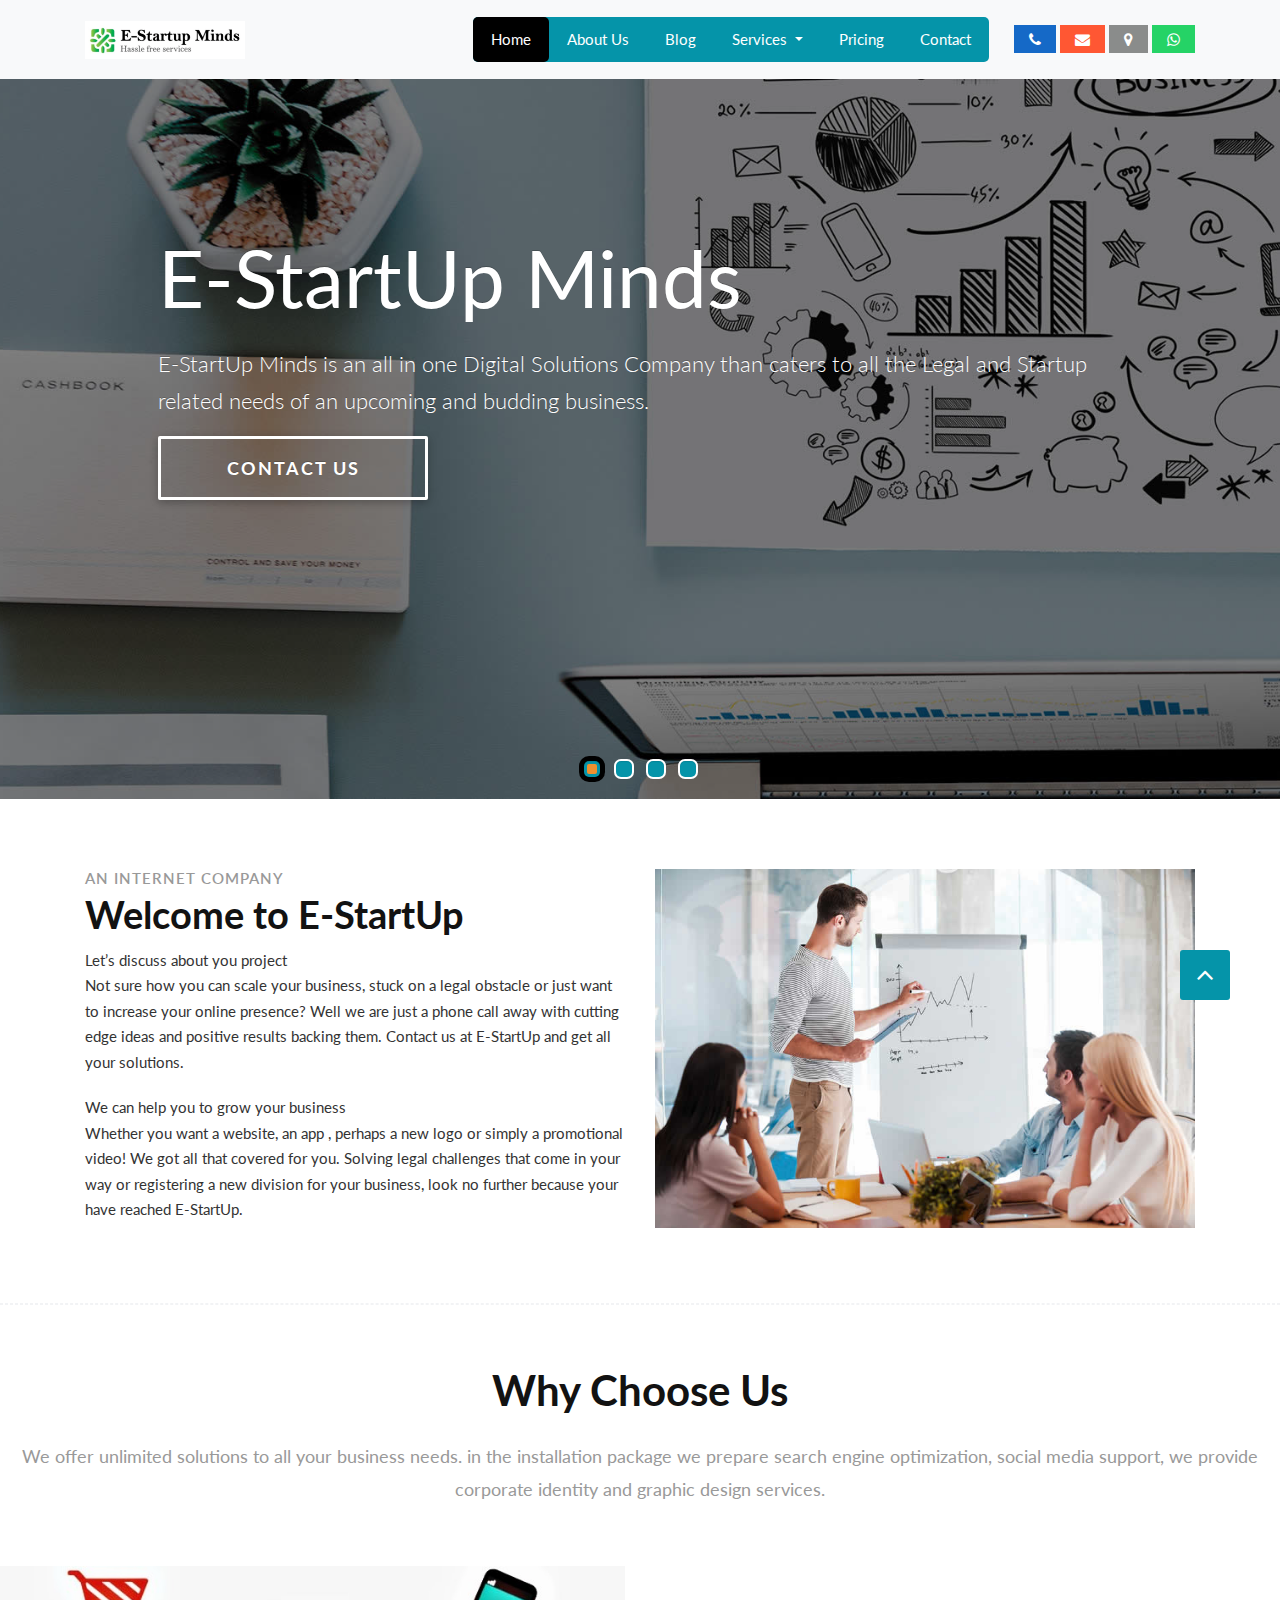
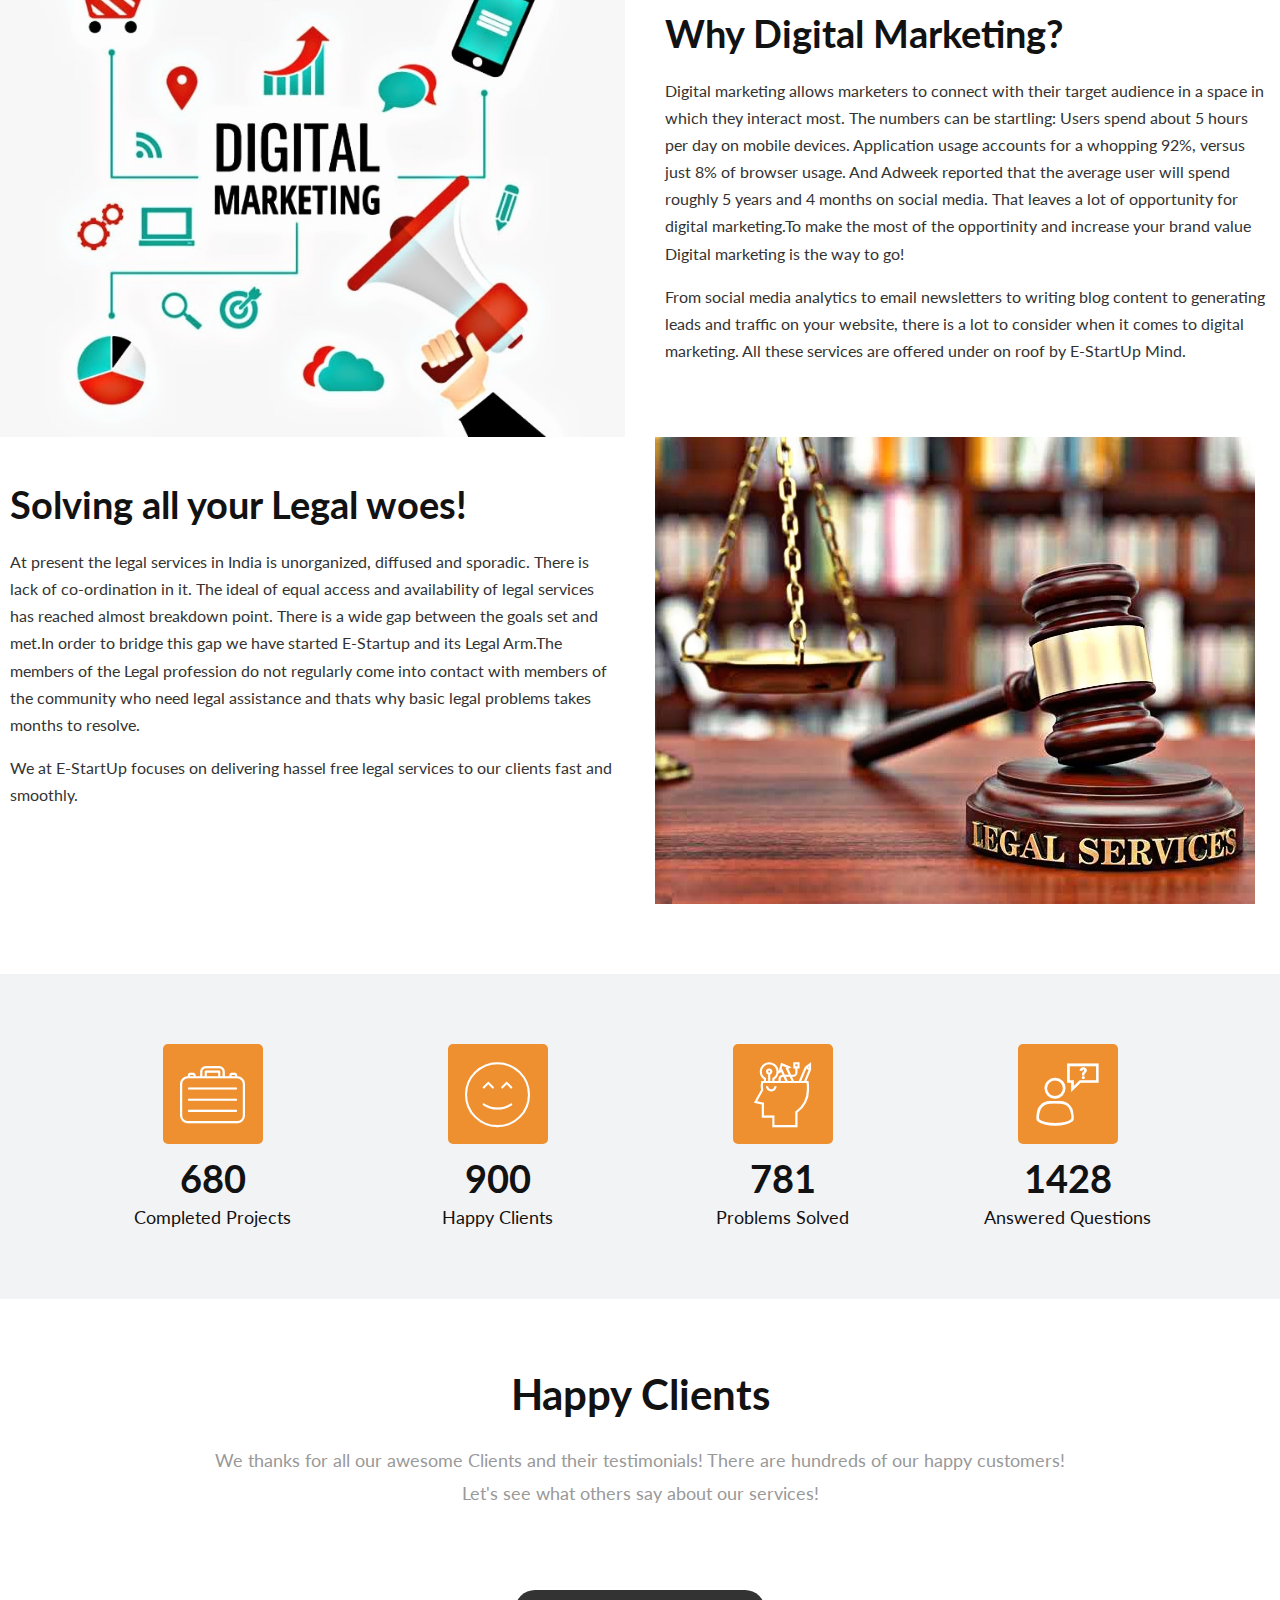
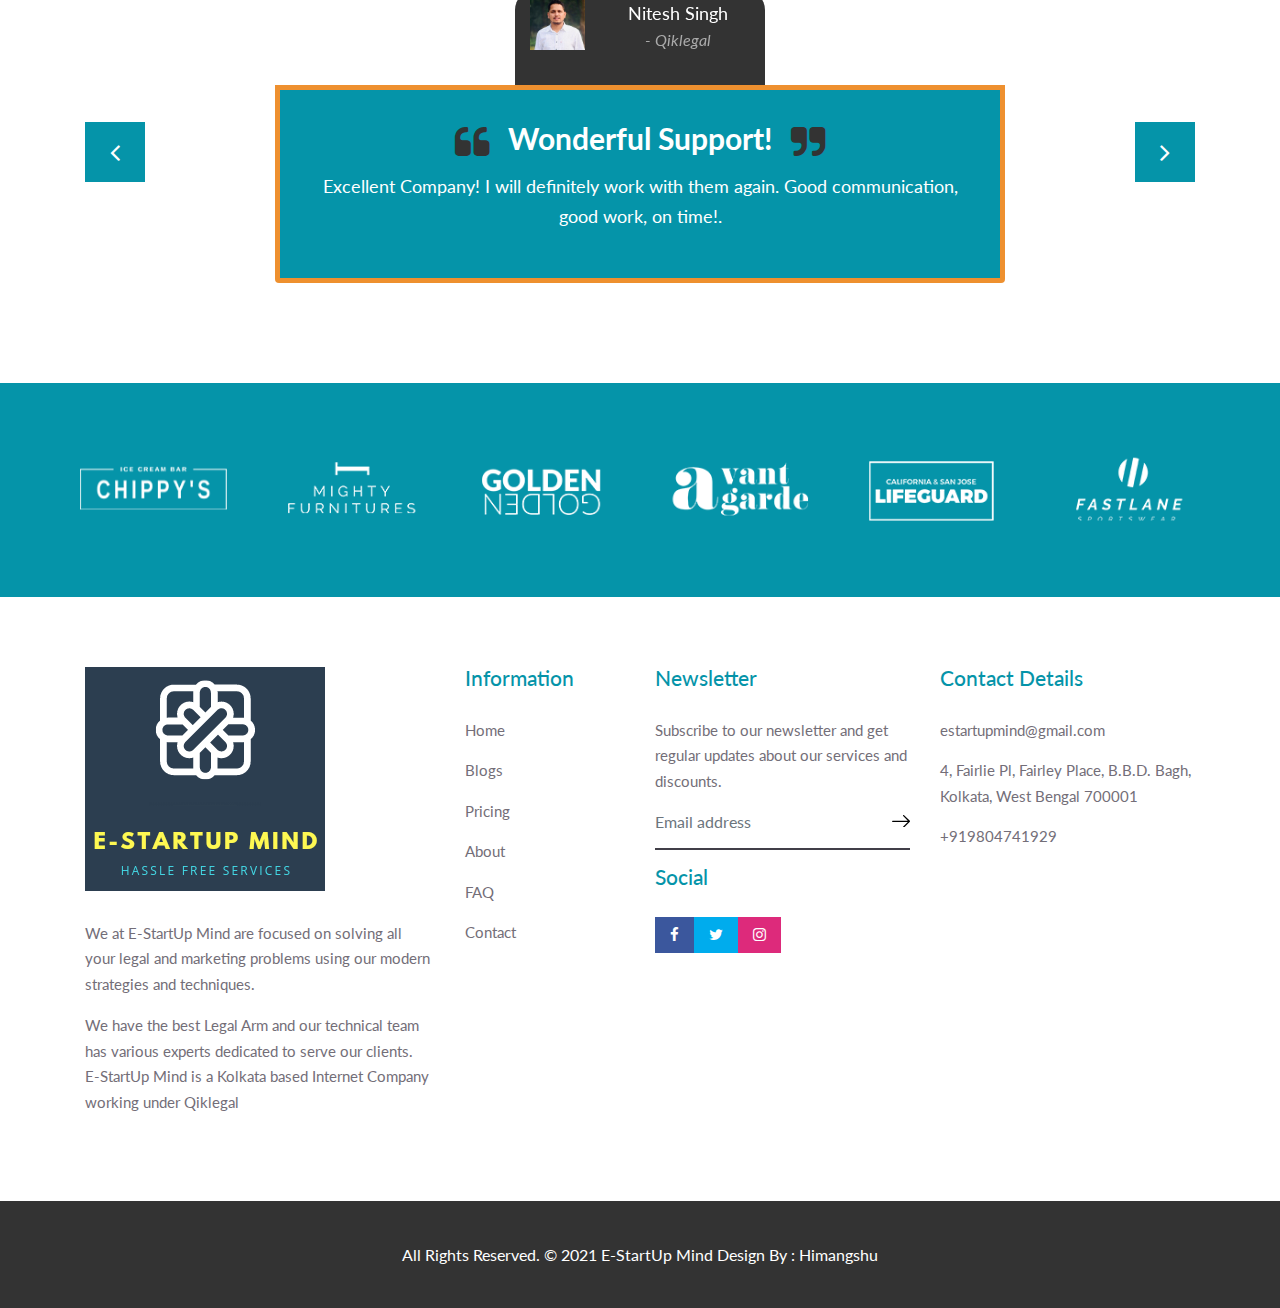
<file: index.html>
<!DOCTYPE html>
<html lang="en">

    <!-- Basic -->
    <meta charset="utf-8">
    <meta http-equiv="X-UA-Compatible" content="IE=edge">   
   
    <!-- Mobile Metas -->
    <meta name="viewport" content="width=device-width, minimum-scale=1.0, maximum-scale=1.0, user-scalable=no">
 
     <!-- Site Metas -->
    <title>E-StartUp HOME</title>  
    <meta name="keywords" content="">
    <meta name="description" content="">
    <meta name="author" content="">

    <!-- Site Icons -->
    <link rel="shortcut icon" href="images/favicon.ico" type="image/x-icon" />
    <link rel="apple-touch-icon" href="images/apple-touch-icon.png">

    <!-- Bootstrap CSS -->
    <link rel="stylesheet" href="css/bootstrap.min.css">
    <!-- Site CSS -->
    <link rel="stylesheet" href="style.css">
    <!-- ALL VERSION CSS -->
    <link rel="stylesheet" href="css/versions.css">
    <!-- Responsive CSS -->
    <link rel="stylesheet" href="css/responsive.css">
    <!-- Custom CSS -->
    <link rel="stylesheet" href="css/custom.css">
	
	<script src="js/modernizr.custom.79639.js"></script>
    <!--[if lt IE 9]>
      <script src="https://oss.maxcdn.com/libs/html5shiv/3.7.0/html5shiv.js"></script>
      <script src="https://oss.maxcdn.com/libs/respond.js/1.4.2/respond.min.js"></script>
    <![endif]-->

</head>
<body class="seo_version">


	<!-- LOADER -->
	<div id="preloader">
		<div class="loader-wrapper">
			<div class="loader-new">
				<div class="ball"></div>
				<div class="ball"></div>
				<div class="ball"></div>
			</div>
			<div class="text">LOADING...</div>
		</div>
	</div>
	<!-- END LOADER -->
	
	<!-- Start header -->
	<header class="top-navbar">
		<nav class="navbar navbar-expand-lg navbar-light bg-light">
			<div class="container">
				<a class="navbar-brand" href="index.html">
					<img src="images/logo1.png" alt="" />
				</a>
				<button class="navbar-toggler" type="button" data-toggle="collapse" data-target="#navbars-seo" aria-controls="navbars-rs-food" aria-expanded="false" aria-label="Toggle navigation">
				  <span class="navbar-toggler-icon"></span>
				</button>
				<div class="collapse navbar-collapse" id="navbars-seo">
					<ul class="navbar-nav ml-auto">
						<li class="nav-item active"><a class="nav-link" href="index.html">Home</a></li>
						<li class="nav-item"><a class="nav-link" href="about.html">About Us</a></li>
						<li class="nav-item"><a class="nav-link" href="case-study.html">Blog</a></li>
						<li class="nav-item dropdown">
							<a class="nav-link dropdown-toggle" href="#" id="dropdown-a" data-toggle="dropdown">Services </a>
							<div class="dropdown-menu" aria-labelledby="dropdown-a">
								<a class="dropdown-item" href="services.html">Marketing</a>
								<a class="dropdown-item" href="services.html">StartUp Services</a>
								<a class="dropdown-item" href="services.html">Legal Services</a>
								<a class="dropdown-item" href="services.html">Website Development</a>
								<a class="dropdown-item" href="services.html">Social Media Marketing</a>
								<a class="dropdown-item" href="services.html">Ads Campaign</a>
							</div>
						</li>
						<li class="nav-item"><a class="nav-link" href="pricing.html">Pricing</a></li>
						<li class="nav-item"><a class="nav-link" href="contact.html">Contact</a></li>
					</ul>
					<div class="icon-bar-websys">
 						 <a href="tel:+9198047419293" title="Call on +91 9804741929" class="phoneside"><i class="fa fa-phone"></i></a>
 						<a href="mailto:estartupmind@gmail.com" title="Email estartupmind@gmail.com" class="emailside"><i class="fa fa-envelope"></i></a>
  						<a href="https://goo.gl/maps/uhn8cLL9LamgjGB37" title="Address and Directions" class="mapside"><i class="fa fa-map-marker"></i></a>
 						 <a href="https://wa.me/919804741929" title="Message on Whatsapp" class="whatsappside"><i class="fa fa-whatsapp"></i></a>
					</div>
				</div>
			</div>
		</nav>
	</header>
	<!-- End header -->
    
    <div id="slider" class="sl-slider-wrapper">

		<div class="sl-slider">
		
			<div class="sl-slide" data-orientation="horizontal" data-slice1-rotation="-25" data-slice2-rotation="-25" data-slice1-scale="2" data-slice2-scale="2">
				<div class="sl-slide-inner">
					<div class="bg-img bg-img-1"></div>
					<h2>E-StartUp Minds </h2>
					<blockquote><p>E-StartUp Minds is an all in one Digital Solutions Company than caters to all the Legal and Startup related needs of an upcoming and budding business. </p>
					<a href="https://wa.me/917003401033" class="bttn-new">Contact Us</a>
					</blockquote>
				</div>
			</div>
			
			<div class="sl-slide" data-orientation="vertical" data-slice1-rotation="10" data-slice2-rotation="-15" data-slice1-scale="1.5" data-slice2-scale="1.5">
				<div class="sl-slide-inner">
					<div class="bg-img bg-img-2"></div>
					<h2>Marketing Services</h2>
					<blockquote><p>Stopping advertising & marketing to save money is like stopping your watch to save time .Since we can only do what time allows and changing with time is how we can grow. Don't wait contact us today only! </p>
					<a href="https://wa.me/917003401033" class="bttn-new">Start Today</a>
					</blockquote>
				</div>
			</div>
			
			<div class="sl-slide" data-orientation="horizontal" data-slice1-rotation="3" data-slice2-rotation="3" data-slice1-scale="2" data-slice2-scale="1">
				<div class="sl-slide-inner">
					<div class="bg-img bg-img-3"></div>
					<h2>Legal Services</h2>
					<blockquote><p>Stuck with some license related issue or simply want to register your company or just want to file your ITR or GST return  </p>
					<a href="https://wa.me/917003401033" class="bttn-new">Start Today</a>
					</blockquote>
				</div>
			</div>
			
			<div class="sl-slide" data-orientation="vertical" data-slice1-rotation="-5" data-slice2-rotation="25" data-slice1-scale="2" data-slice2-scale="1">
				<div class="sl-slide-inner">
					<div class="bg-img bg-img-4"></div>
					<h2>Managing Social Media</h2>
					<blockquote><p>Want to increase sales, boost your online presence, want to have a brand recognition then what are you waiting for contact us today itself!</p>
					<a href="https://wa.me/917003401033" class="bttn-new">Get Started</a>
					</blockquote>
				</div>
			</div>
		</div><!-- /sl-slider -->

		<nav id="nav-dots" class="nav-dots">
			<span class="nav-dot-current"></span>
			<span></span>
			<span></span>
			<span></span>
		</nav>

	</div><!-- /slider-wrapper -->


    <div id="about" class="section wb nopadtop">
        <div class="container">
            <div class="row">
				<div class="col-md-6 m40">
                    <div class="message-box">
                        <h4>An Internet Company</h4>
                        <h2>Welcome to E-StartUp </h2>
                        <p>Let’s discuss about you project<br>Not sure how you can scale your business, stuck on a legal obstacle or just want to increase your online presence? Well we are just a phone call away with cutting edge ideas and positive results backing them. Contact us at E-StartUp and get all your solutions.</p>
						
						<p>We can help you to grow your business<br>Whether you want a website, an app , perhaps a new logo or simply a promotional video! We got all that covered for you. Solving legal challenges that come in your way or registering a new division for your business, look no further because your have reached E-StartUp. </p>
                        
                    </div><!-- end messagebox -->
                </div><!-- end col -->
				
                <div class="col-md-6">
                    <div class="post-media wow fadeIn">
                        <img src="images/about_01.jpg" alt="" class="img-fluid">
                    </div><!-- end media -->
                </div><!-- end col -->
                
            </div><!-- end row -->
			
			
								
			</div>
			
			<hr class="hr1">
			
			<div class="section-title text-center">               
                <h3>Why Choose Us</h3>
                <p class="lead">We offer unlimited solutions to all your business needs. in the installation package we prepare search engine optimization, social media support, we provide corporate identity and graphic design services.</p>
            </div><!-- end title -->
			
			<div class="seo-services row clearfix">
                <div class="col-md-6 col-xs-12">
					<div class="why-img-box">
						<img src="images/why-img-04.jpg" class="img-fluid" alt="" />
					</div>
                </div><!-- end col -->

                <div class="col-md-6 col-xs-12">
					<div class="why-dit">
						<h4>Why Digital Marketing?</h4>
						<p>Digital marketing allows marketers to connect with their target audience in a space in which they interact most. The numbers can be startling: Users spend about 5 hours per day on mobile devices. Application usage accounts for a whopping 92%, versus just 8% of browser usage. And Adweek reported that the average user will spend roughly 5 years and 4 months on social media. That leaves a lot of opportunity for digital marketing.To make the most of the opportinity and increase your brand value Digital marketing is the way to go! </p>
						<p>From social media analytics to email newsletters to writing blog content to generating leads and traffic on your website, there is a lot to consider when it comes to digital marketing. All these services are offered under on roof by E-StartUp Mind. </p>
					</div>
                </div><!-- end col -->
				
				<div class="col-md-6 col-xs-12">
					<div class="why-dit">
						<h4>Solving all your Legal woes!</h4>
						<p>At present the legal services in India is unorganized, diffused and sporadic. There is lack of co-ordination in it. The ideal of equal access and availability of legal services has reached almost breakdown point. There is a wide gap between the goals set and met.In order to bridge this gap we have started E-Startup and its Legal Arm.The members of the Legal profession do not regularly come into contact with members of the community who need legal assistance and thats why basic legal problems takes months to resolve. </p>
						<p>We at E-StartUp focuses on delivering hassel free legal services to our clients fast and smoothly. </p>
					</div>
                </div><!-- end col -->
				
                <div class="col-md-6 col-xs-12">
					<div class="why-img-box">
						<img src="images/why-img-03.jpg" class="img-fluid" alt="" />
					</div>
                </div><!-- end col -->
            </div><!-- end how-its-work -->
        </div><!-- end container -->
    </div><!-- end section -->

    <div class="parallax section lb">
        <div class="container">
            <div class="row text-center stat-wrap">
                <div class="col-md-3 col-sm-6 col-xs-12">
                    <span data-scroll class="global-radius icon_wrap effect-1"><i class="flaticon-briefcase"></i></span>
                    <p class="stat_count">680</p>
                    <h3>Completed Projects</h3>
                </div><!-- end col -->

                <div class="col-md-3 col-sm-6 col-xs-12">
                    <span data-scroll class="global-radius icon_wrap effect-1"><i class="flaticon-happy"></i></span>
                    <p class="stat_count">900</p>
                    <h3>Happy Clients</h3>
                </div><!-- end col -->

                <div class="col-md-3 col-sm-6 col-xs-12">
                    <span data-scroll class="global-radius icon_wrap effect-1"><i class="flaticon-idea"></i></span>
                    <p class="stat_count">781</p>
                    <h3>Problems Solved</h3>
                </div><!-- end col -->

                <div class="col-md-3 col-sm-6 col-xs-12">
                    <span data-scroll class="global-radius icon_wrap effect-1"><i class="flaticon-customer-service"></i></span>
                    <p class="stat_count">4300</p>
                    <h3>Answered Questions</h3>
                </div><!-- end col -->
            </div><!-- end row -->
        </div><!-- end container -->
    </div><!-- end section -->

    

    <div id="testimonials" class="section wb">
        <div class="container">
            <div class="section-title text-center">
                <h3>Happy Clients</h3>
                <p class="lead">We thanks for all our awesome Clients and their  testimonials! There are hundreds of our happy customers! <br>Let's see what others say about our services!</p>
            </div><!-- end title -->

            <div class="row">
                <div class="col-md-12 col-sm-12">
                    <div class="testi-carousel owl-carousel owl-theme">
                        <div class="testimonial clearfix">
							<div class="testi-meta">
                                <img src="images/testi_01.png" alt="" class="img-fluid alignleft">
                                <h4>Nitesh Singh <small>- Qiklegal</small></h4>
                            </div>
							<!-- end testi-meta -->
                            <div class="desc">
                                <h3><i class="fa fa-quote-left"></i> Wonderful Support! <i class="fa fa-quote-right"></i></h3>
                               <p>Excellent Company! I will definitely work with them again. Good communication, good work, on time!.</p>
                            </div>
                        </div>
                        <!-- end testimonial -->

                        <div class="testimonial clearfix">
							<div class="testi-meta">
                                <img src="images/testi_02.png" alt="" class="img-fluid alignleft">
                                <h4>Vishal Sharma <small>- Legal Corner</small></h4>
                            </div>
                            <!-- end testi-meta -->
                            <div class="desc">
                                <h3><i class="fa fa-quote-left"></i> Awesome Services! <i class="fa fa-quote-right"></i></h3>
                                <p>Thanks for the great work, I’m very happy with the result. During the work process, they were very flexible and willing to try out various things according to my suggestions. I will sure hire them again!</p>
                            </div>
                        </div>
                        <!-- end testimonial -->

                        <div class="testimonial clearfix">
							<div class="testi-meta">
                                <img src="images/testi_03.png" alt="" class="img-fluid alignleft">
                                <h4>Reeta Singh <small>- Anmol Collection</small></h4>
                            </div>
                            <!-- end testi-meta -->
                            <div class="desc">
                                <h3><i class="fa fa-quote-left"></i> Great & Talented Team! <i class="fa fa-quote-right"></i></h3>
                                <p>Great Team to work with, really attentive and react to request immediately. Excellent work and I’m really pleased with the results. Thanks Infinity Web Solution. </p>
                            </div>
                        </div>
                        <!-- end testimonial -->

                        <div class="testimonial clearfix">
							<div class="testi-meta">
                                <img src="images/testi_02.png" alt="" class="img-fluid alignleft">
                                <h4>Ajay Satpati <small>- Virtual Help</small></h4>
                            </div>
                            <!-- end testi-meta -->
                            <div class="desc">
                                <h3><i class="fa fa-quote-left"></i> Professional Team! <i class="fa fa-quote-right"></i></h3>
                                <p>I would like to thank your company personnel and the customer services division for their excellent support. My Relationship Manager, Adit Barnwal, took care of all my queries in a jiffy..</p>
                            </div>
                        </div>
                        <!-- end testimonial -->

                        <div class="testimonial clearfix">
							<div class="testi-meta">
                                <img src="images/testij_01.png" alt="" class="img-fluid alignleft">
                                <h4>Karan Patel <small>- Go Fresh</small></h4>
                            </div>
                            <!-- end testi-meta -->
                            <div class="desc">
                                <h3><i class="fa fa-quote-left"></i> Highly Skilled! <i class="fa fa-quote-right"></i></h3>
                                <p>Good service...I'm satisfied with their service. They provide great service in an affordable rates. Good staff behaviour..
                             </p>
                            </div>
                        </div><!-- end testimonial -->
                    </div><!-- end carousel -->
                </div><!-- end col -->
            </div><!-- end row -->
        </div><!-- end container -->
    </div><!-- end section -->

    <div id="support" class="section db">
        <div class="container">
            <div class="row">
                <div id="logo-carousel" class="owl-carousel">
					<div> <img src="images/logo_01.png" alt=""> </div>
					<div> <img src="images/logo_02.png" alt=""> </div>
					<div> <img src="images/logo_03.png" alt=""> </div>
					<div> <img src="images/logo_04.png" alt=""> </div>
					<div> <img src="images/logo_05.png" alt=""> </div>
					<div> <img src="images/logo_06.png" alt=""> </div>
					<div> <img src="images/logo_01.png" alt=""> </div>
					<div> <img src="images/logo_02.png" alt=""> </div>
				</div>
            </div><!-- end row -->
        </div><!-- end container -->
    </div><!-- end section -->
	
	<footer class="footer">
        <div class="container">
            <div class="row">
                <div class="col-lg-4 col-md-6 col-xs-12">
                    <div class="widget clearfix">
                        <div class="widget-title">
                            <img src="images/logo123.png" alt="">
                        </div>
                        <p>We at E-StartUp Mind are focused on solving all your legal and marketing problems using our modern strategies and techniques.</p>
                        <p>We have the best Legal Arm and our technical team has various experts dedicated to serve our clients.<br>E-StartUp Mind is a Kolkata based Internet Company working under Qiklegal </p>
                    </div><!-- end clearfix -->
                </div><!-- end col -->
				
				<div class="col-lg-2 col-md-6 col-xs-12">
                    <div class="widget clearfix">
                        <div class="widget-title">
                            <h3>Information</h3>
                        </div>
                        <ul class="footer-links">
                            <li><a href="#">Home</a></li>
                             <li><a href="case-study.html">Blogs</a></li>
                            <li><a href="pricing.html">Pricing</a></li>
							<li><a href="about.html">About</a></li>
							<li><a href="https://wa.me/917003401033">FAQ</a></li>
							<li><a href="contact.html">Contact</a></li>
                        </ul><!-- end links -->
                    </div><!-- end clearfix -->
                </div><!-- end col -->

                <div class="col-lg-3 col-md-6 col-xs-12">
                    <div class="widget clearfix">
						<div class="widget-title">
							<h3>Newsletter</h3>
						</div>
						<p>Subscribe to our newsletter and get regular updates about our services and discounts.</p>
						<div class="news-box">
							<form action="#" method="post">
								<div class="form-group">
									<input class="form-control" placeholder="Email address" type="email">
									<button type="submit">
										<svg id="Layer_11" data-name="Layer 11" xmlns="http://www.w3.org/2000/svg" viewBox="0 0 25.19 17.71">
											<path class="cls-1" d="M311,387.93a.89.89,0,0,0-1.27,1.26l6.44,6.44H295a.89.89,0,0,0-.89.89.9.9,0,0,0,.89.9h21.24l-6.44,6.42a.91.91,0,0,0,0,1.27.89.89,0,0,0,1.27,0l8-8a.87.87,0,0,0,0-1.25Z" transform="translate(-294.08 -387.67)"></path> </svg>
									</button>
								</div>
							</form>
						</div>
						
                        <div class="widget-title">
                            <h3>Social</h3>
                        </div>
                        <ul class="footer-links social-md">
                            <li><a class="fb btn-a" title="Facebook" data-tippy-animation="scale" href="https://www.facebook.com/estartupmind"><i class="fa fa-facebook"></i></a></li>
                            <li><a class="tw btn-a" title="Twitter" data-tippy-animation="scale" href="https://twitter.com/?lang=en"><i class="fa fa-twitter"></i> </a></li>
                            <li><a class="pi btn-a" title="Instagram" data-tippy-animation="scale" href="https://www.instagram.com/e_startupmind/"><i class="fa fa-instagram"></i> </a></li>

                        </ul><!-- end links -->
                    </div><!-- end clearfix -->
                </div><!-- end col -->
				
				<div class="col-lg-3 col-md-6 col-xs-12">
                    <div class="widget clearfix">
                        <div class="widget-title">
                            <h3>Contact Details</h3>
                        </div>

                        <ul class="footer-links">
                            <li><a href="mailto:estartupmind@gmail.com">estartupmind@gmail.com</a></li>
                            <li>4, Fairlie Pl, Fairley Place, B.B.D. Bagh, Kolkata, West Bengal 700001</li>
                            <li>+919804741929 </li>
                        </ul><!-- end links -->
                    </div><!-- end clearfix -->
                </div><!-- end col -->
				
            </div><!-- end row -->
        </div><!-- end container -->
    </footer><!-- end footer -->
	
    <div class="copyrights">
        <div class="container">
            <div class="footer-distributed">
                <div class="footer-left">
                    <p class="footer-company-name">All Rights Reserved. &copy; 2021 <a href="#">E-StartUp Mind</a> Design By : <a href="#">Himangshu</a></p>
                </div>
            </div>
        </div><!-- end container -->
    </div><!-- end copyrights -->

    <a href="#" id="scroll-to-top" class="dmtop global-radius"><i class="fa fa-angle-up"></i></a>

    <!-- ALL JS FILES -->
    <script src="js/all.js"></script>
    <!-- ALL PLUGINS -->
	<script src="js/tippy.all.min.js"></script>
    <script src="js/custom.js"></script>
	
	<script src="js/jquery.ba-cond.min.js"></script>
	<script src="js/jquery.slitslider.js"></script>
	<script type="text/javascript">	
			$(function() {
			
				var Page = (function() {

					var $nav = $( '#nav-dots > span' ),
						slitslider = $( '#slider' ).slitslider( {
							onBeforeChange : function( slide, pos ) {

								$nav.removeClass( 'nav-dot-current' );
								$nav.eq( pos ).addClass( 'nav-dot-current' );

							}
						} ),

						init = function() {

							initEvents();
							
						},
						initEvents = function() {

							$nav.each( function( i ) {
							
								$( this ).on( 'click', function( event ) {
									
									var $dot = $( this );
									
									if( !slitslider.isActive() ) {

										$nav.removeClass( 'nav-dot-current' );
										$dot.addClass( 'nav-dot-current' );
									
									}
									
									slitslider.jump( i + 1 );
									return false;
								
								} );
								
							} );

						};

						return { init : init };

				})();

				Page.init();
			
			});
		</script>
		
		<script>
			tippy('.btn-a')
		</script>


</body>
</html>
</file>
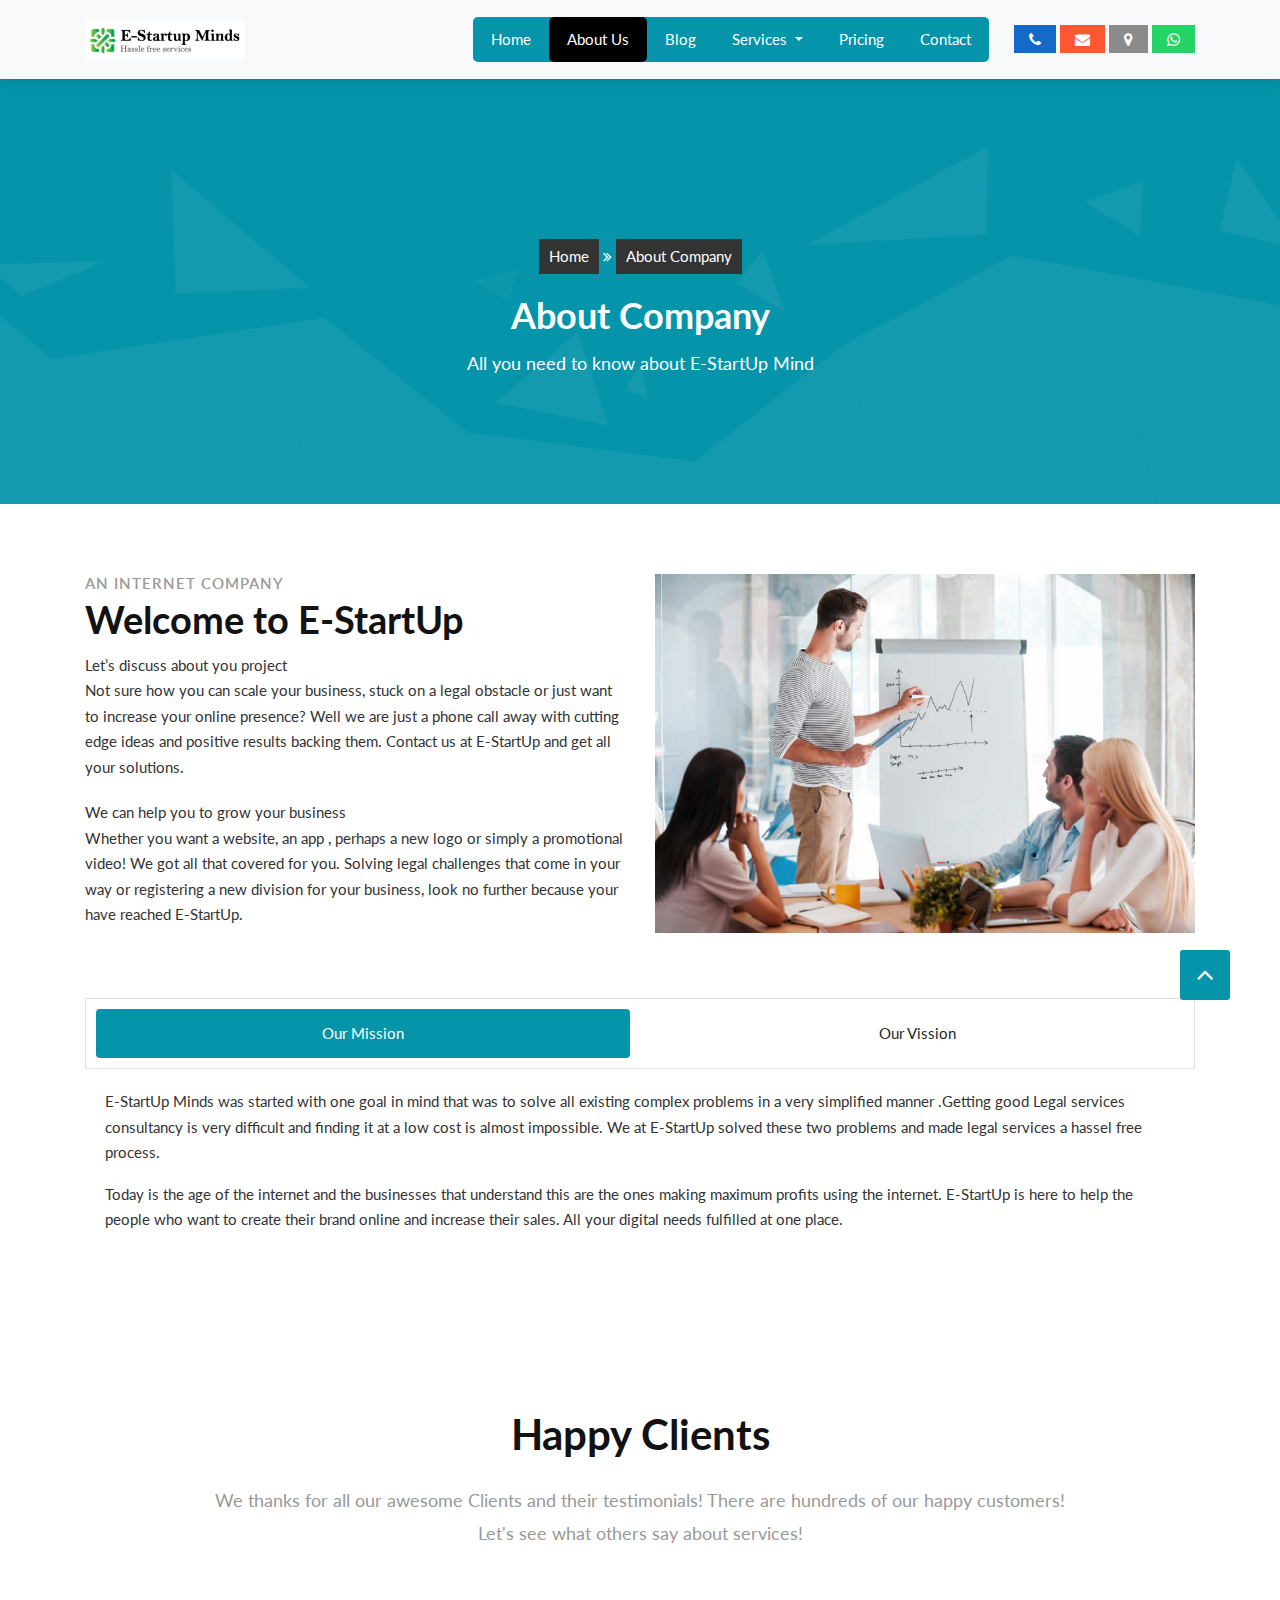
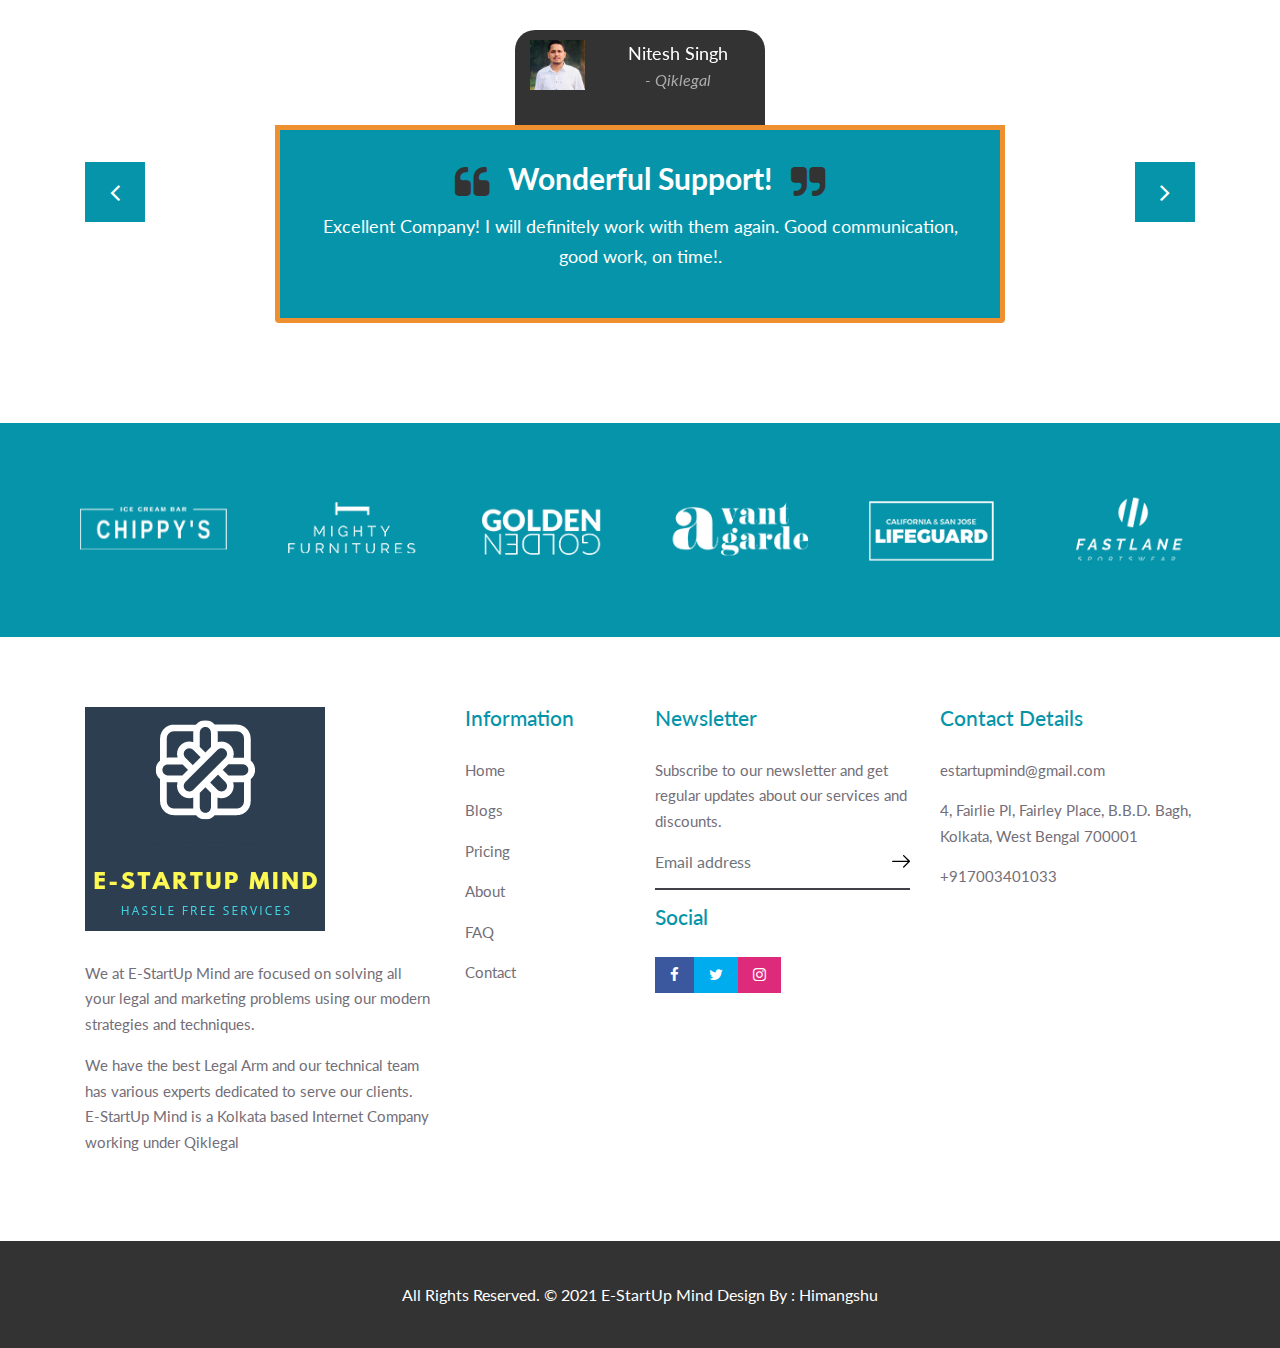
<file: about.html>
<!DOCTYPE html>
<html lang="en">

    <!-- Basic -->
    <meta charset="utf-8">
    <meta http-equiv="X-UA-Compatible" content="IE=edge">   
   
    <!-- Mobile Metas -->
    <meta name="viewport" content="width=device-width, minimum-scale=1.0, maximum-scale=1.0, user-scalable=no">
 
     <!-- Site Metas -->
    <title>About Us</title>  
    <meta name="keywords" content="">
    <meta name="description" content="">
    <meta name="author" content="">

    <!-- Site Icons -->
    <link rel="shortcut icon" href="images/favicon.ico" type="image/x-icon" />
    <link rel="apple-touch-icon" href="images/apple-touch-icon.png">

    <!-- Bootstrap CSS -->
    <link rel="stylesheet" href="css/bootstrap.min.css">
    <!-- Site CSS -->
    <link rel="stylesheet" href="style.css">
    <!-- ALL VERSION CSS -->
    <link rel="stylesheet" href="css/versions.css">
    <!-- Responsive CSS -->
    <link rel="stylesheet" href="css/responsive.css">
    <!-- Custom CSS -->
    <link rel="stylesheet" href="css/custom.css">

    <!--[if lt IE 9]>
      <script src="https://oss.maxcdn.com/libs/html5shiv/3.7.0/html5shiv.js"></script>
      <script src="https://oss.maxcdn.com/libs/respond.js/1.4.2/respond.min.js"></script>
    <![endif]-->

</head>
<body class="seo_version">

	<!-- LOADER -->
	<div id="preloader">
		<div class="loader-wrapper">
			<div class="loader-new">
				<div class="ball"></div>
				<div class="ball"></div>
				<div class="ball"></div>
			</div>
			<div class="text">LOADING...</div>
		</div>
	</div>
	<!-- END LOADER -->

    <!-- Start header -->
	<header class="top-navbar">
		<nav class="navbar navbar-expand-lg navbar-light bg-light">
			<div class="container">
				<a class="navbar-brand" href="index.html">
					<img src="images/logo1.png" alt="" />
				</a>
				<button class="navbar-toggler" type="button" data-toggle="collapse" data-target="#navbars-seo" aria-controls="navbars-rs-food" aria-expanded="false" aria-label="Toggle navigation">
				  <span class="navbar-toggler-icon"></span>
				</button>
				<div class="collapse navbar-collapse" id="navbars-seo">
					<ul class="navbar-nav ml-auto">
						<li class="nav-item"><a class="nav-link" href="index.html">Home</a></li>
						<li class="nav-item active"><a class="nav-link" href="about.html">About Us</a></li>
						<li class="nav-item"><a class="nav-link" href="case-study.html">Blog</a></li>
						<li class="nav-item dropdown">
							<a class="nav-link dropdown-toggle" href="#" id="dropdown-a" data-toggle="dropdown">Services </a>
							<div class="dropdown-menu" aria-labelledby="dropdown-a">
								<a class="dropdown-item" href="services.html">Marketing</a>
                                <a class="dropdown-item" href="services.html">StartUp Services</a>
                                <a class="dropdown-item" href="services.html">Legal Services</a>
                                <a class="dropdown-item" href="services.html">Website Development</a>
                                <a class="dropdown-item" href="services.html">Social Media Marketing</a>
                                <a class="dropdown-item" href="services.html">Ads Campaign</a>
							</div>
						</li>						
						<li class="nav-item"><a class="nav-link" href="pricing.html">Pricing</a></li>
						<li class="nav-item"><a class="nav-link" href="contact.html">Contact</a></li>
					</ul>
                    <div class="icon-bar-websys">
                         <a href="tel:+917003401033" title="Call on +91 7003401033" class="phoneside"><i class="fa fa-phone"></i></a>
                         <a href="mailto:estartupmind@gmail.com" title="Email estartupmind@gmail.com" class="emailside"><i class="fa fa-envelope"></i></a>
                        <a href="https://goo.gl/maps/uhn8cLL9LamgjGB37" title="Address and Directions" class="mapside"><i class="fa fa-map-marker"></i></a>
                         <a href="https://wa.me/917003401033" title="Message on Whatsapp" class="whatsappside"><i class="fa fa-whatsapp"></i></a>
                    </div>
				</div>
			</div>
		</nav>
	</header>
	<!-- End header -->

    <div class="all-page-title" style="background-image:url(images/pattern-4.png);">
		<!--Page -->
        <div class="page-info">
            <div class="container">
            	<div class="inner-container">
                    <ul class="bread-crumb">
                        <li><a href="index.html">Home</a></li>
						<li><i class="fa fa-angle-double-right" aria-hidden="true"></i></li>
                        <li><span>About Company</span></li>
                    </ul>
                </div>
            </div>
        </div>
        <!--End Page-->
        <div class="container text-center">
            <h1>About Company</h1>
			<p>All you need to know about E-StartUp Mind</p>
        </div>
    </div><!-- end section -->

    <div id="about" class="section wb nopadtop">
        <div class="container">
            <div class="row">
				<div class="col-md-6 m40">
                    <div class="message-box">
                       <h4>An Internet Company</h4>
                        <h2>Welcome to E-StartUp </h2>
                        <p>Let’s discuss about you project<br>Not sure how you can scale your business, stuck on a legal obstacle or just want to increase your online presence? Well we are just a phone call away with cutting edge ideas and positive results backing them. Contact us at E-StartUp and get all your solutions.</p>
                        
                        <p>We can help you to grow your business<br>Whether you want a website, an app , perhaps a new logo or simply a promotional video! We got all that covered for you. Solving legal challenges that come in your way or registering a new division for your business, look no further because your have reached E-StartUp. </p>
                    </div><!-- end messagebox -->
                </div><!-- end col -->
				
                <div class="col-md-6">
                    <div class="post-media wow fadeIn">
                        <img src="images/about_01.jpg" alt="" class="img-fluid">
                    </div><!-- end media -->
                </div><!-- end col -->
                
            </div><!-- end row -->
			
			<div class="row vission-and-mission">
				<div class="col-md-12">
					<ul class="nav nav-pills nav-justified" id="myTab" role="tablist">
						<li class="nav-item"><a class="nav-link active" href="#tab_a" data-toggle="tab">Our Mission</a></li>
						<li class="nav-item"><a class="nav-link" href="#tab_b" data-toggle="tab">Our Vission</a></li>				
					</ul>
					<div class="tab-content">
						<div class="tab-pane fade show active" id="tab_a">
							<div class="box-inner-m">
								<p>E-StartUp Minds was started with one goal in mind that was to solve all existing complex problems in a very simplified manner .Getting good Legal services consultancy is very difficult and finding it at a low cost is almost impossible. We at E-StartUp solved these two problems and made legal services a hassel free process. </p>
								<p>Today is the age of the internet and the businesses that understand this are the ones making maximum profits using the internet. E-StartUp is here to help the people who want to create their brand online and increase their sales. All your digital needs fulfilled at one place. </p>
							</div>
						</div>
						<div class="tab-pane fade" id="tab_b">
							<div class="box-inner-m">
								<p>Our Vision is to provide high-quality, low cost, hassel free services that incorporate a well build product with a even better service for every individual. </p>
							</div>
						</div>
					</div>
				</div>				
			</div>
        </div><!-- end container -->
    </div><!-- end section -->

    <div id="testimonials" class="section wb">
        <div class="container">
            <div class="section-title text-center">
                <h3>Happy Clients</h3>
                <p class="lead">We thanks for all our awesome Clients and their testimonials! There are hundreds of our happy customers! <br>Let's see what others say about services!</p>
            </div><!-- end title -->

            <div class="row">
                <div class="col-md-12 col-sm-12">
                    <div class="testi-carousel owl-carousel owl-theme">
                        <div class="testimonial clearfix">
							<div class="testi-meta">
                                <img src="images/testi_01.png" alt="" class="img-fluid alignleft">
                                <h4>Nitesh Singh <small>- Qiklegal</small></h4>
                            </div>
                            <!-- end testi-meta -->
                            <div class="desc">
                                <h3><i class="fa fa-quote-left"></i> Wonderful Support! <i class="fa fa-quote-right"></i></h3>
                               <p>Excellent Company! I will definitely work with them again. Good communication, good work, on time!.</p>
                            </div>
                        </div>
                        <!-- end testimonial -->

                        <div class="testimonial clearfix">
                            <div class="testi-meta">
                                <img src="images/testi_02.png" alt="" class="img-fluid alignleft">
                                <h4>Vishal Sharma <small>- Legal Corner</small></h4>
                            </div>
                            <!-- end testi-meta -->
                            <div class="desc">
                                <h3><i class="fa fa-quote-left"></i> Awesome Services! <i class="fa fa-quote-right"></i></h3>
                                <p>Thanks for the great work, I’m very happy with the result. During the work process, they were very flexible and willing to try out various things according to my suggestions. I will sure hire them again!</p>
                            </div>
                        </div>
                        <!-- end testimonial -->

                        <div class="testimonial clearfix">
                            <div class="testi-meta">
                                <img src="images/testi_03.png" alt="" class="img-fluid alignleft">
                                <h4>Reeta Singh <small>- Anmol Collection</small></h4>
                            </div>
                            <!-- end testi-meta -->
                            <div class="desc">
                                <h3><i class="fa fa-quote-left"></i> Great & Talented Team! <i class="fa fa-quote-right"></i></h3>
                                <p>Great Team to work with, really attentive and react to request immediately. Excellent work and I’m really pleased with the results. Thanks Infinity Web Solution. </p>
                            </div>
                        </div>
                        <!-- end testimonial -->

                        <div class="testimonial clearfix">
                            <div class="testi-meta">
                                <img src="images/testi_02.png" alt="" class="img-fluid alignleft">
                                <h4>Ajay Satpati <small>- Virtual Help</small></h4>
                            </div>
                            <!-- end testi-meta -->
                            <div class="desc">
                                <h3><i class="fa fa-quote-left"></i> Professional Team! <i class="fa fa-quote-right"></i></h3>
                                <p>I would like to thank your company personnel and the customer services division for their excellent support. My Relationship Manager, Adit Barnwal, took care of all my queries in a jiffy..</p>
                            </div>
                        </div>
                        <!-- end testimonial -->

                        <div class="testimonial clearfix">
                            <div class="testi-meta">
                                <img src="images/testij_01.png" alt="" class="img-fluid alignleft">
                                <h4>Karan Patel <small>- Go Fresh</small></h4>
                            </div>
                            <!-- end testi-meta -->
                            <div class="desc">
                                <h3><i class="fa fa-quote-left"></i> Highly Skilled! <i class="fa fa-quote-right"></i></h3>
                                <p>Good service...I'm satisfied with their service. They provide great service in an affordable rates. Good staff behaviour..
                             </p>
                            </div>
                        </div><!-- end testimonial -->
                    </div><!-- end carousel -->
                </div><!-- end col -->
            </div><!-- end row -->
        </div><!-- end container -->
    </div><!-- end section -->

    <div id="support" class="section db">
        <div class="container">
            <div class="row">
                <div id="logo-carousel" class="owl-carousel">
					<div> <img src="images/logo_01.png" alt=""> </div>
					<div> <img src="images/logo_02.png" alt=""> </div>
					<div> <img src="images/logo_03.png" alt=""> </div>
					<div> <img src="images/logo_04.png" alt=""> </div>
					<div> <img src="images/logo_05.png" alt=""> </div>
					<div> <img src="images/logo_06.png" alt=""> </div>
					<div> <img src="images/logo_01.png" alt=""> </div>
					<div> <img src="images/logo_02.png" alt=""> </div>
				</div>
            </div><!-- end row -->
        </div><!-- end container -->
    </div><!-- end section -->

	<footer class="footer">
        <div class="container">
            <div class="row">
                <div class="col-lg-4 col-md-6 col-xs-12">
                    <div class="widget clearfix">
                        <div class="widget-title">
                            <img src="images/logo123.png" alt="">
                        </div>
                         <p>We at E-StartUp Mind are focused on solving all your legal and marketing problems using our modern strategies and techniques.</p>
                        <p>We have the best Legal Arm and our technical team has various experts dedicated to serve our clients.<br>E-StartUp Mind is a Kolkata based Internet Company working under Qiklegal </p>
                    </div><!-- end clearfix -->
                </div><!-- end col -->
				
				<div class="col-lg-2 col-md-6 col-xs-12">
                    <div class="widget clearfix">
                        <div class="widget-title">
                            <h3>Information</h3>
                        </div>
                        <ul class="footer-links">
                            <li><a href="index.html">Home</a></li>
                             <li><a href="case-study.html">Blogs</a></li>
                            <li><a href="pricing.html">Pricing</a></li>
							<li><a href="about.html">About</a></li>
							<li><a href="https://wa.me/917003401033">FAQ</a></li>
							<li><a href="contact.html">Contact</a></li>
                        </ul><!-- end links -->
                    </div><!-- end clearfix -->
                </div><!-- end col -->

                <div class="col-lg-3 col-md-6 col-xs-12">
                    <div class="widget clearfix">
						<div class="widget-title">
							<h3>Newsletter</h3>
						</div>
						<p>Subscribe to our newsletter and get regular updates about our services and discounts.</p>
						<div class="news-box">
							<form action="#" method="post">
								<div class="form-group">
									<input class="form-control" placeholder="Email address" type="email">
									<button type="submit">
										<svg id="Layer_11" data-name="Layer 11" xmlns="http://www.w3.org/2000/svg" viewBox="0 0 25.19 17.71">
											<path class="cls-1" d="M311,387.93a.89.89,0,0,0-1.27,1.26l6.44,6.44H295a.89.89,0,0,0-.89.89.9.9,0,0,0,.89.9h21.24l-6.44,6.42a.91.91,0,0,0,0,1.27.89.89,0,0,0,1.27,0l8-8a.87.87,0,0,0,0-1.25Z" transform="translate(-294.08 -387.67)"></path> </svg>
									</button>
								</div>
							</form>
						</div>
						
                        <div class="widget-title">
                            <h3>Social</h3>
                        </div>
                        <ul class="footer-links social-md">
                            <li><a class="fb btn-a" title="Facebook" data-tippy-animation="scale" href="https://www.facebook.com/estartupmind"><i class="fa fa-facebook"></i></a></li>
                            <li><a class="tw btn-a" title="Twitter" data-tippy-animation="scale" href="#"><i class="fa fa-twitter"></i> </a></li>
                            <li><a class="pi btn-a" title="Instagram" data-tippy-animation="scale" href="#"><i class="fa fa-instagram"></i> </a></li>
                        </ul><!-- end links -->
                    </div><!-- end clearfix -->
                </div><!-- end col -->
				
				<div class="col-lg-3 col-md-6 col-xs-12">
                    <div class="widget clearfix">
                        <div class="widget-title">
                            <h3>Contact Details</h3>
                        </div>

                        <ul class="footer-links">
                           <li><a href="mailto:estartupmind@gmail.com">estartupmind@gmail.com</a></li>
                            <li>4, Fairlie Pl, Fairley Place, B.B.D. Bagh, Kolkata, West Bengal 700001</li>
                            <li>+917003401033 </li>
                        </ul><!-- end links -->
                    </div><!-- end clearfix -->
                </div><!-- end col -->
				
            </div><!-- end row -->
        </div><!-- end container -->
    </footer><!-- end footer -->
	
    <div class="copyrights">
        <div class="container">
            <div class="footer-distributed">
                <div class="footer-left">
                    <p class="footer-company-name">All Rights Reserved. &copy; 2021 <a href="#">E-StartUp Mind</a> Design By : <a href="#">Himangshu</a></p>
                </div>
            </div>
        </div><!-- end container -->
    </div><!-- end copyrights -->

    <a href="#" id="scroll-to-top" class="dmtop global-radius"><i class="fa fa-angle-up"></i></a>

    <!-- ALL JS FILES -->
    <script src="js/all.js"></script>
    <!-- ALL PLUGINS -->
	<script src="js/tippy.all.min.js"></script>
    <script src="js/custom.js"></script>
	<script>
		tippy('.btn-a')
	</script>

</body>
</html>
</file>
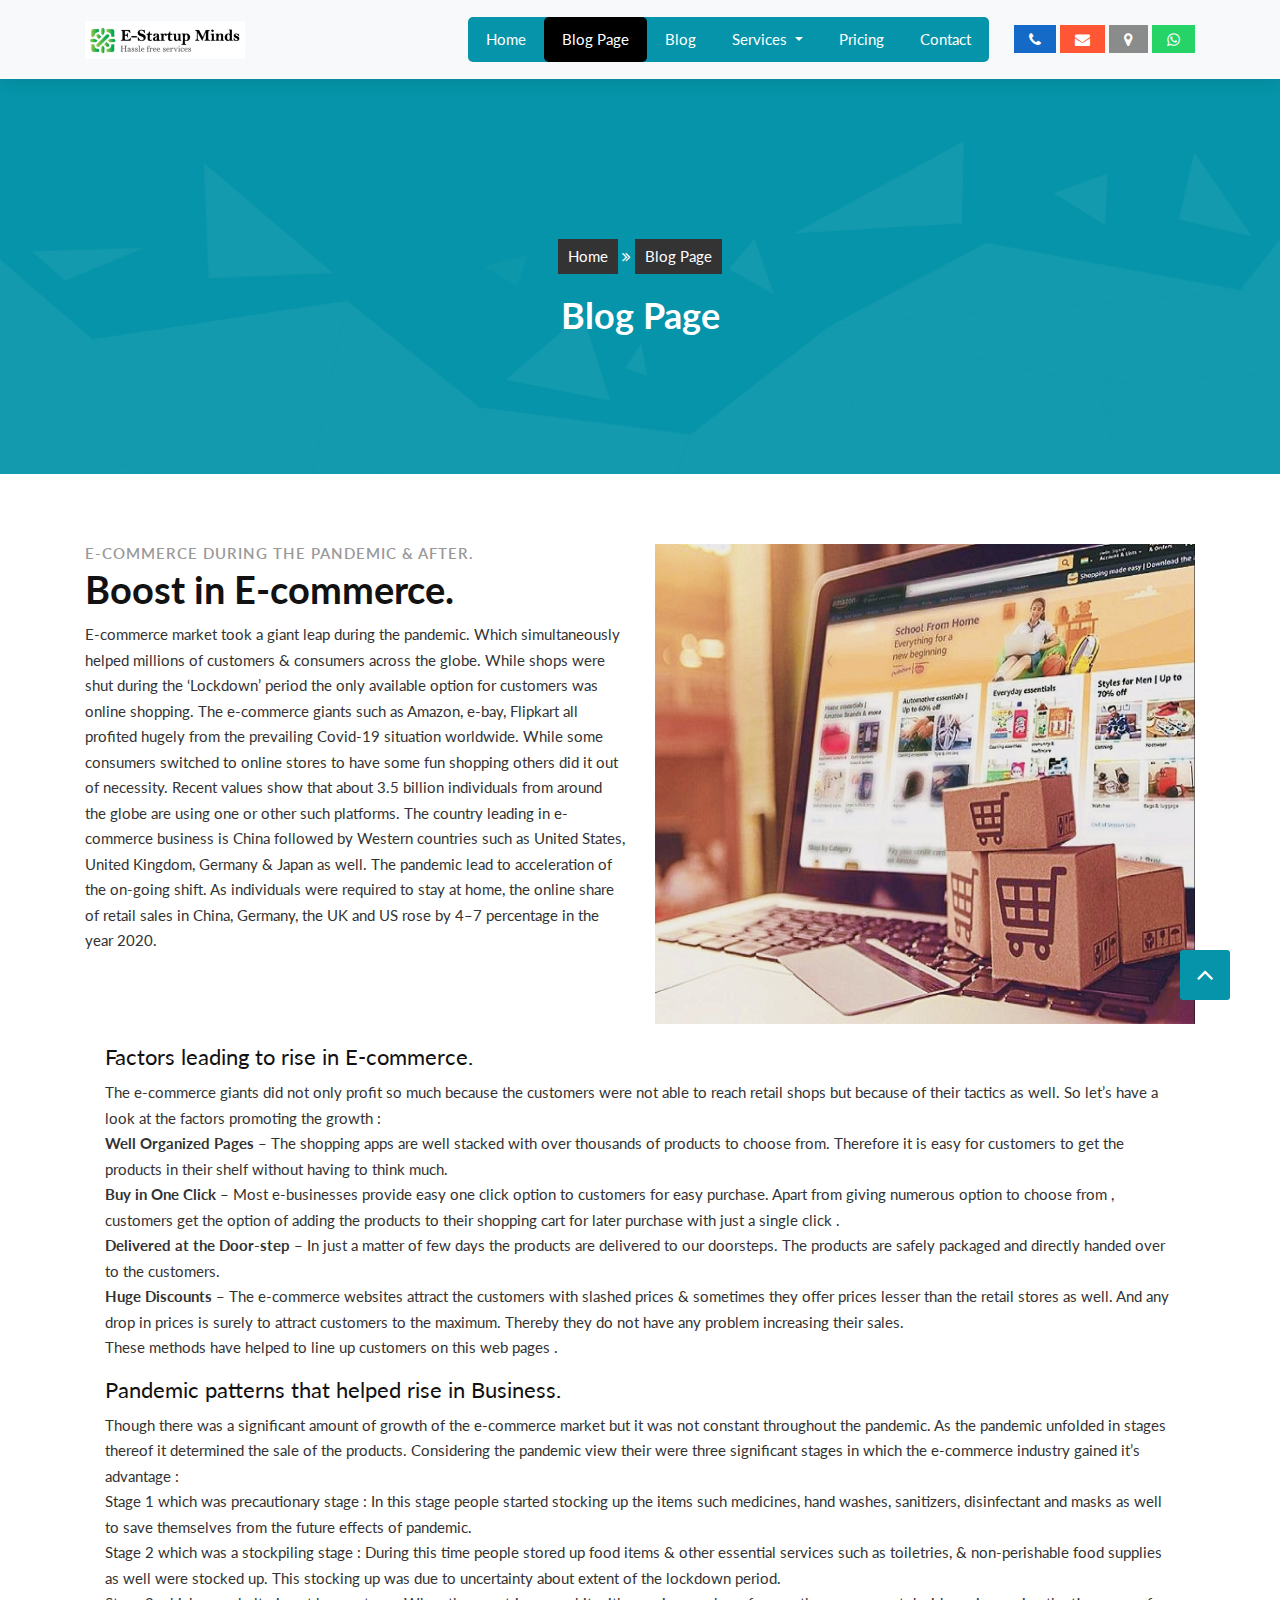
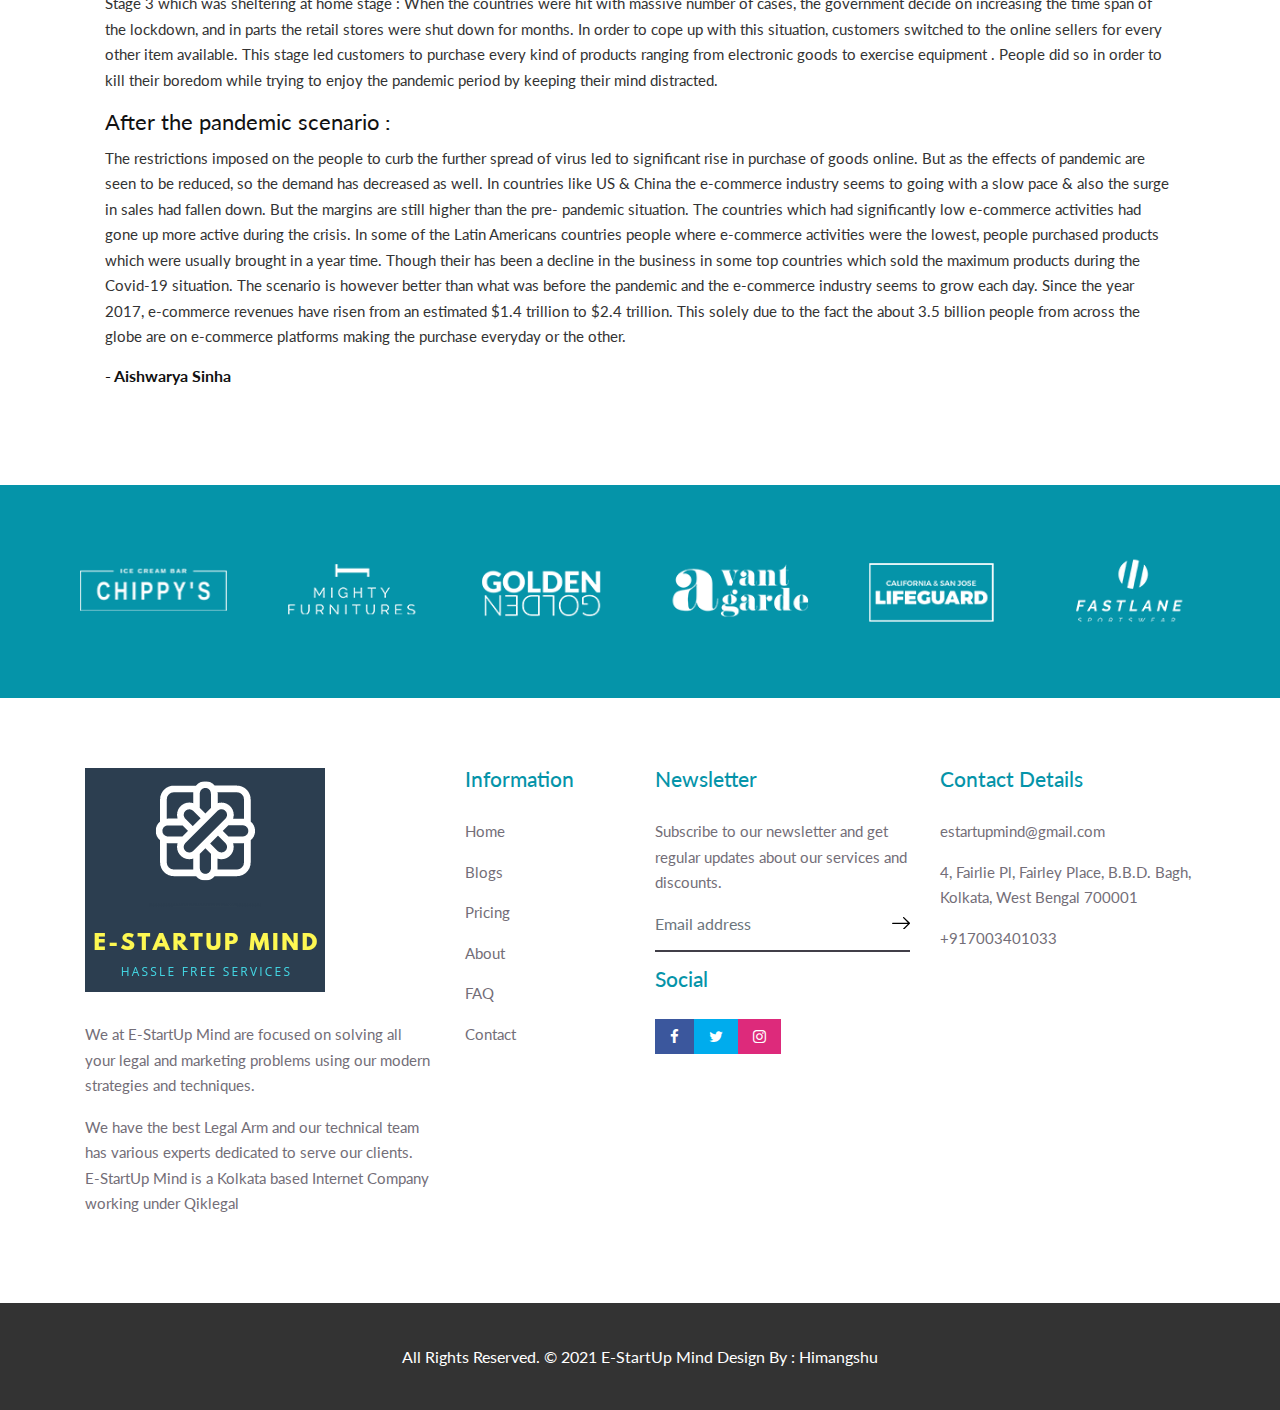
<file: blog1.html>
<!DOCTYPE html>
<html lang="en">

    <!-- Basic -->
    <meta charset="utf-8">
    <meta http-equiv="X-UA-Compatible" content="IE=edge">   
   
    <!-- Mobile Metas -->
    <meta name="viewport" content="width=device-width, minimum-scale=1.0, maximum-scale=1.0, user-scalable=no">
 
     <!-- Site Metas -->
    <title>Blog-Page</title>  
    <meta name="keywords" content="">
    <meta name="description" content="">
    <meta name="author" content="">

    <!-- Site Icons -->
    <link rel="shortcut icon" href="images/favicon.ico" type="image/x-icon" />
    <link rel="apple-touch-icon" href="images/apple-touch-icon.png">

    <!-- Bootstrap CSS -->
    <link rel="stylesheet" href="css/bootstrap.min.css">
    <!-- Site CSS -->
    <link rel="stylesheet" href="style.css">
    <!-- ALL VERSION CSS -->
    <link rel="stylesheet" href="css/versions.css">
    <!-- Responsive CSS -->
    <link rel="stylesheet" href="css/responsive.css">
    <!-- Custom CSS -->
    <link rel="stylesheet" href="css/custom.css">

    <!--[if lt IE 9]>
      <script src="https://oss.maxcdn.com/libs/html5shiv/3.7.0/html5shiv.js"></script>
      <script src="https://oss.maxcdn.com/libs/respond.js/1.4.2/respond.min.js"></script>
    <![endif]-->

</head>
<body class="seo_version">

    <!-- LOADER -->
    <div id="preloader">
        <div class="loader-wrapper">
            <div class="loader-new">
                <div class="ball"></div>
                <div class="ball"></div>
                <div class="ball"></div>
            </div>
            <div class="text">LOADING...</div>
        </div>
    </div>
    <!-- END LOADER -->

    <!-- Start header -->
    <header class="top-navbar">
        <nav class="navbar navbar-expand-lg navbar-light bg-light">
            <div class="container">
                <a class="navbar-brand" href="index.html">
                    <img src="images/logo1.png" alt="" />
                </a>
                <button class="navbar-toggler" type="button" data-toggle="collapse" data-target="#navbars-seo" aria-controls="navbars-rs-food" aria-expanded="false" aria-label="Toggle navigation">
                  <span class="navbar-toggler-icon"></span>
                </button>
                <div class="collapse navbar-collapse" id="navbars-seo">
                    <ul class="navbar-nav ml-auto">
                        <li class="nav-item"><a class="nav-link" href="index.html">Home</a></li>
                        <li class="nav-item active"><a class="nav-link" href="about.html">Blog Page</a></li>
                        <li class="nav-item"><a class="nav-link" href="case-study.html">Blog</a></li>
                        <li class="nav-item dropdown">
                            <a class="nav-link dropdown-toggle" href="#" id="dropdown-a" data-toggle="dropdown">Services </a>
                            <div class="dropdown-menu" aria-labelledby="dropdown-a">
                                <a class="dropdown-item" href="services.html">Marketing</a>
                                <a class="dropdown-item" href="services.html">StartUp Services</a>
                                <a class="dropdown-item" href="services.html">Legal Services</a>
                                <a class="dropdown-item" href="services.html">Website Development</a>
                                <a class="dropdown-item" href="services.html">Social Media Marketing</a>
                                <a class="dropdown-item" href="services.html">Ads Campaign</a>
                            </div>
                        </li>                       
                        <li class="nav-item"><a class="nav-link" href="pricing.html">Pricing</a></li>
                        <li class="nav-item"><a class="nav-link" href="contact.html">Contact</a></li>
                    </ul>
                    <div class="icon-bar-websys">
                         <a href="tel:+917003401033" title="Call on +91 7003401033" class="phoneside"><i class="fa fa-phone"></i></a>
                         <a href="mailto:estartupmind@gmail.com" title="Email estartupmind@gmail.com" class="emailside"><i class="fa fa-envelope"></i></a>
                        <a href="https://goo.gl/maps/uhn8cLL9LamgjGB37" title="Address and Directions" class="mapside"><i class="fa fa-map-marker"></i></a>
                         <a href="https://wa.me/917003401033" title="Message on Whatsapp" class="whatsappside"><i class="fa fa-whatsapp"></i></a>
                    </div>
                </div>
            </div>
        </nav>
    </header>
    <!-- End header -->

    <div class="all-page-title" style="background-image:url(images/pattern-4.png);">
        <!--Page -->
        <div class="page-info">
            <div class="container">
                <div class="inner-container">
                    <ul class="bread-crumb">
                        <li><a href="index.html">Home</a></li>
                        <li><i class="fa fa-angle-double-right" aria-hidden="true"></i></li>
                        <li><span>Blog Page</span></li>
                    </ul>
                </div>
            </div>
        </div>
        <!--End Page-->
        <div class="container text-center">
            <h1>Blog Page</h1>
            <p></p>
        </div>
    </div><!-- end section -->

    <div id="about" class="section wb nopadtop">
        <div class="container">
            <div class="row">
                <div class="col-md-6 m40">
                    <div class="message-box">
                       <h4>E-commerce during the Pandemic & after.</h4>
                        <h2>Boost in E-commerce. </h2>
                        <p>E-commerce market took a giant leap during the pandemic. Which simultaneously helped millions of customers & consumers across the globe. While shops were shut during the ‘Lockdown’ period the only available option for customers was online shopping. The e-commerce giants such as Amazon, e-bay, Flipkart all profited hugely from the prevailing Covid-19 situation worldwide. While some consumers switched to online stores to have some fun shopping others did it out of necessity. Recent values show that about 3.5 billion individuals from around the globe are using one or other such platforms. The country leading in e-commerce business is China followed by Western countries such as United States, United Kingdom, Germany & Japan as well. The pandemic lead to acceleration of the on-going shift. As individuals were required to stay at home, the online share of retail sales in China, Germany, the UK and US rose by 4–7 percentage in the year 2020.</p>
                        
                    </div><!-- end messagebox -->
                </div><!-- end col -->
                
                <div class="col-md-6">
                    <div class="post-media wow fadeIn">
                        <img src="images/blog_01.jpg" alt="" class="img-fluid">
                    </div><!-- end media -->
                </div><!-- end col -->
                
            </div><!-- end row -->
            
            
                    <div class="tab-content">
                        <div class="tab-pane fade show active" id="tab_a">
                            <div class="box-inner-m">
                                <h2>Factors leading to rise in E-commerce.</h2>
                                <p>The e-commerce giants did not only profit so much because  the customers were not able to reach retail shops but because of their tactics as well. So let’s have a look at the factors promoting the growth : 
                                <br><strong> Well Organized Pages – </strong>The shopping apps are well stacked with over thousands of products to choose from. Therefore it is easy for customers to get the products in their shelf without having to think much. 
                                <br><strong>Buy in One Click –</strong> Most e-businesses provide easy one click option to customers for easy purchase. Apart from giving numerous option to choose from , customers get the option of adding the products to their shopping cart for later purchase with just a single click .
                                <br><strong>Delivered at the Door-step –</strong> In just a matter of few days the products are delivered to our doorsteps. The products are safely packaged and directly handed over to the customers.
                                <br><strong>Huge Discounts –</strong> The e-commerce websites attract the customers with slashed prices & sometimes they offer prices lesser than the retail stores as well. And any drop in prices is surely to attract customers to the maximum. Thereby they do not have any problem increasing their sales.
                                <br>These methods have helped to line up customers on this web pages .</p>


                                <h2>Pandemic patterns that helped rise in Business.</h2>
                                <p>Though there was a significant amount of growth of the e-commerce market but it was not constant throughout the pandemic. As the pandemic unfolded in stages thereof it determined the sale of the products. Considering the pandemic view their were three significant stages in which the e-commerce industry gained it’s advantage : 
                                <br>Stage 1 which was precautionary stage : In this stage people started stocking up the  items such medicines, hand washes, sanitizers, disinfectant and masks as well to save themselves from the future effects of pandemic.
                                <br>Stage 2  which was a stockpiling stage : During this time people stored up food items & other essential services such as toiletries, & non-perishable food supplies as well were stocked up. This stocking up was due to uncertainty about extent of the lockdown period.
                                <br>Stage 3 which was sheltering at home stage : When the countries were hit with massive number of cases, the government decide on increasing the time span of the lockdown, and in parts the retail stores were shut down for months. In order to cope up with this situation, customers switched to the online sellers for every other item available. This stage led customers to purchase every kind of products ranging from electronic goods to exercise equipment . People did so in order to kill their boredom while trying to enjoy the pandemic period by keeping their mind distracted.</p>

                                <h2>After the pandemic scenario :</h2>
                                <p>The restrictions imposed on the people to curb the further spread of virus led to significant rise in purchase of goods online. But as the effects of pandemic are seen to be reduced, so the demand has decreased as well. In countries like US & China the e-commerce industry seems to going with a slow pace & also the surge in sales had fallen down. But the margins are still higher than the pre- pandemic situation. The countries which had significantly low e-commerce activities had gone up more active during the crisis. In some of the Latin Americans countries people where e-commerce activities were the lowest, people purchased products which were usually brought in a year time. 
                                Though their has been a decline in the business in some top countries which sold the maximum products during the Covid-19 situation. The scenario is however better than what was before the pandemic and the e-commerce industry seems to grow each day. Since the year 2017, e-commerce revenues have risen from an estimated $1.4 trillion to $2.4 trillion. This solely due to the fact the about 3.5 billion people from across the globe are on e-commerce platforms making the purchase everyday or the other.</p>
                                <h4><strong>- Aishwarya Sinha</strong></h4>

 
                            </div>
                        </div>
                        <div class="tab-pane fade" id="tab_b">
                            <div class="box-inner-m">
                                <p> </p>
                            </div>
                        </div>
                    </div>
                </div>              
            </div>
        </div><!-- end container -->
    </div><!-- end section -->

    

    <div id="support" class="section db">
        <div class="container">
            <div class="row">
                <div id="logo-carousel" class="owl-carousel">
                    <div> <img src="images/logo_01.png" alt=""> </div>
                    <div> <img src="images/logo_02.png" alt=""> </div>
                    <div> <img src="images/logo_03.png" alt=""> </div>
                    <div> <img src="images/logo_04.png" alt=""> </div>
                    <div> <img src="images/logo_05.png" alt=""> </div>
                    <div> <img src="images/logo_06.png" alt=""> </div>
                    <div> <img src="images/logo_01.png" alt=""> </div>
                    <div> <img src="images/logo_02.png" alt=""> </div>
                </div>
            </div><!-- end row -->
        </div><!-- end container -->
    </div><!-- end section -->

    <footer class="footer">
        <div class="container">
            <div class="row">
                <div class="col-lg-4 col-md-6 col-xs-12">
                    <div class="widget clearfix">
                        <div class="widget-title">
                            <img src="images/logo123.png" alt="">
                        </div>
                         <p>We at E-StartUp Mind are focused on solving all your legal and marketing problems using our modern strategies and techniques.</p>
                        <p>We have the best Legal Arm and our technical team has various experts dedicated to serve our clients.<br>E-StartUp Mind is a Kolkata based Internet Company working under Qiklegal </p>
                    </div><!-- end clearfix -->
                </div><!-- end col -->
                
                <div class="col-lg-2 col-md-6 col-xs-12">
                    <div class="widget clearfix">
                        <div class="widget-title">
                            <h3>Information</h3>
                        </div>
                        <ul class="footer-links">
                            <li><a href="index.html">Home</a></li>
                             <li><a href="case-study.html">Blogs</a></li>
                            <li><a href="pricing.html">Pricing</a></li>
                            <li><a href="about.html">About</a></li>
                            <li><a href="https://wa.me/917003401033">FAQ</a></li>
                            <li><a href="contact.html">Contact</a></li>
                        </ul><!-- end links -->
                    </div><!-- end clearfix -->
                </div><!-- end col -->

                <div class="col-lg-3 col-md-6 col-xs-12">
                    <div class="widget clearfix">
                        <div class="widget-title">
                            <h3>Newsletter</h3>
                        </div>
                        <p>Subscribe to our newsletter and get regular updates about our services and discounts.</p>
                        <div class="news-box">
                            <form action="#" method="post">
                                <div class="form-group">
                                    <input class="form-control" placeholder="Email address" type="email">
                                    <button type="submit">
                                        <svg id="Layer_11" data-name="Layer 11" xmlns="http://www.w3.org/2000/svg" viewBox="0 0 25.19 17.71">
                                            <path class="cls-1" d="M311,387.93a.89.89,0,0,0-1.27,1.26l6.44,6.44H295a.89.89,0,0,0-.89.89.9.9,0,0,0,.89.9h21.24l-6.44,6.42a.91.91,0,0,0,0,1.27.89.89,0,0,0,1.27,0l8-8a.87.87,0,0,0,0-1.25Z" transform="translate(-294.08 -387.67)"></path> </svg>
                                    </button>
                                </div>
                            </form>
                        </div>
                        
                        <div class="widget-title">
                            <h3>Social</h3>
                        </div>
                        <ul class="footer-links social-md">
                            <li><a class="fb btn-a" title="Facebook" data-tippy-animation="scale" href="https://www.facebook.com/estartupmind"><i class="fa fa-facebook"></i></a></li>
                            <li><a class="tw btn-a" title="Twitter" data-tippy-animation="scale" href="#"><i class="fa fa-twitter"></i> </a></li>
                            <li><a class="pi btn-a" title="Instagram" data-tippy-animation="scale" href="#"><i class="fa fa-instagram"></i> </a></li>
                        </ul><!-- end links -->
                    </div><!-- end clearfix -->
                </div><!-- end col -->
                
                <div class="col-lg-3 col-md-6 col-xs-12">
                    <div class="widget clearfix">
                        <div class="widget-title">
                            <h3>Contact Details</h3>
                        </div>

                        <ul class="footer-links">
                           <li><a href="mailto:estartupmind@gmail.com">estartupmind@gmail.com</a></li>
                            <li>4, Fairlie Pl, Fairley Place, B.B.D. Bagh, Kolkata, West Bengal 700001</li>
                            <li>+917003401033 </li>
                        </ul><!-- end links -->
                    </div><!-- end clearfix -->
                </div><!-- end col -->
                
            </div><!-- end row -->
        </div><!-- end container -->
    </footer><!-- end footer -->
    
    <div class="copyrights">
        <div class="container">
            <div class="footer-distributed">
                <div class="footer-left">
                    <p class="footer-company-name">All Rights Reserved. &copy; 2021 <a href="#">E-StartUp Mind</a> Design By : <a href="#">Himangshu</a></p>
                </div>
            </div>
        </div><!-- end container -->
    </div><!-- end copyrights -->

    <a href="#" id="scroll-to-top" class="dmtop global-radius"><i class="fa fa-angle-up"></i></a>

    <!-- ALL JS FILES -->
    <script src="js/all.js"></script>
    <!-- ALL PLUGINS -->
    <script src="js/tippy.all.min.js"></script>
    <script src="js/custom.js"></script>
    <script>
        tippy('.btn-a')
    </script>

</body>
</html>
</file>
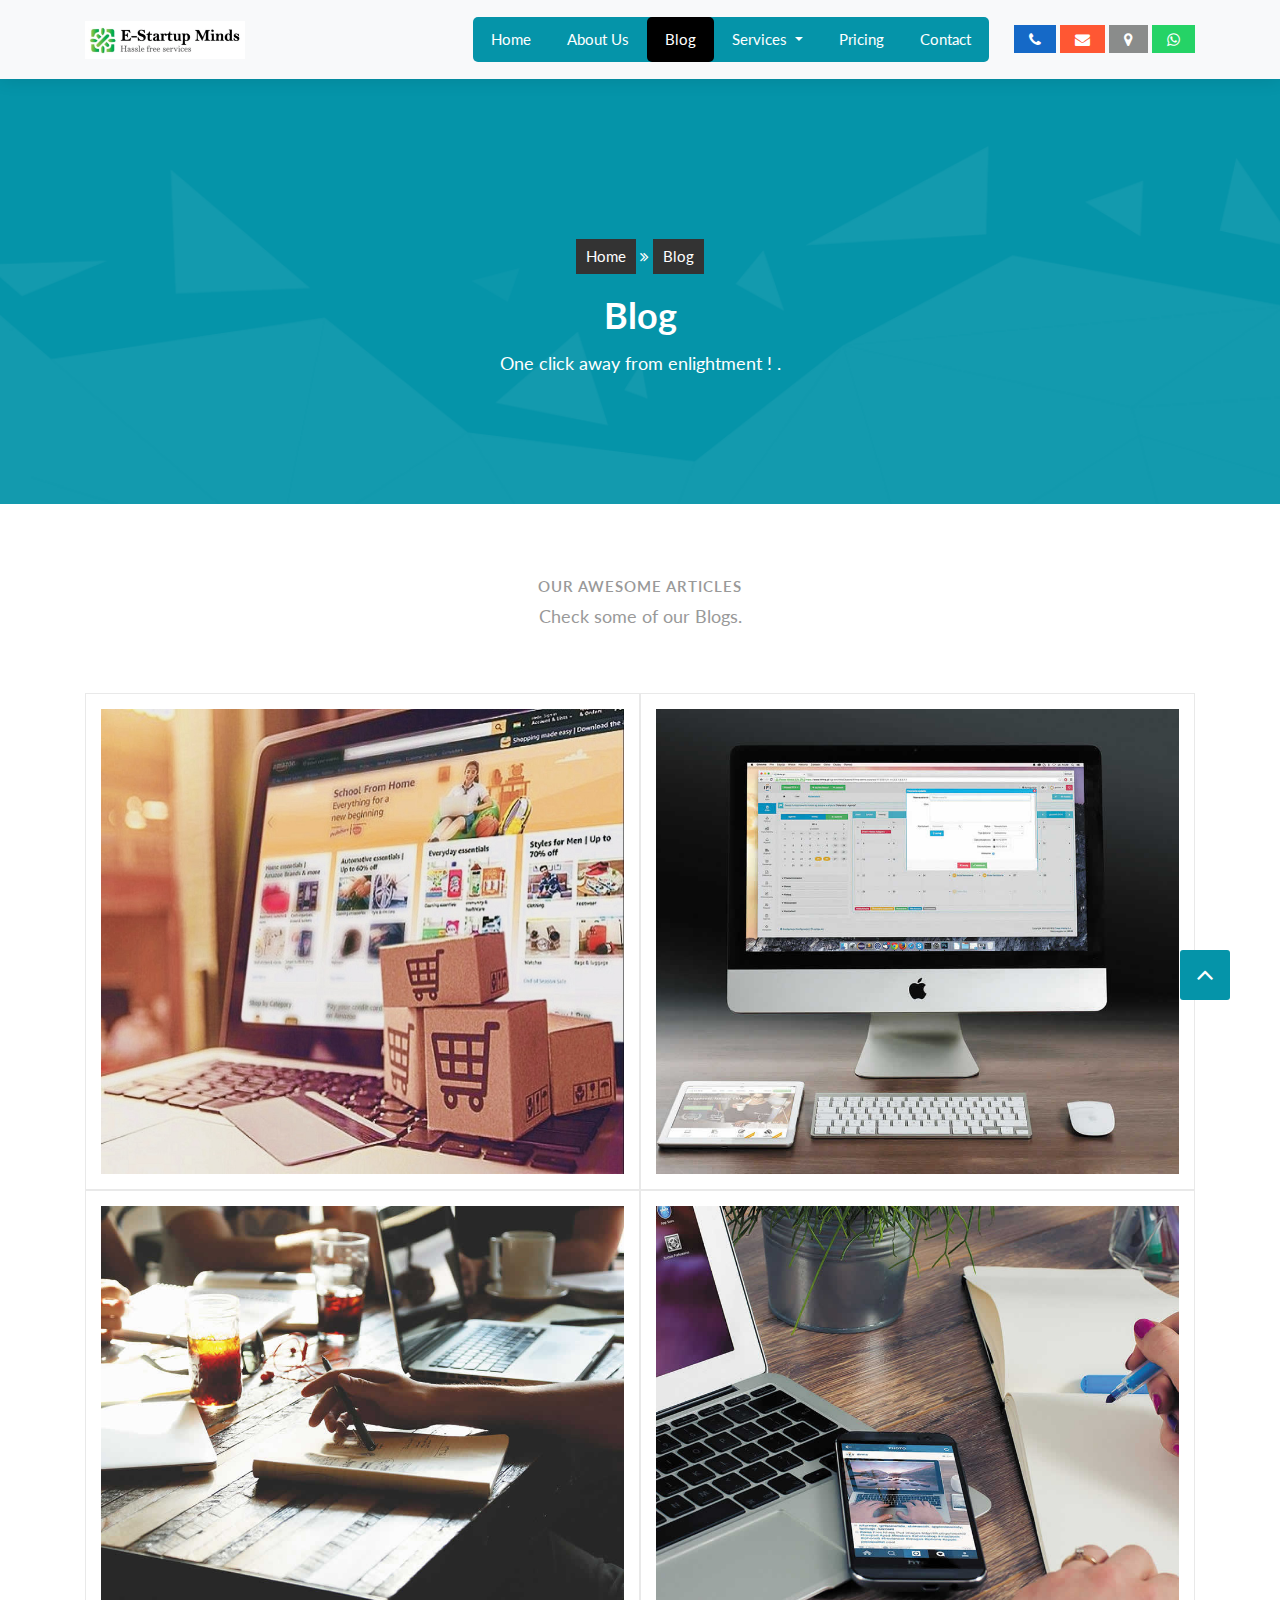
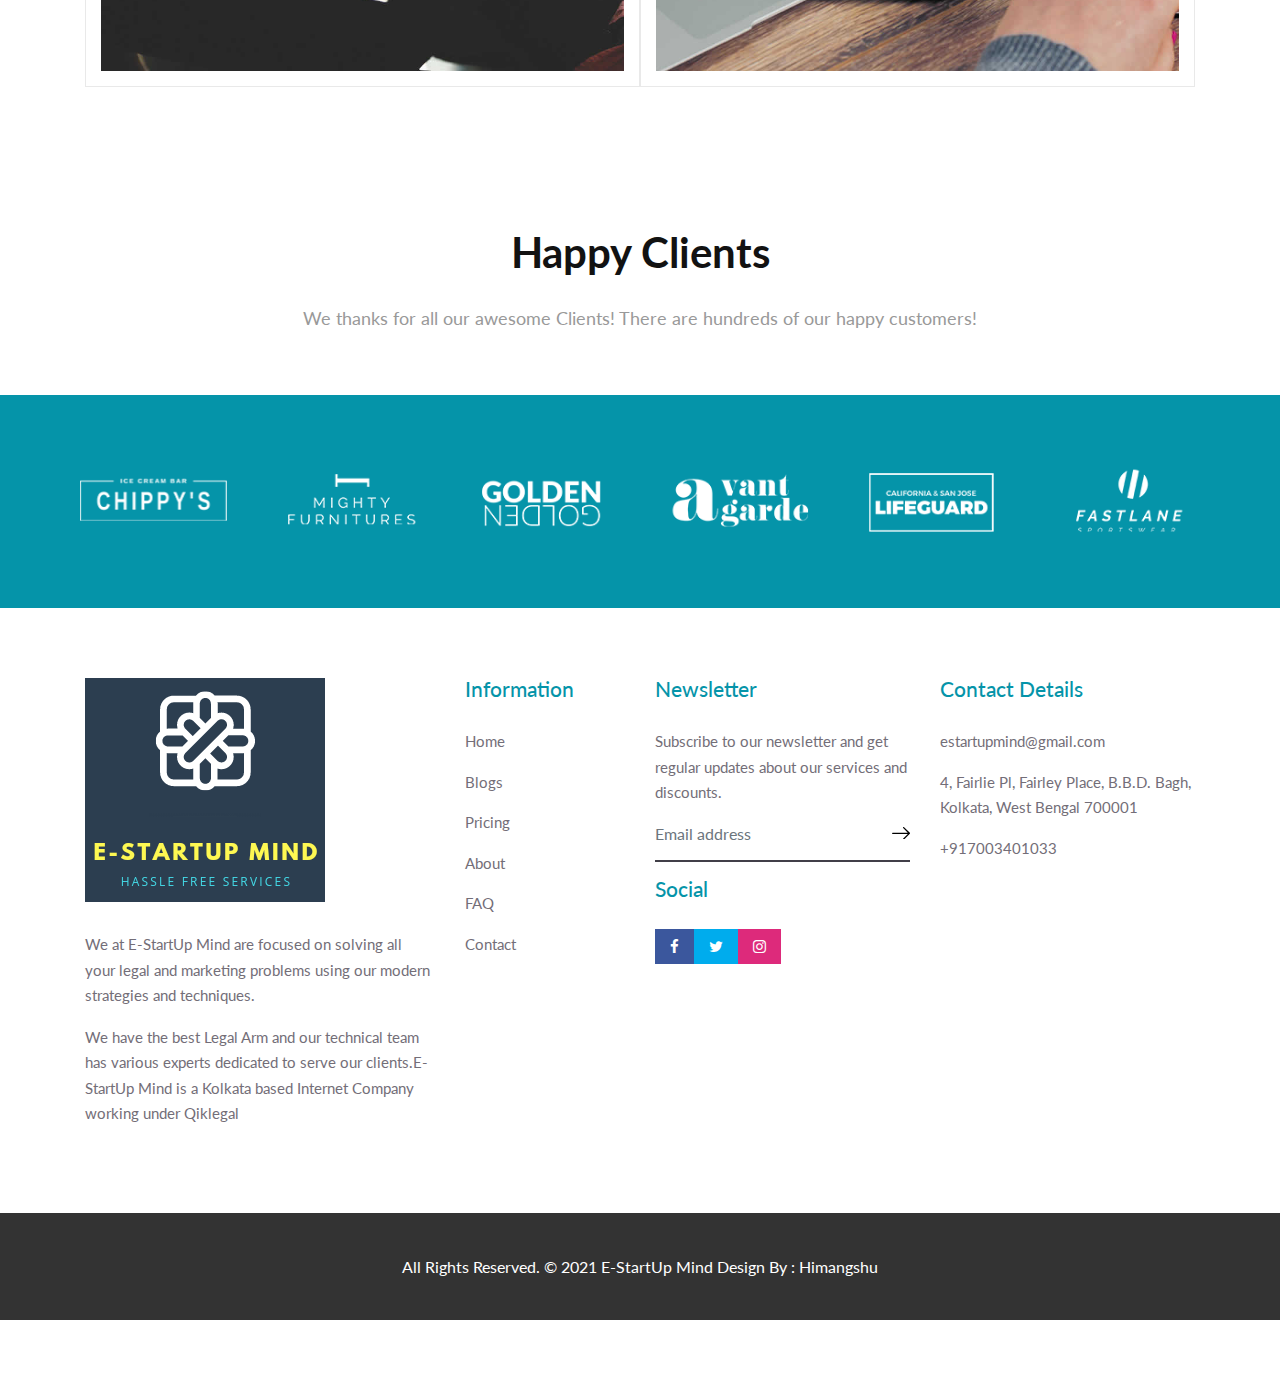
<file: case-study.html>
<!DOCTYPE html>
<html lang="en">

    <!-- Basic -->
    <meta charset="utf-8">
    <meta http-equiv="X-UA-Compatible" content="IE=edge">   
   
    <!-- Mobile Metas -->
    <meta name="viewport" content="width=device-width, minimum-scale=1.0, maximum-scale=1.0, user-scalable=no">
 
     <!-- Site Metas -->
    <title>Blog</title>  
    <meta name="keywords" content="">
    <meta name="description" content="">
    <meta name="author" content="">

    <!-- Site Icons -->
    <link rel="shortcut icon" href="images/favicon.ico" type="image/x-icon" />
    <link rel="apple-touch-icon" href="images/apple-touch-icon.png">

    <!-- Bootstrap CSS -->
    <link rel="stylesheet" href="css/bootstrap.min.css">
    <!-- Site CSS -->
    <link rel="stylesheet" href="style.css">
    <!-- ALL VERSION CSS -->
    <link rel="stylesheet" href="css/versions.css">
    <!-- Responsive CSS -->
    <link rel="stylesheet" href="css/responsive.css">
    <!-- Custom CSS -->
    <link rel="stylesheet" href="css/custom.css">

    <!--[if lt IE 9]>
      <script src="https://oss.maxcdn.com/libs/html5shiv/3.7.0/html5shiv.js"></script>
      <script src="https://oss.maxcdn.com/libs/respond.js/1.4.2/respond.min.js"></script>
    <![endif]-->

</head>
<body class="seo_version">

    <!-- LOADER -->
	<div id="preloader">
		<div class="loader-wrapper">
			<div class="loader-new">
				<div class="ball"></div>
				<div class="ball"></div>
				<div class="ball"></div>
			</div>
			<div class="text">LOADING...</div>
		</div>
	</div>
	<!-- END LOADER -->

    <!-- Start header -->
	<header class="top-navbar">
		<nav class="navbar navbar-expand-lg navbar-light bg-light">
			<div class="container">
				<a class="navbar-brand" href="index.html">
					<img src="images/logo1.png" alt="" />
				</a>
				<button class="navbar-toggler" type="button" data-toggle="collapse" data-target="#navbars-seo" aria-controls="navbars-rs-food" aria-expanded="false" aria-label="Toggle navigation">
				  <span class="navbar-toggler-icon"></span>
				</button>
				<div class="collapse navbar-collapse" id="navbars-seo">
					<ul class="navbar-nav ml-auto">
						<li class="nav-item"><a class="nav-link" href="index.html">Home</a></li>
						<li class="nav-item"><a class="nav-link" href="about.html">About Us</a></li>
						<li class="nav-item active"><a class="nav-link" href="case-study.html">Blog</a></li>
						<li class="nav-item dropdown">
							<a class="nav-link dropdown-toggle" href="#" id="dropdown-a" data-toggle="dropdown">Services </a>
							<div class="dropdown-menu" aria-labelledby="dropdown-a">
								<a class="dropdown-item" href="services.html">Marketing</a>
                                <a class="dropdown-item" href="services.html">StartUp Services</a>
                                <a class="dropdown-item" href="services.html">Legal Services</a>
                                <a class="dropdown-item" href="services.html">Website Development</a>
                                <a class="dropdown-item" href="services.html">Social Media Marketing</a>
                                <a class="dropdown-item" href="services.html">Ads Campaign</a>
						</li>						
						<li class="nav-item"><a class="nav-link" href="pricing.html">Pricing</a></li>
						<li class="nav-item"><a class="nav-link" href="contact.html">Contact</a></li>
					</ul>
                    <div class="icon-bar-websys">
                         <a href="tel:+917003401033" title="Call on +91 7003401033" class="phoneside"><i class="fa fa-phone"></i></a>
                         <a href="mailto:estartupmind@gmail.com" title="Email estartupmind@gmail.com" class="emailside"><i class="fa fa-envelope"></i></a>
                        <a href="https://goo.gl/maps/uhn8cLL9LamgjGB37" title="Address and Directions" class="mapside"><i class="fa fa-map-marker"></i></a>
                         <a href="https://wa.me/917003401033" title="Message on Whatsapp" class="whatsappside"><i class="fa fa-whatsapp"></i></a>
                    </div>
				</div>
			</div>
		</nav>
	</header>
	<!-- End header -->

    <div class="all-page-title" style="background-image:url(images/pattern-4.png);">
		<!--Page -->
        <div class="page-info">
            <div class="container">
            	<div class="inner-container">
                    <ul class="bread-crumb">
                        <li><a href="index.html">Home</a></li>
						<li><i class="fa fa-angle-double-right" aria-hidden="true"></i></li>
                        <li><span>Blog</span></li>
                    </ul>
                </div>
            </div>
        </div>
        <!--End Page-->
        <div class="container text-center">
            <h1>Blog</h1>
			<p>One click away from enlightment ! .</p>
        </div>
    </div><!-- end section -->

	<div id="case-study-box" class="section wb">
        <div class="container">
            <div class="section-title text-center">
                <small>Our Awesome Articles</small>
                
                <p> Check some of our Blogs.</p>

				<p> 
                     </p>
            </div><!-- end title -->

            <div id="da-thumbs" class="da-thumbs portfolio">
                <div class="post-media pitem item-w1 item-h1 cat1">
                    <a href="blog1.html"  >
                        <img src="images/blog_01.jpg" alt="" class="img-responsive">
                        <div>
							<h3>E-commerce during the Pandemic & after.</h3>
							<p>E-commerce market took a giant leap during the pandemic. Which simultaneously helped millions of customers & consumers across the globe.</p>
                            <i class="flaticon-unlink"></i>
                        </div>
                    </a>
                </div>
                <div class="post-media pitem item-w1 item-h1 cat2">
                    <a href="images/version_02.jpg" data-rel="prettyPhoto[gal]">
                        <img src="images/version_02.jpg" alt="" class="img-responsive">
                        <div>
							<h3>Webite Design Project</h3>
							<p>All the very basic blog webiste to fully fledged Ecommerce websited integrated with top of the line payment gateway only at E-StartUp</p>
                            <i class="flaticon-unlink"></i>
                        </div>
                    </a>
                </div>
                <div class="post-media pitem item-w1 item-h1 cat1">
                    <a href="images/version_03.jpg" data-rel="prettyPhoto[gal]">
                        <img src="images/version_03.jpg" alt="" class="img-responsive">
                        <div>
							<h3>Digital Marketing Strategy</h3>
							<p>Creating your social media brand is no joke and we at E-Startup love making new online brands.</p>
                            <i class="flaticon-unlink"></i>
                        </div>
                    </a>
                </div>

                <div class="post-media pitem item-w1 item-h1 cat3">
                    <a href="https://www.youtube.com/" data-rel="prettyPhoto[gal]">
                        <img src="images/version_04.jpg" alt="" class="img-responsive">
                        <div>
							<h3>Graphics Designing</h3>
							<p>Your brand is as strong as your logo and social media posts, E-Startup with it GFX team ensures that your profile is a style statement that one tried to copy.</p>
                         <i class="flaticon-unlink"></i>
                        </div>
                    </a>
                </div>
                
                    
                </div>
            </div><!-- end portfolio -->
        </div><!-- end container -->
    </div><!-- end section -->
	
    <div id="testimonials" class="section wb">
        <div class="container">
            <div class="section-title text-center">
                <h3>Happy Clients</h3>
                <p class="lead">We thanks for all our awesome Clients! There are hundreds of our happy customers! 
            
        </div><!-- end container -->
    </div><!-- end section -->

   <div id="support" class="section db">
        <div class="container">
            <div class="row">
                <div id="logo-carousel" class="owl-carousel">
					<div> <img src="images/logo_01.png" alt=""> </div>
					<div> <img src="images/logo_02.png" alt=""> </div>
					<div> <img src="images/logo_03.png" alt=""> </div>
					<div> <img src="images/logo_04.png" alt=""> </div>
					<div> <img src="images/logo_05.png" alt=""> </div>
					<div> <img src="images/logo_06.png" alt=""> </div>
					<div> <img src="images/logo_01.png" alt=""> </div>
					<div> <img src="images/logo_02.png" alt=""> </div>
				</div>
            </div><!-- end row -->
        </div><!-- end container -->
    </div><!-- end section -->

	<footer class="footer">
        <div class="container">
            <div class="row">
                <div class="col-lg-4 col-md-6 col-xs-12">
                    <div class="widget clearfix">
                        <div class="widget-title">
                            <img src="images/logo123.png" alt="">
                        </div>
                        <p>We at E-StartUp Mind are focused on solving all your legal and marketing problems using our modern strategies and techniques.</p>
                        <p>We have the best Legal Arm and our technical team has various experts dedicated to serve our clients.E-StartUp Mind is a Kolkata based Internet Company working under Qiklegal </p>
                    </div><!-- end clearfix -->
                </div><!-- end col -->
				
				<div class="col-lg-2 col-md-6 col-xs-12">
                    <div class="widget clearfix">
                        <div class="widget-title">
                            <h3>Information</h3>
                        </div>
                        <ul class="footer-links">
                            <li><a href="index.html">Home</a></li>
                            <li><a href="case-study.html">Blogs</a></li>
                            <li><a href="pricing.html">Pricing</a></li>
							<li><a href="about.html">About</a></li>
							<li><a href="https://wa.me/917003401033">FAQ</a></li>
							<li><a href="contact.html">Contact</a></li>
                        </ul><!-- end links -->
                    </div><!-- end clearfix -->
                </div><!-- end col -->

                <div class="col-lg-3 col-md-6 col-xs-12">
                    <div class="widget clearfix">
						<div class="widget-title">
							<h3>Newsletter</h3>
						</div>
						<p>Subscribe to our newsletter and get regular updates about our services and discounts.</p>
						<div class="news-box">
							<form action="#" method="post">
								<div class="form-group">
									<input class="form-control" placeholder="Email address" type="email">
									<button type="submit">
										<svg id="Layer_11" data-name="Layer 11" xmlns="http://www.w3.org/2000/svg" viewBox="0 0 25.19 17.71">
											<path class="cls-1" d="M311,387.93a.89.89,0,0,0-1.27,1.26l6.44,6.44H295a.89.89,0,0,0-.89.89.9.9,0,0,0,.89.9h21.24l-6.44,6.42a.91.91,0,0,0,0,1.27.89.89,0,0,0,1.27,0l8-8a.87.87,0,0,0,0-1.25Z" transform="translate(-294.08 -387.67)"></path> </svg>
									</button>
								</div>
							</form>
						</div>
						
                        <div class="widget-title">
                            <h3>Social</h3>
                        </div>
                        <ul class="footer-links social-md">
                            <li><a class="fb btn-a" title="Facebook" data-tippy-animation="scale" href="https://www.facebook.com/estartupmind"><i class="fa fa-facebook"></i></a></li>
                            <li><a class="tw btn-a" title="Twitter" data-tippy-animation="scale" href="#"><i class="fa fa-twitter"></i> </a></li>
                            <li><a class="pi btn-a" title="Instagram" data-tippy-animation="scale" href="#"><i class="fa fa-instagram"></i> </a></li>
                        </ul><!-- end links -->
                    </div><!-- end clearfix -->
                </div><!-- end col -->
				
				<div class="col-lg-3 col-md-6 col-xs-12">
                    <div class="widget clearfix">
                        <div class="widget-title">
                            <h3>Contact Details</h3>
                        </div>

                        <ul class="footer-links">
                            <li><a href="mailto:estartupmind@gmail.com">estartupmind@gmail.com</a></li>
                            <li>4, Fairlie Pl, Fairley Place, B.B.D. Bagh, Kolkata, West Bengal 700001</li>
                            <li>+917003401033 </li>
                        </ul><!-- end links -->
                    </div><!-- end clearfix -->
                </div><!-- end col -->
				
            </div><!-- end row -->
        </div><!-- end container -->
    </footer><!-- end footer -->
	
    <div class="copyrights">
        <div class="container">
            <div class="footer-distributed">
                <div class="footer-left">
                    <p class="footer-company-name">All Rights Reserved. &copy; 2021 <a href="#">E-StartUp Mind</a> Design By : <a href="#">Himangshu</a></p>
                </div>
            </div>
        </div><!-- end container -->
    </div><!-- end copyrights -->

    <a href="#" id="scroll-to-top" class="dmtop global-radius"><i class="fa fa-angle-up"></i></a>

    <!-- ALL JS FILES -->
    <script src="js/all.js"></script>
    <!-- ALL PLUGINS -->
    <script src="js/custom.js"></script>
	<script src="js/portfolio.js"></script>
	<script src="js/hoverdir.js"></script>   
	<script src="js/tippy.all.min.js"></script>
	<script>
		tippy('.btn-a')
	</script>

</body>
</html>
</file>
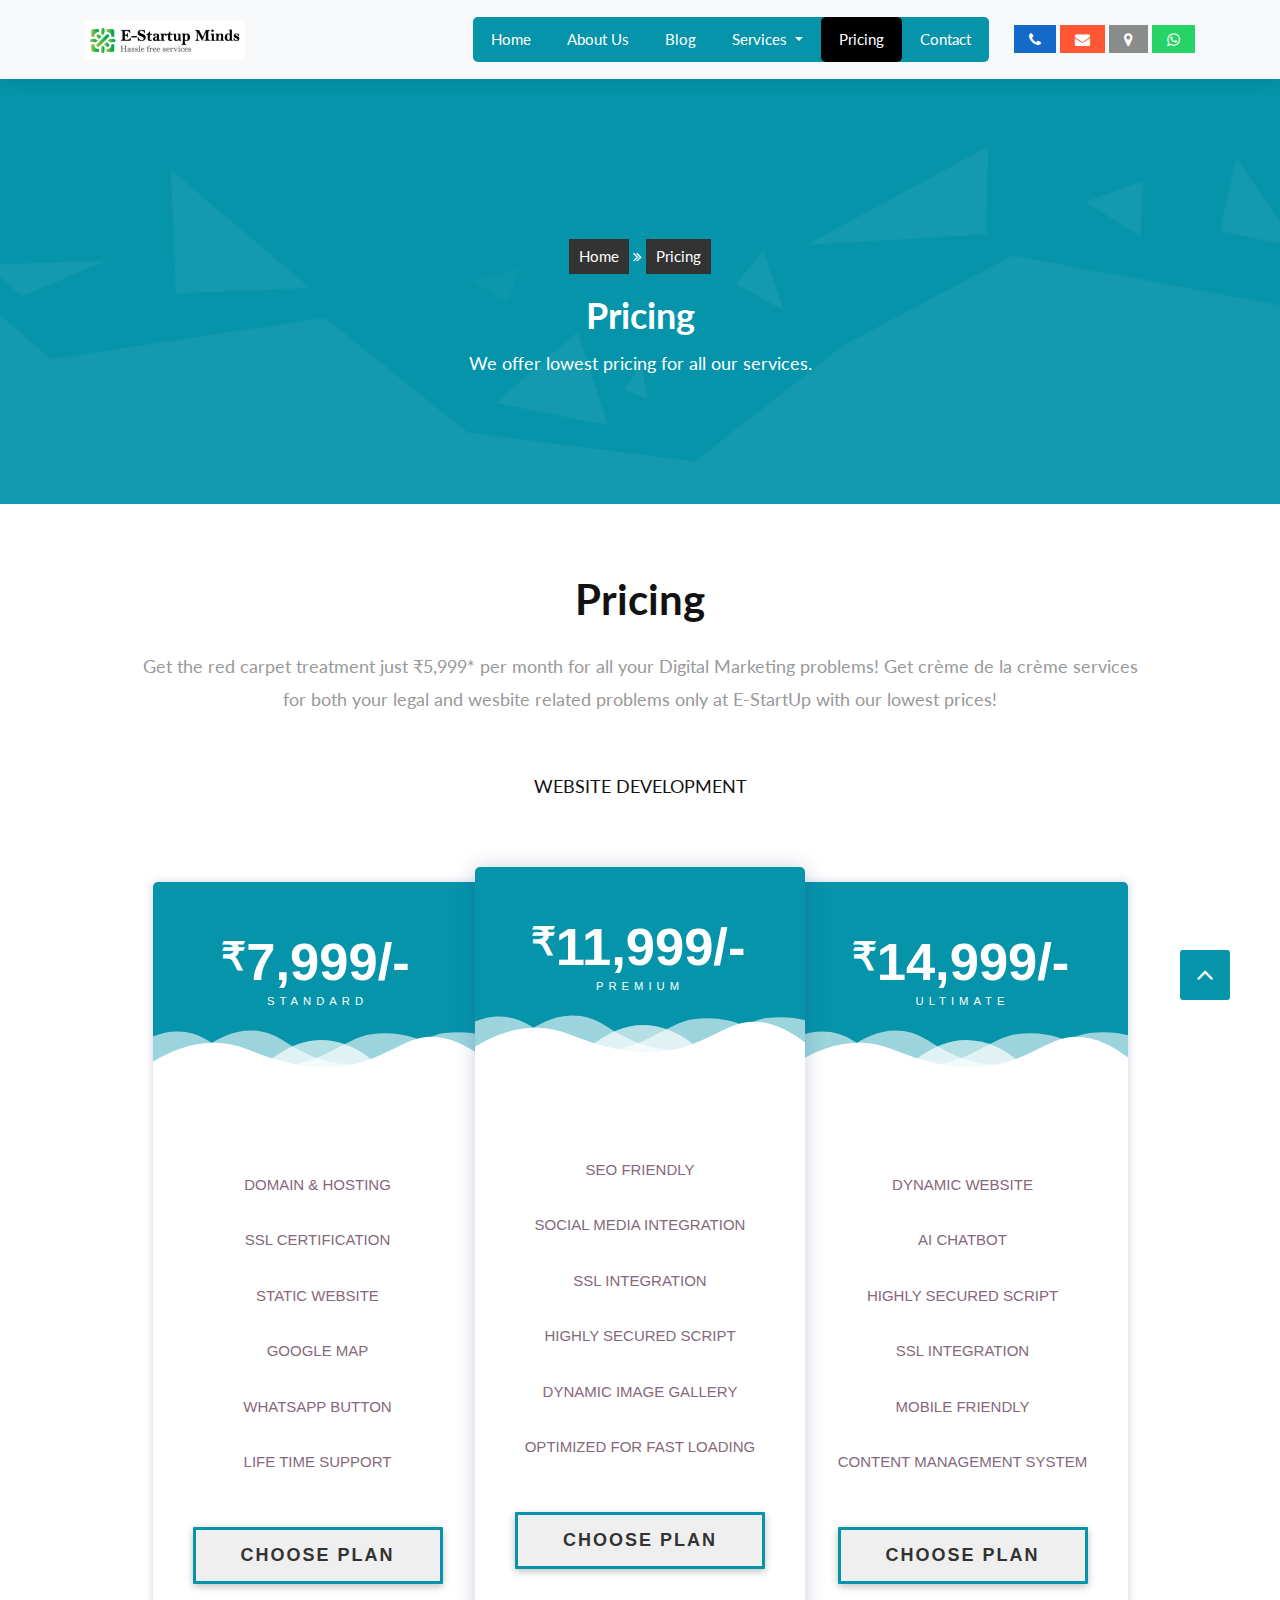
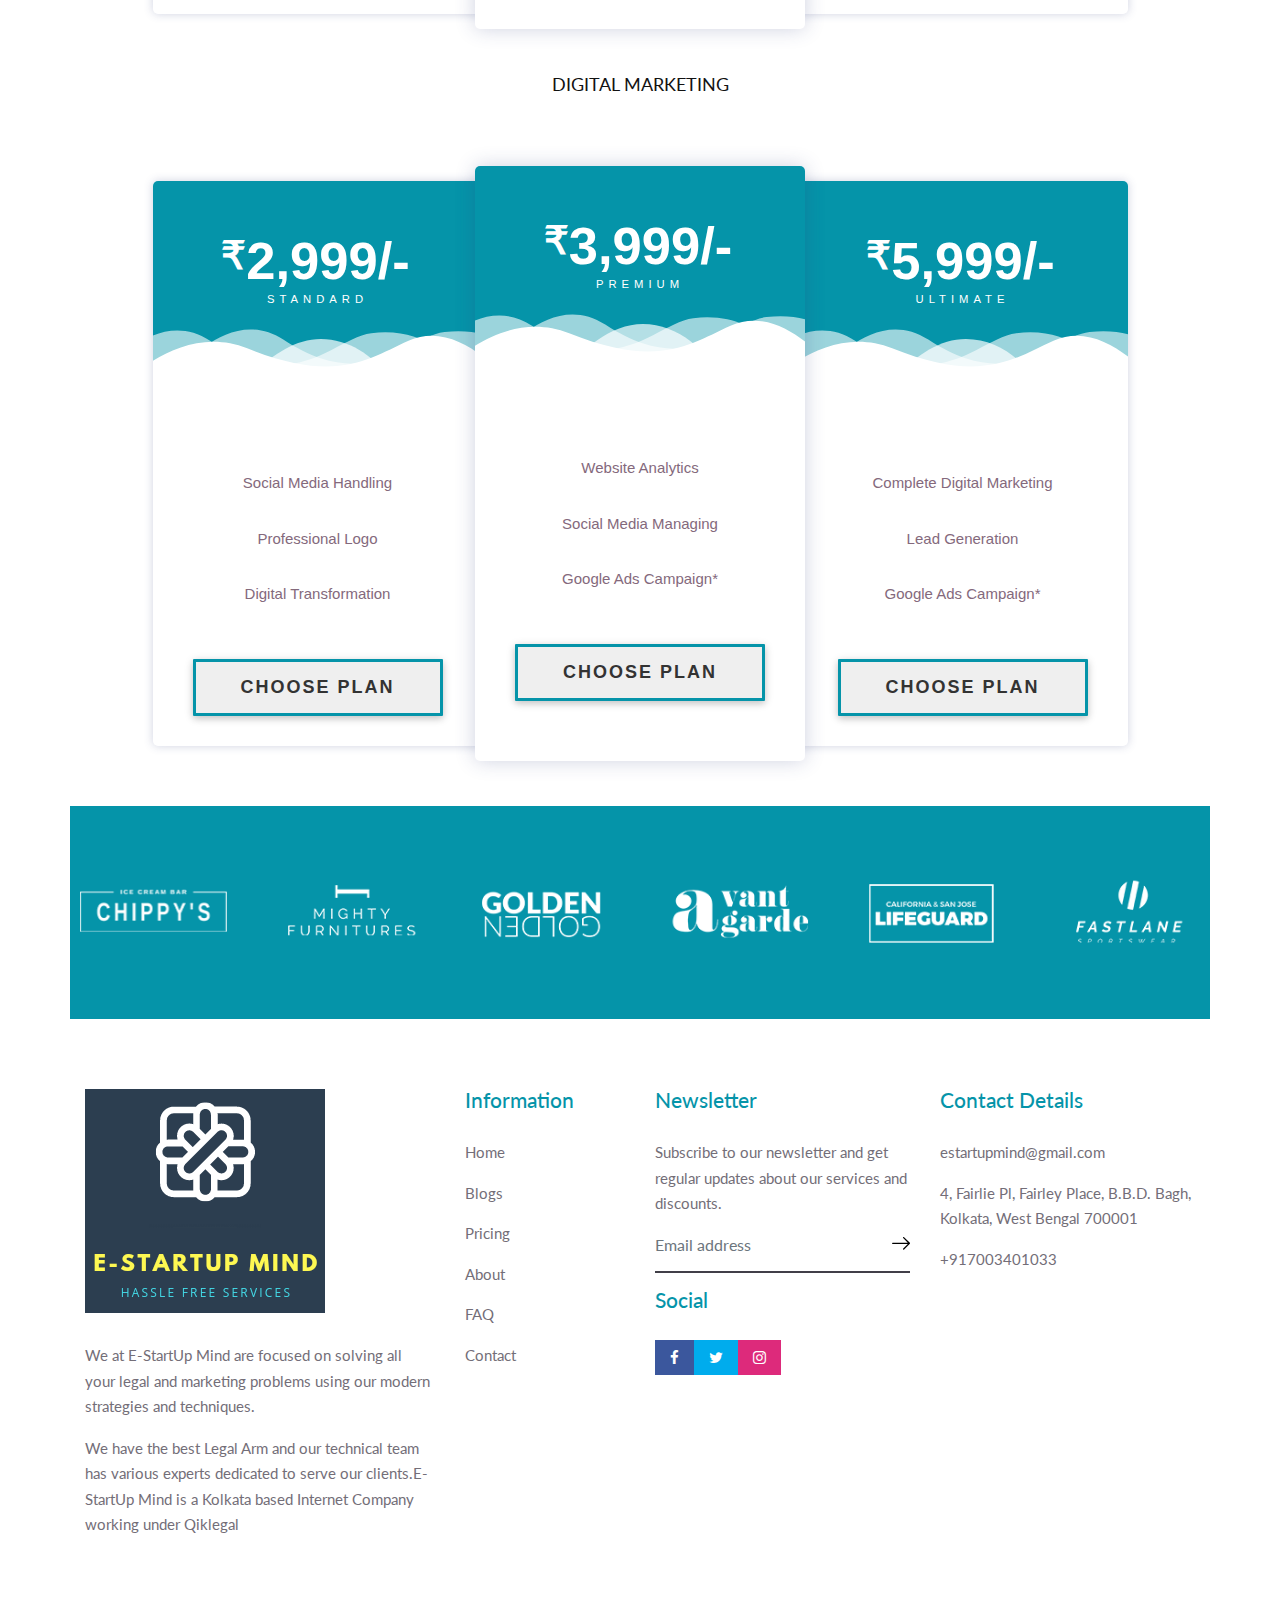
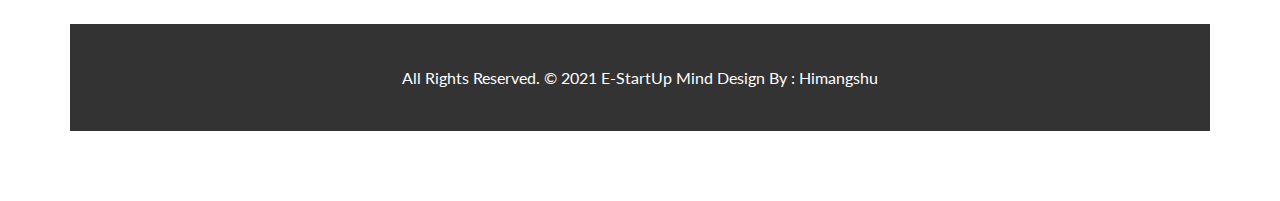
<file: pricing.html>
<!DOCTYPE html>
<html lang="en">

    <!-- Basic -->
    <meta charset="utf-8">
    <meta http-equiv="X-UA-Compatible" content="IE=edge">   
   
    <!-- Mobile Metas -->
    <meta name="viewport" content="width=device-width, minimum-scale=1.0, maximum-scale=1.0, user-scalable=no">
 
     <!-- Site Metas -->
    <title>Pricing</title>  
    <meta name="keywords" content="">
    <meta name="description" content="">
    <meta name="author" content="">

    <!-- Site Icons -->
    <link rel="shortcut icon" href="images/favicon.ico" type="image/x-icon" />
    <link rel="apple-touch-icon" href="images/apple-touch-icon.png">

    <!-- Bootstrap CSS -->
    <link rel="stylesheet" href="css/bootstrap.min.css">
    <!-- Style CSS -->
    <link rel="stylesheet" href="style.css">
    <!-- ALL VERSION CSS -->
    <link rel="stylesheet" href="css/versions.css">
    <!-- Responsive CSS -->
    <link rel="stylesheet" href="css/responsive.css">
    <!-- Custom CSS -->
    <link rel="stylesheet" href="css/custom.css">

    <!--[if lt IE 9]>
      <script src="https://oss.maxcdn.com/libs/html5shiv/3.7.0/html5shiv.js"></script>
      <script src="https://oss.maxcdn.com/libs/respond.js/1.4.2/respond.min.js"></script>
    <![endif]-->

</head>
<body class="seo_version">

    <!-- LOADER -->
	<div id="preloader">
		<div class="loader-wrapper">
			<div class="loader-new">
				<div class="ball"></div>
				<div class="ball"></div>
				<div class="ball"></div>
			</div>
			<div class="text">LOADING...</div>
		</div>
	</div>
	<!-- END LOADER -->

    <!-- Start header -->
	<header class="top-navbar">
		<nav class="navbar navbar-expand-lg navbar-light bg-light">
			<div class="container">
				<a class="navbar-brand" href="index.html">
					<img src="images/logo1.png" alt="" />
				</a>
				<button class="navbar-toggler" type="button" data-toggle="collapse" data-target="#navbars-seo" aria-controls="navbars-rs-food" aria-expanded="false" aria-label="Toggle navigation">
				  <span class="navbar-toggler-icon"></span>
				</button>
				<div class="collapse navbar-collapse" id="navbars-seo">
					<ul class="navbar-nav ml-auto">
						<li class="nav-item"><a class="nav-link" href="index.html">Home</a></li>
						<li class="nav-item"><a class="nav-link" href="about.html">About Us</a></li>
						<li class="nav-item"><a class="nav-link" href="case-study.html">Blog</a></li>
						<li class="nav-item dropdown">
							<a class="nav-link dropdown-toggle" href="#" id="dropdown-a" data-toggle="dropdown">Services </a>
							<div class="dropdown-menu" aria-labelledby="dropdown-a">
								<a class="dropdown-item" href="services.html">Marketing</a>
                                <a class="dropdown-item" href="services.html">StartUp Services</a>
                                <a class="dropdown-item" href="services.html">Legal Services</a>
                                <a class="dropdown-item" href="services.html">Website Development</a>
                                <a class="dropdown-item" href="services.html">Social Media Marketing</a>
                                <a class="dropdown-item" href="services.html">Ads Campaign</a>
							</div>
						</li>						
						<li class="nav-item active"><a class="nav-link" href="pricing.html">Pricing</a></li>
						<li class="nav-item"><a class="nav-link" href="contact.html">Contact</a></li>
					</ul>
                    <div class="icon-bar-websys">
                         <a href="tel:+917003401033" title="Call on +91 7003401033" class="phoneside"><i class="fa fa-phone"></i></a>
                         <a href="mailto:estartupmind@gmail.com" title="Email estartupmind@gmail.com" class="emailside"><i class="fa fa-envelope"></i></a>
                        <a href="https://goo.gl/maps/uhn8cLL9LamgjGB37" title="Address and Directions" class="mapside"><i class="fa fa-map-marker"></i></a>
                         <a href="https://wa.me/917003401033" title="Message on Whatsapp" class="whatsappside"><i class="fa fa-whatsapp"></i></a>
                    </div>
				</div>
			</div>
		</nav>
	</header>
	<!-- End header -->

    <div class="all-page-title" style="background-image:url(images/pattern-4.png);">
		<!--Page -->
        <div class="page-info">
            <div class="container">
            	<div class="inner-container">
                    <ul class="bread-crumb">
                        <li><a href="index.html">Home</a></li>
						<li><i class="fa fa-angle-double-right" aria-hidden="true"></i></li>
                        <li><span>Pricing</span></li>
                    </ul>
                </div>
            </div>
        </div>
        <!--End Page-->
        <div class="container text-center">
            <h1>Pricing</h1>
			<p>We offer lowest pricing for all our services.</p>
        </div>
    </div><!-- end section -->

    <div id="pricing" class="section wb">
        <div class="container">
            <div class="section-title text-center">
                <h3>Pricing</h3>
                <p class="lead">Get the red carpet treatment just ₹5,999* per month for all your Digital Marketing problems! Get crème de la crème services <br>  for both your legal and  wesbite related problems only at E-StartUp with our lowest prices!</p>
            </div><!-- end title -->
            <h3 class="section-title text-center" >WEBSITE DEVELOPMENT</h3>

            <div class="row">
                <div class="col-md-12">
                    <div class="pricing pricing-palden">
						<div class="pricing-item">
						  <div class="pricing-deco">
							<svg class="pricing-deco-img" enable-background="new 0 0 300 100" height="100px" id="Layer_1" preserveAspectRatio="none" version="1.1" viewBox="0 0 300 100" width="300px" x="0px" xml:space="preserve" xmlns:xlink="http://www.w3.org/1999/xlink" xmlns="http://www.w3.org/2000/svg" y="0px">
							  <path class="deco-layer deco-layer--1" d="M30.913,43.944c0,0,42.911-34.464,87.51-14.191c77.31,35.14,113.304-1.952,146.638-4.729&#x000A;	c48.654-4.056,69.94,16.218,69.94,16.218v54.396H30.913V43.944z" fill="#FFFFFF" opacity="0.6"></path>
							  <path class="deco-layer deco-layer--2" d="M-35.667,44.628c0,0,42.91-34.463,87.51-14.191c77.31,35.141,113.304-1.952,146.639-4.729&#x000A;	c48.653-4.055,69.939,16.218,69.939,16.218v54.396H-35.667V44.628z" fill="#FFFFFF" opacity="0.6"></path>
							  <path class="deco-layer deco-layer--3" d="M43.415,98.342c0,0,48.283-68.927,109.133-68.927c65.886,0,97.983,67.914,97.983,67.914v3.716&#x000A;	H42.401L43.415,98.342z" fill="#FFFFFF" opacity="0.7"></path>
							  <path class="deco-layer deco-layer--4" d="M-34.667,62.998c0,0,56-45.667,120.316-27.839C167.484,57.842,197,41.332,232.286,30.428&#x000A;	c53.07-16.399,104.047,36.903,104.047,36.903l1.333,36.667l-372-2.954L-34.667,62.998z" fill="#FFFFFF"></path>
							</svg>
							<div class="pricing-price"><span class="pricing-currency">₹</span>7,999/-
							  <span class="pricing-period"></span>
							</div>
							<h3 class="pricing-title">Standard</h3>
						  </div>
						  <ul class="pricing-feature-list">
							<li class="pricing-feature">DOMAIN & HOSTING</li>
							<li class="pricing-feature">SSL CERTIFICATION</li>
							<li class="pricing-feature">STATIC WEBSITE</li>
                            <li class="pricing-feature">GOOGLE MAP</li>
                            <li class="pricing-feature">WHATSAPP BUTTON</li>
                            <li class="pricing-feature">LIFE TIME SUPPORT</li>
						  </ul>
						  <button class="bttn-new-a">Choose plan</button>
						</div>
						<div class="pricing-item pricing__item--featured">
						  <div class="pricing-deco">
							<svg class="pricing-deco-img" enable-background="new 0 0 300 100" height="100px" id="Layer_1" preserveAspectRatio="none" version="1.1" viewBox="0 0 300 100" width="300px" x="0px" xml:space="preserve" xmlns:xlink="http://www.w3.org/1999/xlink" xmlns="http://www.w3.org/2000/svg" y="0px">
							  <path class="deco-layer deco-layer--1" d="M30.913,43.944c0,0,42.911-34.464,87.51-14.191c77.31,35.14,113.304-1.952,146.638-4.729&#x000A;	c48.654-4.056,69.94,16.218,69.94,16.218v54.396H30.913V43.944z" fill="#FFFFFF" opacity="0.6"></path>
							  <path class="deco-layer deco-layer--2" d="M-35.667,44.628c0,0,42.91-34.463,87.51-14.191c77.31,35.141,113.304-1.952,146.639-4.729&#x000A;	c48.653-4.055,69.939,16.218,69.939,16.218v54.396H-35.667V44.628z" fill="#FFFFFF" opacity="0.6"></path>
							  <path class="deco-layer deco-layer--3" d="M43.415,98.342c0,0,48.283-68.927,109.133-68.927c65.886,0,97.983,67.914,97.983,67.914v3.716&#x000A;	H42.401L43.415,98.342z" fill="#FFFFFF" opacity="0.7"></path>
							  <path class="deco-layer deco-layer--4" d="M-34.667,62.998c0,0,56-45.667,120.316-27.839C167.484,57.842,197,41.332,232.286,30.428&#x000A;	c53.07-16.399,104.047,36.903,104.047,36.903l1.333,36.667l-372-2.954L-34.667,62.998z" fill="#FFFFFF"></path>
							</svg>
							<div class="pricing-price"><span class="pricing-currency">₹</span>11,999/-
							  <span class="pricing-period"></span>
							</div>
							<h3 class="pricing-title">Premium</h3>
						  </div>
						  <ul class="pricing-feature-list">
							<li class="pricing-feature">SEO FRIENDLY</li>
							<li class="pricing-feature">SOCIAL MEDIA INTEGRATION</li>
							<li class="pricing-feature">SSL INTEGRATION</li>
                            <li class="pricing-feature">HIGHLY SECURED SCRIPT</li>
                            <li class="pricing-feature">DYNAMIC IMAGE GALLERY</li>
                            <li class="pricing-feature">OPTIMIZED FOR FAST LOADING</li>
						  </ul>
						  <button class="bttn-new-a">Choose plan </button>

						</div>
						<div class="pricing-item">
						  <div class="pricing-deco">
							<svg class="pricing-deco-img" enable-background="new 0 0 300 100" height="100px" id="Layer_1" preserveAspectRatio="none" version="1.1" viewBox="0 0 300 100" width="300px" x="0px" xml:space="preserve" xmlns:xlink="http://www.w3.org/1999/xlink" xmlns="http://www.w3.org/2000/svg" y="0px">
							  <path class="deco-layer deco-layer--1" d="M30.913,43.944c0,0,42.911-34.464,87.51-14.191c77.31,35.14,113.304-1.952,146.638-4.729&#x000A;	c48.654-4.056,69.94,16.218,69.94,16.218v54.396H30.913V43.944z" fill="#FFFFFF" opacity="0.6"></path>
							  <path class="deco-layer deco-layer--2" d="M-35.667,44.628c0,0,42.91-34.463,87.51-14.191c77.31,35.141,113.304-1.952,146.639-4.729&#x000A;	c48.653-4.055,69.939,16.218,69.939,16.218v54.396H-35.667V44.628z" fill="#FFFFFF" opacity="0.6"></path>
							  <path class="deco-layer deco-layer--3" d="M43.415,98.342c0,0,48.283-68.927,109.133-68.927c65.886,0,97.983,67.914,97.983,67.914v3.716&#x000A;	H42.401L43.415,98.342z" fill="#FFFFFF" opacity="0.7"></path>
							  <path class="deco-layer deco-layer--4" d="M-34.667,62.998c0,0,56-45.667,120.316-27.839C167.484,57.842,197,41.332,232.286,30.428&#x000A;	c53.07-16.399,104.047,36.903,104.047,36.903l1.333,36.667l-372-2.954L-34.667,62.998z" fill="#FFFFFF"></path>
							</svg>
							<div class="pricing-price"><span class="pricing-currency">₹</span>14,999/-
							  <span class="pricing-period"></span>
							</div>
							<h3 class="pricing-title">Ultimate</h3>
						  </div>
						  <ul class="pricing-feature-list">
							<li class="pricing-feature">DYNAMIC WEBSITE</li>
							<li class="pricing-feature">AI CHATBOT</li>
                            <li class="pricing-feature">HIGHLY SECURED SCRIPT</li>
                            <li class="pricing-feature">SSL INTEGRATION</li>
                            <li class="pricing-feature">MOBILE FRIENDLY</li>
							<li class="pricing-feature">CONTENT MANAGEMENT SYSTEM</li>
						  </ul>
						  <button class="bttn-new-a">Choose plan</button>
						</div>
					</div>
                    <h3 class="section-title text-center" >DIGITAL MARKETING </h3>
            <div class="row">
                <div class="col-md-12">
                    <div class="pricing pricing-palden">
                        <div class="pricing-item">
                          <div class="pricing-deco">
                            <svg class="pricing-deco-img" enable-background="new 0 0 300 100" height="100px" id="Layer_1" preserveAspectRatio="none" version="1.1" viewBox="0 0 300 100" width="300px" x="0px" xml:space="preserve" xmlns:xlink="http://www.w3.org/1999/xlink" xmlns="http://www.w3.org/2000/svg" y="0px">
                              <path class="deco-layer deco-layer--1" d="M30.913,43.944c0,0,42.911-34.464,87.51-14.191c77.31,35.14,113.304-1.952,146.638-4.729&#x000A;   c48.654-4.056,69.94,16.218,69.94,16.218v54.396H30.913V43.944z" fill="#FFFFFF" opacity="0.6"></path>
                              <path class="deco-layer deco-layer--2" d="M-35.667,44.628c0,0,42.91-34.463,87.51-14.191c77.31,35.141,113.304-1.952,146.639-4.729&#x000A;  c48.653-4.055,69.939,16.218,69.939,16.218v54.396H-35.667V44.628z" fill="#FFFFFF" opacity="0.6"></path>
                              <path class="deco-layer deco-layer--3" d="M43.415,98.342c0,0,48.283-68.927,109.133-68.927c65.886,0,97.983,67.914,97.983,67.914v3.716&#x000A;  H42.401L43.415,98.342z" fill="#FFFFFF" opacity="0.7"></path>
                              <path class="deco-layer deco-layer--4" d="M-34.667,62.998c0,0,56-45.667,120.316-27.839C167.484,57.842,197,41.332,232.286,30.428&#x000A;   c53.07-16.399,104.047,36.903,104.047,36.903l1.333,36.667l-372-2.954L-34.667,62.998z" fill="#FFFFFF"></path>
                            </svg>
                            <div class="pricing-price"><span class="pricing-currency">₹</span>2,999/-
                              <span class="pricing-period"></span>
                            </div>
                            <h3 class="pricing-title">Standard</h3>
                          </div>
                          <ul class="pricing-feature-list">
                            <li class="pricing-feature">Social Media Handling</li>
                            <li class="pricing-feature">Professional Logo</li>
                            <li class="pricing-feature">Digital Transformation</li>
                          </ul>
                          <button class="bttn-new-a">Choose plan</button>
                        </div>
                        <div class="pricing-item pricing__item--featured">
                          <div class="pricing-deco">
                            <svg class="pricing-deco-img" enable-background="new 0 0 300 100" height="100px" id="Layer_1" preserveAspectRatio="none" version="1.1" viewBox="0 0 300 100" width="300px" x="0px" xml:space="preserve" xmlns:xlink="http://www.w3.org/1999/xlink" xmlns="http://www.w3.org/2000/svg" y="0px">
                              <path class="deco-layer deco-layer--1" d="M30.913,43.944c0,0,42.911-34.464,87.51-14.191c77.31,35.14,113.304-1.952,146.638-4.729&#x000A;   c48.654-4.056,69.94,16.218,69.94,16.218v54.396H30.913V43.944z" fill="#FFFFFF" opacity="0.6"></path>
                              <path class="deco-layer deco-layer--2" d="M-35.667,44.628c0,0,42.91-34.463,87.51-14.191c77.31,35.141,113.304-1.952,146.639-4.729&#x000A;  c48.653-4.055,69.939,16.218,69.939,16.218v54.396H-35.667V44.628z" fill="#FFFFFF" opacity="0.6"></path>
                              <path class="deco-layer deco-layer--3" d="M43.415,98.342c0,0,48.283-68.927,109.133-68.927c65.886,0,97.983,67.914,97.983,67.914v3.716&#x000A;  H42.401L43.415,98.342z" fill="#FFFFFF" opacity="0.7"></path>
                              <path class="deco-layer deco-layer--4" d="M-34.667,62.998c0,0,56-45.667,120.316-27.839C167.484,57.842,197,41.332,232.286,30.428&#x000A;   c53.07-16.399,104.047,36.903,104.047,36.903l1.333,36.667l-372-2.954L-34.667,62.998z" fill="#FFFFFF"></path>
                            </svg>
                            <div class="pricing-price"><span class="pricing-currency">₹</span>3,999/-
                              <span class="pricing-period"></span>
                            </div>
                            <h3 class="pricing-title">Premium</h3>
                          </div>
                          <ul class="pricing-feature-list">
                            <li class="pricing-feature"> Website Analytics</li>
                            <li class="pricing-feature">Social Media Managing</li>
                            <li class="pricing-feature">Google Ads Campaign*</li>
                          </ul>
                          <button class="bttn-new-a">Choose plan </button>
                </div>
                        <div class="pricing-item">
                          <div class="pricing-deco">
                            <svg class="pricing-deco-img" enable-background="new 0 0 300 100" height="100px" id="Layer_1" preserveAspectRatio="none" version="1.1" viewBox="0 0 300 100" width="300px" x="0px" xml:space="preserve" xmlns:xlink="http://www.w3.org/1999/xlink" xmlns="http://www.w3.org/2000/svg" y="0px">
                              <path class="deco-layer deco-layer--1" d="M30.913,43.944c0,0,42.911-34.464,87.51-14.191c77.31,35.14,113.304-1.952,146.638-4.729&#x000A;   c48.654-4.056,69.94,16.218,69.94,16.218v54.396H30.913V43.944z" fill="#FFFFFF" opacity="0.6"></path>
                              <path class="deco-layer deco-layer--2" d="M-35.667,44.628c0,0,42.91-34.463,87.51-14.191c77.31,35.141,113.304-1.952,146.639-4.729&#x000A;  c48.653-4.055,69.939,16.218,69.939,16.218v54.396H-35.667V44.628z" fill="#FFFFFF" opacity="0.6"></path>
                              <path class="deco-layer deco-layer--3" d="M43.415,98.342c0,0,48.283-68.927,109.133-68.927c65.886,0,97.983,67.914,97.983,67.914v3.716&#x000A;  H42.401L43.415,98.342z" fill="#FFFFFF" opacity="0.7"></path>
                              <path class="deco-layer deco-layer--4" d="M-34.667,62.998c0,0,56-45.667,120.316-27.839C167.484,57.842,197,41.332,232.286,30.428&#x000A;   c53.07-16.399,104.047,36.903,104.047,36.903l1.333,36.667l-372-2.954L-34.667,62.998z" fill="#FFFFFF"></path>
                            </svg>
                            <div class="pricing-price"><span class="pricing-currency">₹</span>5,999/-
                              <span class="pricing-period"></span>
                            </div>
                            <h3 class="pricing-title">Ultimate</h3>
                          </div>
                          <ul class="pricing-feature-list">
                            
                            <li class="pricing-feature">Complete Digital Marketing</li>
                            <li class="pricing-feature">Lead Generation</li>
                            <li class="pricing-feature">Google Ads Campaign*</li>
                          </ul>
                          <button class="bttn-new-a">Choose plan</button>
                        </div>
                </div><!-- end col -->
            </div><!-- end row -->
        </div><!-- end container -->
    </div><!-- end section -->
    <div>
    <div id="support" class="section db">
        <div class="container">
            <div class="row">
                <div id="logo-carousel" class="owl-carousel">
					<div> <img src="images/logo_01.png" alt=""> </div>
					<div> <img src="images/logo_02.png" alt=""> </div>
					<div> <img src="images/logo_03.png" alt=""> </div>
					<div> <img src="images/logo_04.png" alt=""> </div>
					<div> <img src="images/logo_05.png" alt=""> </div>
					<div> <img src="images/logo_06.png" alt=""> </div>
					<div> <img src="images/logo_01.png" alt=""> </div>
					<div> <img src="images/logo_02.png" alt=""> </div>
				</div>
            </div><!-- end row -->
        </div><!-- end container -->
    </div><!-- end section -->

	<footer class="footer">
        <div class="container">
            <div class="row">
                <div class="col-lg-4 col-md-6 col-xs-12">
                    <div class="widget clearfix">
                        <div class="widget-title">
                            <img src="images/logo123.png" alt="">
                        </div>
                         <p>We at E-StartUp Mind are focused on solving all your legal and marketing problems using our modern strategies and techniques.</p>
                        <p>We have the best Legal Arm and our technical team has various experts dedicated to serve our clients.E-StartUp Mind is a Kolkata based Internet Company working under Qiklegal </p>
                    </div><!-- end clearfix -->
                </div><!-- end col -->
				
				<div class="col-lg-2 col-md-6 col-xs-12">
                    <div class="widget clearfix">
                        <div class="widget-title">
                            <h3>Information</h3>
                        </div>
                        <ul class="footer-links">
                            <li><a href="index.html">Home</a></li>
                           <li><a href="case-study.html">Blogs</a></li>
                            <li><a href="pricing.html">Pricing</a></li>
							<li><a href="about.html">About</a></li>
							<li><a href="https://wa.me/917003401033">FAQ</a></li>
							<li><a href="contact.html">Contact</a></li>
                        </ul><!-- end links -->
                    </div><!-- end clearfix -->
                </div><!-- end col -->

                <div class="col-lg-3 col-md-6 col-xs-12">
                    <div class="widget clearfix">
						<div class="widget-title">
							<h3>Newsletter</h3>
						</div>
						<p>Subscribe to our newsletter and get regular updates about our services and discounts.</p>
						<div class="news-box">
							<form action="#" method="post">
								<div class="form-group">
									<input class="form-control" placeholder="Email address" type="email">
									<button type="submit">
										<svg id="Layer_11" data-name="Layer 11" xmlns="http://www.w3.org/2000/svg" viewBox="0 0 25.19 17.71">
											<path class="cls-1" d="M311,387.93a.89.89,0,0,0-1.27,1.26l6.44,6.44H295a.89.89,0,0,0-.89.89.9.9,0,0,0,.89.9h21.24l-6.44,6.42a.91.91,0,0,0,0,1.27.89.89,0,0,0,1.27,0l8-8a.87.87,0,0,0,0-1.25Z" transform="translate(-294.08 -387.67)"></path> </svg>
									</button>
								</div>
							</form>
						</div>
						
                        <div class="widget-title">
                            <h3>Social</h3>
                        </div>
                        <ul class="footer-links social-md">
                            <li><a class="fb btn-a" title="Facebook" data-tippy-animation="scale" href="https://www.facebook.com/estartupmind"><i class="fa fa-facebook"></i></a></li>
                            <li><a class="tw btn-a" title="Twitter" data-tippy-animation="scale" href="#"><i class="fa fa-twitter"></i> </a></li>
                            <li><a class="pi btn-a" title="Instagram" data-tippy-animation="scale" href="#"><i class="fa fa-instagram"></i> </a></li>
                            

                        </ul><!-- end links -->
                    </div><!-- end clearfix -->
                </div><!-- end col -->
				
				<div class="col-lg-3 col-md-6 col-xs-12">
                    <div class="widget clearfix">
                        <div class="widget-title">
                            <h3>Contact Details</h3>
                        </div>

                        <ul class="footer-links">
                           <li><a href="mailto:estartupmind@gmail.com">estartupmind@gmail.com</a></li>
                            <li>4, Fairlie Pl, Fairley Place, B.B.D. Bagh, Kolkata, West Bengal 700001</li>
                            <li>+917003401033 </li>
                        </ul><!-- end links -->
                    </div><!-- end clearfix -->
                </div><!-- end col -->
				
            </div><!-- end row -->
        </div><!-- end container -->
    </footer><!-- end footer -->
	
    <div class="copyrights">
        <div class="container">
            <div class="footer-distributed">
                <div class="footer-left">
                   <p class="footer-company-name">All Rights Reserved. &copy; 2021 <a href="#">E-StartUp Mind</a> Design By : <a href="#">Himangshu</a></p>
                </div>
            </div>
        </div><!-- end container -->
    </div><!-- end copyrights -->

    <a href="#" id="scroll-to-top" class="dmtop global-radius"><i class="fa fa-angle-up"></i></a>

    <!-- ALL JS FILES -->
    <script src="js/all.js"></script>
    <!-- ALL PLUGINS -->
    <script src="js/custom.js"></script>
	<script src="js/tippy.all.min.js"></script>
	<script>
		tippy('.btn-a')
	</script>

</body>
</html>
</file>
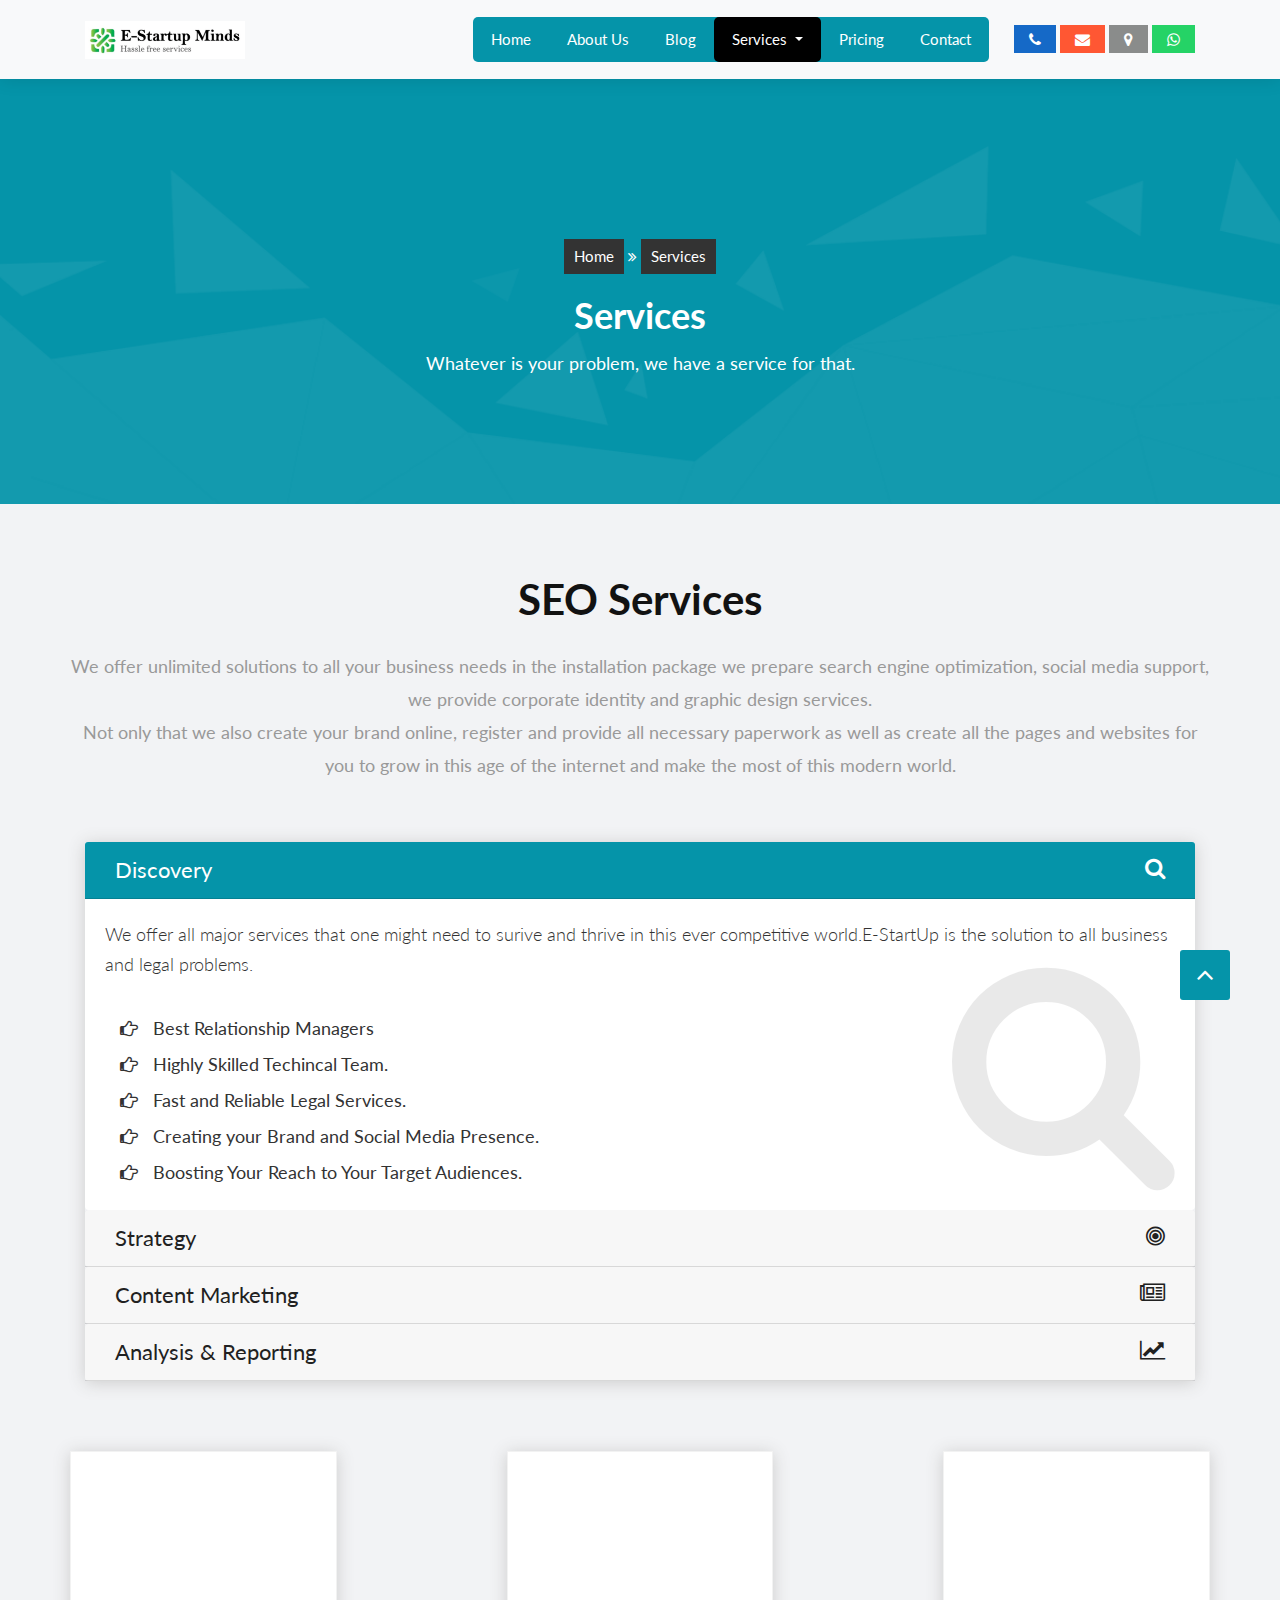
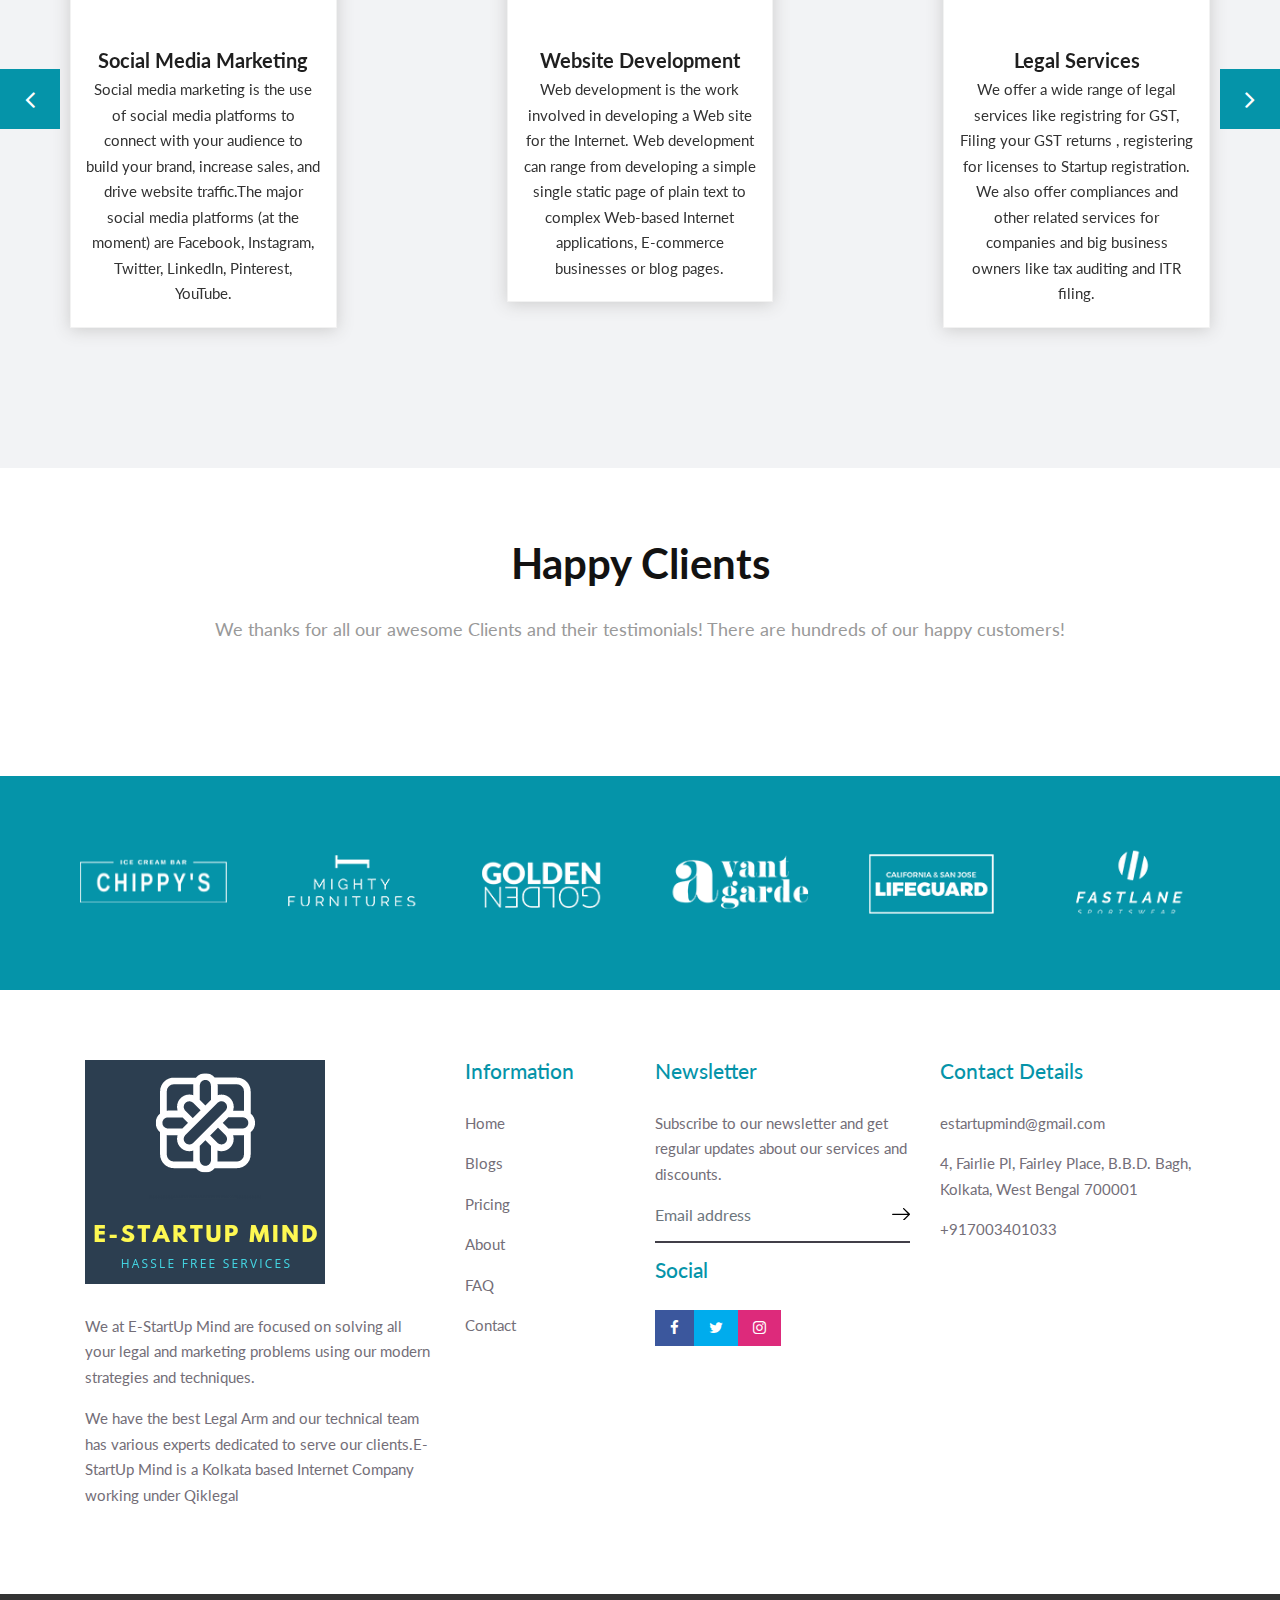
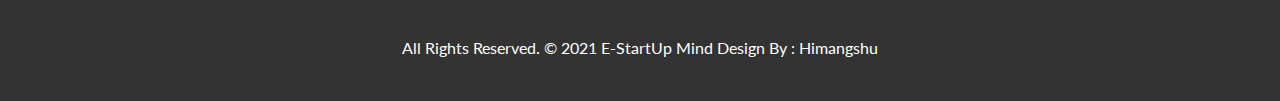
<file: services.html>
<!DOCTYPE html>
<html lang="en">

    <!-- Basic -->
    <meta charset="utf-8">
    <meta http-equiv="X-UA-Compatible" content="IE=edge">   
   
    <!-- Mobile Metas -->
    <meta name="viewport" content="width=device-width, minimum-scale=1.0, maximum-scale=1.0, user-scalable=no">
 
     <!-- Site Metas -->
    <title>Our Services</title>  
    <meta name="keywords" content="">
    <meta name="description" content="">
    <meta name="author" content="">

    <!-- Site Icons -->
    <link rel="shortcut icon" href="images/favicon.ico" type="image/x-icon" />
    <link rel="apple-touch-icon" href="images/apple-touch-icon.png">

    <!-- Bootstrap CSS -->
    <link rel="stylesheet" href="css/bootstrap.min.css">
    <!-- Site CSS -->
    <link rel="stylesheet" href="style.css">
    <!-- ALL VERSION CSS -->
    <link rel="stylesheet" href="css/versions.css">
    <!-- Responsive CSS -->
    <link rel="stylesheet" href="css/responsive.css">
    <!-- Custom CSS -->
    <link rel="stylesheet" href="css/custom.css">

    <!--[if lt IE 9]>
      <script src="https://oss.maxcdn.com/libs/html5shiv/3.7.0/html5shiv.js"></script>
      <script src="https://oss.maxcdn.com/libs/respond.js/1.4.2/respond.min.js"></script>
    <![endif]-->

</head>
<body class="seo_version">

    <!-- LOADER -->
	<div id="preloader">
		<div class="loader-wrapper">
			<div class="loader-new">
				<div class="ball"></div>
				<div class="ball"></div>
				<div class="ball"></div>
			</div>
			<div class="text">LOADING...</div>
		</div>
	</div>
	<!-- END LOADER -->

    <!-- Start header -->
	<header class="top-navbar">
		<nav class="navbar navbar-expand-lg navbar-light bg-light">
			<div class="container">
				<a class="navbar-brand" href="index.html">
					<img src="images/logo1.png" alt="" />
				</a>
				<button class="navbar-toggler" type="button" data-toggle="collapse" data-target="#navbars-seo" aria-controls="navbars-rs-food" aria-expanded="false" aria-label="Toggle navigation">
				  <span class="navbar-toggler-icon"></span>
				</button>
				<div class="collapse navbar-collapse" id="navbars-seo">
					<ul class="navbar-nav ml-auto">
						<li class="nav-item"><a class="nav-link" href="index.html">Home</a></li>
						<li class="nav-item"><a class="nav-link" href="about.html">About Us</a></li>
						<li class="nav-item"><a class="nav-link" href="case-study.html">Blog</a></li>
						<li class="nav-item dropdown active">
							<a class="nav-link dropdown-toggle" href="#" id="dropdown-a" data-toggle="dropdown">Services </a>
							<div class="dropdown-menu" aria-labelledby="dropdown-a">
								<a class="dropdown-item" href="services.html">Marketing</a>
								<a class="dropdown-item" href="services.html">StartUp Services</a>
								<a class="dropdown-item" href="services.html">Legal Services</a>
								<a class="dropdown-item" href="services.html">Website Development</a>
								<a class="dropdown-item" href="services.html">Social Media Marketing</a>
								<a class="dropdown-item" href="services.html">Ads Campaign</a>
							</div>
						</li>						
						<li class="nav-item"><a class="nav-link" href="pricing.html">Pricing</a></li>
						<li class="nav-item"><a class="nav-link" href="contact.html">Contact</a></li>
					</ul>
					<div class="icon-bar-websys">
 						 <a href="tel:+917003401033" title="Call on +91 7003401033" class="phoneside"><i class="fa fa-phone"></i></a>
 						 <a href="mailto:estartupmind@gmail.com" title="Email estartupmind@gmail.com" class="emailside"><i class="fa fa-envelope"></i></a>
  						<a href="https://goo.gl/maps/uhn8cLL9LamgjGB37" title="Address and Directions" class="mapside"><i class="fa fa-map-marker"></i></a>
 						 <a href="https://wa.me/917003401033" title="Message on Whatsapp" class="whatsappside"><i class="fa fa-whatsapp"></i></a>
					</div>
				</div>
			</div>
		</nav>
	</header>
	<!-- End header -->

    <div class="all-page-title" style="background-image:url(images/pattern-4.png);">
		<!--Page -->
        <div class="page-info">
            <div class="container">
            	<div class="inner-container">
                    <ul class="bread-crumb">
                        <li><a href="index.html">Home</a></li>
						<li><i class="fa fa-angle-double-right" aria-hidden="true"></i></li>
                        <li><span>Services</span></li>
                    </ul>
                </div>
            </div>
        </div>
        <!--End Page-->
        <div class="container text-center">
            <h1>Services</h1>
			<p>Whatever is your problem, we have a service for that.</p>
        </div>
    </div><!-- end section -->

    <div id="services" class="section lb">
        <div class="container-fluid">
			<div class="container">
				<div class="row">
					<div class="section-title text-center">
						<h3>SEO Services</h3>
						<p>We offer unlimited solutions to all your business needs in the installation package we prepare search engine optimization, social media support, we provide corporate identity and graphic design services.</p>
						<p>Not only that we also create your brand online, register and provide all necessary paperwork as well as create all the pages and websites for you to grow in this age of the internet and make the most of this modern world. </p>
					</div><!-- end title -->
				</div>
				<div class="row">
					<div class="col-lg-12">
						<div id="accordion" class="process-accordion" role="tablist">
							<div class="card active">
								<div class="card-header" role="tab" id="headingOne">
									<h5 class="mb-0">
										<a data-toggle="collapse" href="#collapseOne" aria-expanded="true" aria-controls="collapseOne">
											Discovery
											<i class="fa fa-search" aria-hidden="true"></i>
										</a>
									</h5>
								</div>
								<div id="collapseOne" class="collapse show" role="tabpanel" aria-labelledby="headingOne" data-parent="#accordion">
									<div class="card-body">
										<div class="inner-acc">
											<p>We offer all major services that one might need to surive and thrive in this ever competitive world.E-StartUp is the solution to all business and legal problems.</p>
											<ul>
												<li><i class="fa fa-hand-o-right" aria-hidden="true"></i> Best Relationship Managers</li>
												<li><i class="fa fa-hand-o-right" aria-hidden="true"></i> Highly Skilled Techincal Team.</li>
												<li><i class="fa fa-hand-o-right" aria-hidden="true"></i> Fast and Reliable Legal Services.</li>
												<li><i class="fa fa-hand-o-right" aria-hidden="true"></i> Creating your Brand and Social Media Presence.</li>
												<li><i class="fa fa-hand-o-right" aria-hidden="true"></i> Boosting Your Reach to Your Target Audiences.</li>
											</ul>
											<i class="fa fa-search" aria-hidden="true"></i>
										</div>
									</div>
								</div>
							</div>
							<div class="card">
								<div class="card-header" role="tab" id="headingTwo">
									<h5 class="mb-0">
										<a class="collapsed" data-toggle="collapse" href="#collapseTwo" aria-expanded="false" aria-controls="collapseTwo">
											Strategy
											<i class="fa fa-bullseye" aria-hidden="true"></i>
										</a>
									</h5>
								</div>
								<div id="collapseTwo" class="collapse" role="tabpanel" aria-labelledby="headingTwo" data-parent="#accordion">
									<div class="card-body">
										<div class="inner-acc">
											<p>What makes us different and efficient is our tried and tested strategies. Behind all successful business one common factor is a planned execution of best strategies. E-StartUp ensures that our services are top notch and results driven.</p>
											<ul>
												<li><i class="fa fa-hand-o-right" aria-hidden="true"></i> Best Relationship Managers</li>
												<li><i class="fa fa-hand-o-right" aria-hidden="true"></i> Highly Skilled Techincal Team.</li>
												<li><i class="fa fa-hand-o-right" aria-hidden="true"></i> Fast and Reliable Legal Services.</li>
												<li><i class="fa fa-hand-o-right" aria-hidden="true"></i> Creating your Brand and Social Media Presence.</li>
												<li><i class="fa fa-hand-o-right" aria-hidden="true"></i> Boosting Your Reach to Your Target Audiences.</li>
											</ul>
											<i class="fa fa-bullseye" aria-hidden="true"></i>
										</div>
									</div>
								</div>
							</div>
										
							<div class="card">
								<div class="card-header" role="tab" id="headingFour">
									<h5 class="mb-0">
										<a class="collapsed" data-toggle="collapse" href="#collapseFour" aria-expanded="false" aria-controls="collapseFour">
											Content Marketing
											<i class="fa fa-newspaper-o" aria-hidden="true"></i>
										</a>
									</h5>
								</div>
								<div id="collapseFour" class="collapse" role="tabpanel" aria-labelledby="headingFour" data-parent="#accordion">
									<div class="card-body">
										<div class="inner-acc">
											<p>Success in this online world depends on how good your content is and we gurantee that our content will make you the next King/Queen in this Digital Age.</p>
											<ul>
												<li><i class="fa fa-hand-o-right" aria-hidden="true"></i> Best Relationship Managers</li>
												<li><i class="fa fa-hand-o-right" aria-hidden="true"></i> Highly Skilled Techincal Team.</li>
												<li><i class="fa fa-hand-o-right" aria-hidden="true"></i> Fast and Reliable Legal Services.</li>
												<li><i class="fa fa-hand-o-right" aria-hidden="true"></i> Creating your Brand and Social Media Presence.</li>
												<li><i class="fa fa-hand-o-right" aria-hidden="true"></i> Boosting Your Reach to Your Target Audiences.</li>
											</ul>
											<i class="fa fa-newspaper-o" aria-hidden="true"></i>
										</div>
									</div>
								</div>
							</div>
							<div class="card">
								<div class="card-header" role="tab" id="headingFive">
									<h5 class="mb-0">
										<a class="collapsed" data-toggle="collapse" href="#collapseFive" aria-expanded="false" aria-controls="collapseFive">
											Analysis & Reporting
											<i class="fa fa-line-chart" aria-hidden="true"></i>
										</a>
									</h5>
								</div>
								<div id="collapseFive" class="collapse" role="tabpanel" aria-labelledby="headingFive" data-parent="#accordion">
									<div class="card-body">
										<div class="inner-acc">
											<p>No matter how good your Strategy or Content is without analysis and reporting them to the correct audience, its effectiveness isn't as great as planned.</p>
											<ul>
												<li><i class="fa fa-hand-o-right" aria-hidden="true"></i> Best Relationship Managers</li>
												<li><i class="fa fa-hand-o-right" aria-hidden="true"></i> Highly Skilled Techincal Team.</li>
												<li><i class="fa fa-hand-o-right" aria-hidden="true"></i> Fast and Reliable Legal Services.</li>
												<li><i class="fa fa-hand-o-right" aria-hidden="true"></i> Creating your Brand and Social Media Presence.</li>
												<li><i class="fa fa-hand-o-right" aria-hidden="true"></i> Boosting Your Reach to Your Target Audiences.</li>
											</ul>
											<i class="fa fa-line-chart" aria-hidden="true"></i>
										</div>
									</div>
								</div>
							</div>
						</div>
					</div>
				</div>
			</div>
            <div class="row text-center">
				<div class="owl-services-seo owl-carousel owl-theme">
					<div class="text-center">
						<div class="service-widget">
							<div class="post-media wow fadeIn">
								<img src="images/seo_06.png" alt="" class="img-fluid img-rounded">
							</div>
							<h3>Social Media Marketing</h3>
							<p>Social media marketing is the use of social media platforms to connect with your audience to build your brand, increase sales, and drive website traffic.The major social media platforms (at the moment) are Facebook, Instagram, Twitter, LinkedIn, Pinterest, YouTube.</p>
						</div><!-- end service -->
					</div><!-- end col -->

					<div class="text-center">
						<div class="service-widget">
							<div class="post-media wow fadeIn">
								<img src="images/seo_04.png" alt="" class="img-fluid img-rounded">
							</div>
							<h3>Website Development</h3>
							<p>Web development is the work involved in developing a Web site for the Internet. Web development can range from developing a simple single static page of plain text to complex Web-based Internet applications, E-commerce businesses or blog pages. </p>
						</div><!-- end service -->
					</div><!-- end col -->

					<div class="text-center">
						<div class="service-widget">
							<div class="post-media wow fadeIn">
								<img src="images/seo_03.png" alt="" class="img-fluid img-rounded">
							</div>
							<h3>Legal Services</h3>
							<p>We offer a wide range of legal services like registring for GST, Filing your GST returns , registering for licenses to Startup registration. We also offer compliances and other related services for companies and big business owners like tax auditing and ITR filing.</p>
						</div><!-- end service -->
					</div><!-- end col -->
					
					<div class="text-center">
						<div class="service-widget">
							<div class="post-media wow fadeIn">
								<img src="images/seo_02.png" alt="" class="img-fluid img-rounded">
							</div>
							<h3>Startup Services</h3>
							<p>So you have decided to start a business but you don't have enough information about all the necessary documents and licenses, well you are at the right place because we are experts in launching new startups to great heights fast than anything else.</p>
						</div><!-- end service -->
					</div><!-- end col -->

					<div class="text-center">
						<div class="service-widget">
							<div class="post-media wow fadeIn">
								<img src="images/seo_01.png" alt="" class="img-fluid img-rounded">
							</div>
							<h3>Ads Campaign</h3>
							<p>An advertising campaign is a series of advertisement messages that share a single idea and theme which make up an integrated marketing communication. We offer dedicated and handcrafted strategies to promote your company or business online with our ads campaigns. </p>
						</div><!-- end service -->
					</div><!-- end col -->

					<div class="text-center">
						<div class="service-widget">
							<div class="post-media wow fadeIn">
								<img src="images/seo_05.png" alt="" class="img-fluid img-rounded">
							</div>
							<h3>Marketing</h3>
							<p>Marketing refers to activities a company undertakes to promote the buying or selling of a product, service, or good. Since you have already created/purchased a product now comes the selling part where we help by doing online marketing of your product to the target audience.</p>
						</div><!-- end service -->
					</div><!-- end col -->
				</div><!-- end col -->
            </div><!-- end row -->
        </div><!-- end container -->
    </div><!-- end section -->
	
    <div id="testimonials" class="section wb">
        <div class="container">
            <div class="section-title text-center">
                <h3>Happy Clients</h3>
                <p class="lead">We thanks for all our awesome Clients and their testimonials! There are hundreds of our happy customers! </p>
            </div><!-- end title -->

           
        </div><!-- end container -->
    </div><!-- end section -->

    <div id="support" class="section db">
        <div class="container">
            <div class="row">
                <div id="logo-carousel" class="owl-carousel">
					<div> <img src="images/logo_01.png" alt=""> </div>
					<div> <img src="images/logo_02.png" alt=""> </div>
					<div> <img src="images/logo_03.png" alt=""> </div>
					<div> <img src="images/logo_04.png" alt=""> </div>
					<div> <img src="images/logo_05.png" alt=""> </div>
					<div> <img src="images/logo_06.png" alt=""> </div>
					<div> <img src="images/logo_01.png" alt=""> </div>
					<div> <img src="images/logo_02.png" alt=""> </div>
				</div>
            </div><!-- end row -->
        </div><!-- end container -->
    </div><!-- end section -->

	<footer class="footer">
        <div class="container">
            <div class="row">
                <div class="col-lg-4 col-md-6 col-xs-12">
                    <div class="widget clearfix">
                        <div class="widget-title">
                            <img src="images/logo123.png" alt="">
                        </div>
                         <p>We at E-StartUp Mind are focused on solving all your legal and marketing problems using our modern strategies and techniques.</p>
                        <p>We have the best Legal Arm and our technical team has various experts dedicated to serve our clients.E-StartUp Mind is a Kolkata based Internet Company working under Qiklegal </p>
                    </div><!-- end clearfix -->
                </div><!-- end col -->
				
				<div class="col-lg-2 col-md-6 col-xs-12">
                    <div class="widget clearfix">
                        <div class="widget-title">
                            <h3>Information</h3>
                        </div>
                        <ul class="footer-links">
                            <li><a href="index.html">Home</a></li>
                            <li><a href="case-study.html">Blogs</a></li>
                            <li><a href="pricing.html">Pricing</a></li>
							<li><a href="about.html">About</a></li>
							<li><a href="https://wa.me/917003401033">FAQ</a></li>
							<li><a href="contact.html">Contact</a></li>
                        </ul><!-- end links -->
                    </div><!-- end clearfix -->
                </div><!-- end col -->

                <div class="col-lg-3 col-md-6 col-xs-12">
                    <div class="widget clearfix">
						<div class="widget-title">
							<h3>Newsletter</h3>
						</div>
						<p>Subscribe to our newsletter and get regular updates about our services and discounts.</p>
						<div class="news-box">
							<form action="#" method="post">
								<div class="form-group">
									<input class="form-control" placeholder="Email address" type="email">
									<button type="submit">
										<svg id="Layer_11" data-name="Layer 11" xmlns="http://www.w3.org/2000/svg" viewBox="0 0 25.19 17.71">
											<path class="cls-1" d="M311,387.93a.89.89,0,0,0-1.27,1.26l6.44,6.44H295a.89.89,0,0,0-.89.89.9.9,0,0,0,.89.9h21.24l-6.44,6.42a.91.91,0,0,0,0,1.27.89.89,0,0,0,1.27,0l8-8a.87.87,0,0,0,0-1.25Z" transform="translate(-294.08 -387.67)"></path> </svg>
									</button>
								</div>
							</form>
						</div>
						
                        <div class="widget-title">
                            <h3>Social</h3>
                        </div>
                        <ul class="footer-links social-md">
                           <li><a class="fb btn-a" title="Facebook" data-tippy-animation="scale" href="https://www.facebook.com/estartupmind"><i class="fa fa-facebook"></i></a></li>
                            <li><a class="tw btn-a" title="Twitter" data-tippy-animation="scale" href="#"><i class="fa fa-twitter"></i> </a></li>
                            <li><a class="pi btn-a" title="Instagram" data-tippy-animation="scale" href="#"><i class="fa fa-instagram"></i> </a></li>
                        </ul><!-- end links -->
                    </div><!-- end clearfix -->
                </div><!-- end col -->
				
				<div class="col-lg-3 col-md-6 col-xs-12">
                    <div class="widget clearfix">
                        <div class="widget-title">
                            <h3>Contact Details</h3>
                        </div>

                        <ul class="footer-links">
                            <li><a href="mailto:estartupmind@gmail.com">estartupmind@gmail.com</a></li>
                            <li>4, Fairlie Pl, Fairley Place, B.B.D. Bagh, Kolkata, West Bengal 700001</li>
                            <li>+917003401033 </li>
                        </ul><!-- end links -->
                    </div><!-- end clearfix -->
                </div><!-- end col -->
				
            </div><!-- end row -->
        </div><!-- end container -->
    </footer><!-- end footer -->
	
    <div class="copyrights">
        <div class="container">
            <div class="footer-distributed">
                <div class="footer-left">
                   <p class="footer-company-name">All Rights Reserved. &copy; 2021 <a href="#">E-StartUp Mind</a> Design By : <a href="#">Himangshu</a></p>
                </div>
            </div>
        </div><!-- end container -->
    </div><!-- end copyrights -->

    <a href="#" id="scroll-to-top" class="dmtop global-radius"><i class="fa fa-angle-up"></i></a>

    <!-- ALL JS FILES -->
    <script src="js/all.js"></script>
    <!-- ALL PLUGINS -->
    <script src="js/custom.js"></script>
	<script src="js/tippy.all.min.js"></script>
	<script>
		tippy('.btn-a')
	</script>

</body>
</html>
</file>
<file: style.css>
/*------------------------------------------------------------------
    Version: 1.0
-------------------------------------------------------------------*/


/*------------------------------------------------------------------
    [Table of contents]

    1. IMPORT FONTS
    2. IMPORT FILES
    3. SKELETON
    4. WP CORE
    5. HEADER
    6. SECTIONS
    7. SECTIONS
    8. PORTFOLIO
    9. TESTIMONIALS
    10. PRICING TABLES
    11. ICON BOXES
    12. MESSAGE BOXES
    13. FEATURES
    14. CONTACT
    15. FOOTER
    16. MISC
    17. BUTTONS
-------------------------------------------------------------------*/


/*------------------------------------------------------------------
    IMPORT FONTS
-------------------------------------------------------------------*/

@import url('https://fonts.googleapis.com/css?family=Lato:300,400,700,900');

/*------------------------------------------------------------------
    IMPORT FILES
-------------------------------------------------------------------*/

@import url(css/animate.css);
@import url(css/flaticon.css);
@import url(css/prettyPhoto.css);
@import url(css/owl.carousel.css);
@import url(css/slit-custom.css);
@import url(css/tippy.css);
@import url(css/font-awesome.min.css);

/*------------------------------------------------------------------
    SKELETON
-------------------------------------------------------------------*/

body {
    color: #333333;
    font-size: 15px;
    font-family: 'Lato', sans-serif;
    line-height: 1.7;
}

body.demos .section {
    background: url(images/bg.png) repeat top center #f2f3f5;
}

body.demos .section-title img {
    max-width: 280px;
    display: block;
    margin: 10px auto;
}

body.demos .service-widget h3 {
    border-bottom: 1px solid #ededed;
    font-size: 18px;
    padding: 20px 0;
    background-color: #ffffff;
}

body.demos .service-widget {
    margin: 0 0 30px;
    padding: 30px;
    background-color: #fff
}

body.demos .container-fluid {
    max-width: 1080px
}

a {
    color: #1f1f1f;
    text-decoration: none !important;
    outline: none !important;
    -webkit-transition: all .3s ease-in-out;
    -moz-transition: all .3s ease-in-out;
    -ms-transition: all .3s ease-in-out;
    -o-transition: all .3s ease-in-out;
    transition: all .3s ease-in-out;
}

h1,
h2,
h3,
h4,
h5,
h6 {
    letter-spacing: 0;
    font-weight: normal;
    position: relative;
    padding: 0 0 10px 0;
    font-weight: normal;
    line-height: 120% !important;
    color: #121212;
    margin: 0
}

h1 {
    font-size: 24px
}

h2 {
    font-size: 22px
}

h3 {
    font-size: 18px
}

h4 {
    font-size: 16px
}

h5 {
    font-size: 14px
}

h6 {
    font-size: 13px
}

h1 a,
h2 a,
h3 a,
h4 a,
h5 a,
h6 a {
    color: #212121;
    text-decoration: none!important;
    opacity: 1
}

h1 a:hover,
h2 a:hover,
h3 a:hover,
h4 a:hover,
h5 a:hover,
h6 a:hover {
    opacity: .8
}

a {
    color: #1f1f1f;
    text-decoration: none;
    outline: none;
}

a,
.btn {
    text-decoration: none !important;
    outline: none !important;
    -webkit-transition: all .3s ease-in-out;
    -moz-transition: all .3s ease-in-out;
    -ms-transition: all .3s ease-in-out;
    -o-transition: all .3s ease-in-out;
    transition: all .3s ease-in-out;
}

.btn-custom {
    margin-top: 20px;
    background-color: transparent !important;
    border: 2px solid #ddd;
    padding: 12px 40px;
    font-size: 16px;
}

.lead {
    font-size: 18px;
    line-height: 30px;
    color: #767676;
    margin: 0;
    padding: 0;
}

blockquote {
    margin: 20px 0 20px;
    padding: 30px;
}

ul, li, ol{
	margin: 0px;
	padding: 0px;
	list-style: none;
}


/*------------------------------------------------------------------
    WP CORE
-------------------------------------------------------------------*/

.first {
    clear: both
}

.last {
    margin-right: 0
}

.alignnone {
    margin: 5px 20px 20px 0;
}

.aligncenter,
div.aligncenter {
    display: block;
    margin: 5px auto 5px auto;
}

.alignright {
    float: right;
    margin: 10px 0 20px 20px;
}

.alignleft {
    float: left;
    margin: 10px 20px 20px 0;
}

a img.alignright {
    float: right;
    margin: 10px 0 20px 20px;
}

a img.alignnone {
    margin: 10px 20px 20px 0;
}

a img.alignleft {
    float: left;
    margin: 10px 20px 20px 0;
}

a img.aligncenter {
    display: block;
    margin-left: auto;
    margin-right: auto
}

.wp-caption {
    background: #fff;
    border: 1px solid #f0f0f0;
    max-width: 96%;
    /* Image does not overflow the content area */
    padding: 5px 3px 10px;
    text-align: center;
}

.wp-caption.alignnone {
    margin: 5px 20px 20px 0;
}

.wp-caption.alignleft {
    margin: 5px 20px 20px 0;
}

.wp-caption.alignright {
    margin: 5px 0 20px 20px;
}

.wp-caption img {
    border: 0 none;
    height: auto;
    margin: 0;
    max-width: 98.5%;
    padding: 0;
    width: auto;
}

.wp-caption p.wp-caption-text {
    font-size: 11px;
    line-height: 17px;
    margin: 0;
    padding: 0 4px 5px;
}


/* Text meant only for screen readers. */

.screen-reader-text {
    clip: rect(1px, 1px, 1px, 1px);
    position: absolute !important;
    height: 1px;
    width: 1px;
    overflow: hidden;
}

.screen-reader-text:focus {
    background-color: #f1f1f1;
    border-radius: 3px;
    box-shadow: 0 0 2px 2px rgba(0, 0, 0, 0.6);
    clip: auto !important;
    color: #21759b;
    display: block;
    font-size: 14px;
    font-size: 0.875rem;
    font-weight: bold;
    height: auto;
    left: 5px;
    line-height: normal;
    padding: 15px 23px 14px;
    text-decoration: none;
    top: 5px;
    width: auto;
    z-index: 100000;
    /* Above WP toolbar. */
}

/*------------------------------------------------------------------
    Preloader
-------------------------------------------------------------------*/

.loader-wrapper {
  position: fixed;
  width: 100%;
  height: 100%;
  z-index: 100;
  background-color: #0594a9;
}

.loader-wrapper .text {
  position: absolute;
  bottom: 0;
  left: 50%;
  -webkit-transform: translateX(-50%);
  -ms-transform: translateX(-50%);
  transform: translateX(-50%);
  margin: 0 0 100px;
  color: rgba(255, 255, 255);
  text-transform: uppercase;
  font-size: 50px;
  font-family: 'Lato', sans-serif;
  letter-spacing: .5px;
}

.loader-new {
  position: absolute;
  top: 50%;
  left: 50%;
  -webkit-transform: translate(-50%, -50%);
  -ms-transform: translate(-50%, -50%);
  transform: translate(-50%, -50%);
  width: 300px;
  height: 24px;
  border-left: 8px solid #fff;
  border-right: 8px solid #fff;
  overflow: hidden;
  border-radius: 100px;
}

.loader-new .ball {
  height: 8px;
  width: 0;
  background: white;
  position: relative;
  margin: 0;
}

.loader-new .ball:nth-child(1) {
  -webkit-animation: ball 2s ease-in-out infinite;
  animation: ball 2s ease-in-out infinite;
}

.loader-new .ball:nth-child(2) {
  -webkit-animation: ball 2s ease-in-out .1s infinite;
  animation: ball 2s ease-in-out .1s infinite;
}

.loader-new .ball:nth-child(3) {
  -webkit-animation: ball 2s ease-in-out .2s infinite;
  animation: ball 2s ease-in-out .2s infinite;
}

@-webkit-keyframes ball {
  0% {
    left: 0;
    width: 0px;
  }
  25% {
    left: 0;
    width: 300px;
  }
  50% {
    left: 300px;
    width: 0px;
  }
  75% {
    left: 0;
    width: 300px;
  }
  100% {
    left: 0;
    width: 0px;
  }
}

@keyframes ball {
  0% {
    left: 0;
    width: 0px;
  }
  25% {
    left: 0;
    width: 300px;
  }
  50% {
    left: 300px;
    width: 0px;
  }
  75% {
    left: 0;
    width: 300px;
  }
  100% {
    left: 0;
    width: 0px;
  }
}


/*------------------------------------------------------------------
    HEADER
-------------------------------------------------------------------*/

.top-navbar .bg-light{
	padding-top: 15px;
	padding-bottom: 15px;
	box-shadow: 0 0 18px 0 rgba(0,0,0,.12);
}

.top-navbar .navbar-expand-lg .navbar-nav{
	background: #0594a9;
	border-radius: 5px;
}


.top-navbar .navbar-light .navbar-nav .nav-item{
	position: relative;
}
.top-navbar .navbar-light .navbar-nav .nav-link{
	padding: 10px 18px;
	color: #ffffff;
	position: relative;
}

.top-navbar .navbar-light .navbar-nav .nav-item::before{
	position: absolute;
	content: '';
	left: 0px;
	top: 0px;
	width: 100%;
	height: 0%;
	display: block;
	opacity: 0;
	border-radius: 5px;
	background-color: #000000;
	-webkit-transition: all 700ms ease;
	-ms-transition: all 700ms ease;
	-o-transition: all 700ms ease;
	transition: all 700ms ease;
}

.top-navbar .navbar-light .navbar-nav .nav-item.active::before{
	opacity: 1;
	height: 100%;
}

.top-navbar .navbar-light .navbar-nav .nav-item:hover::before{
	opacity: 1;
	height: 100%;
}

.top-navbar .navbar-light .navbar-nav li .dropdown-menu{
	box-shadow: 0 2px 12px 0 rgba(0,0,0,.12);
	border: none;
	border-radius: 5px;
	margin: 0px;
}

.top-navbar.fixed-menu .bg-light{
	position: fixed;
	top: 0;
	width: 100%;
	z-index: 9999;
	visibility: visible;
	transform: translate(0,0) scale(1);
	transition: .3s;
}



/*------------------------------------------------------------------
    SECTIONS
-------------------------------------------------------------------*/


.sl-slider-wrapper {
	width: 800px;
	height: 400px;
	margin: 0 auto;
	position: relative;
	overflow: hidden;
}

.sl-slider {
	position: absolute;
	top: 0;
	left: 0;
}

/* Slide wrapper and slides */

.sl-slide,
.sl-slides-wrapper,
.sl-slide-inner {
	position: absolute;
	width: 100%;
	height: 100%;
	top: 0;
	left: 0;
} 

.sl-slide {
	z-index: 1;
}

/* The duplicate parts/slices */

.sl-content-slice {
	overflow: hidden;
	position: absolute;
	-webkit-box-sizing: content-box;
	-moz-box-sizing: content-box;
	box-sizing: content-box;
	background: #fff;
	-webkit-backface-visibility: hidden;
	-moz-backface-visibility: hidden;
	-o-backface-visibility: hidden;
	-ms-backface-visibility: hidden;
	backface-visibility: hidden;
	opacity : 1;
}

/* Horizontal slice */

.sl-slide-horizontal .sl-content-slice {
	width: 100%;
	height: 50%;
	left: -200px;
	-webkit-transform: translateY(0%) scale(1);
	-moz-transform: translateY(0%) scale(1);
	-o-transform: translateY(0%) scale(1);
	-ms-transform: translateY(0%) scale(1);
	transform: translateY(0%) scale(1);
}

.sl-slide-horizontal .sl-content-slice:first-child {
	top: -200px;
	padding: 200px 200px 0px 200px;
}

.sl-slide-horizontal .sl-content-slice:nth-child(2) {
	top: 50%;
	padding: 0px 200px 200px 200px;
}

/* Vertical slice */

.sl-slide-vertical .sl-content-slice {
	width: 50%;
	height: 100%;
	top: -200px;
	-webkit-transform: translateX(0%) scale(1);
	-moz-transform: translateX(0%) scale(1);
	-o-transform: translateX(0%) scale(1);
	-ms-transform: translateX(0%) scale(1);
	transform: translateX(0%) scale(1);
}

.sl-slide-vertical .sl-content-slice:first-child {
	left: -200px;
	padding: 200px 0px 200px 200px;
}

.sl-slide-vertical .sl-content-slice:nth-child(2) {
	left: 50%;
	padding: 200px 200px 200px 0px;
}

/* Content wrapper */
/* Width and height is set dynamically */
.sl-content-wrapper {
	position: absolute;
}

.sl-content {
	width: 100%;
	height: 100%;
	background: #fff;
	position: relative;
}

.sl-content::before{
	content: "";
	position: absolute;
	background: rgba(0,0,0,0.5);
	height: 100%;
	width: 100%;
	left: 0px;
	top: 0px;
	z-index: 1;
}

/* Default styles for background colors */
.sl-slide-horizontal .sl-slide-inner {
	background: #ddd;
}

.sl-slide-vertical .sl-slide-inner {
	background: #ccc;
}


a.bttn-new {
  color: #ffffff;
  text-decoration: none;
  -webkit-transition: 0.3s all ease;
  transition: 0.3s ease all;
}
a.bttn-new:hover {
  color: #333333;
}
a.bttn-new:focus {
  color: #333333;
}


.bttn-new {
  font-size: 18px;
  letter-spacing: 2px;
  text-transform: uppercase;
  display: inline-block;
  text-align: center;
  width: 270px;
  font-weight: bold;
  padding: 14px 0px;
  border: 3px solid #ffffff;
  border-radius: 2px;
  position: relative;
  box-shadow: 0 2px 10px rgba(0, 0, 0, 0.16), 0 3px 6px rgba(0, 0, 0, 0.1);
}
.bttn-new:before {
  -webkit-transition: 0.5s all ease;
  transition: 0.5s all ease;
  position: absolute;
  top: 0;
  left: 50%;
  right: 50%;
  bottom: 0;
  opacity: 0;
  content: '';
  background-color: #ffffff;
  z-index: -2;
}
.bttn-new:hover:before {
  -webkit-transition: 0.5s all ease;
  transition: 0.5s all ease;
  left: 0;
  right: 0;
  opacity: 1;
}
.bttn-new:focus:before {
  transition: 0.5s all ease;
  left: 0;
  right: 0;
  opacity: 1;
}


.seo_version .sl-slider blockquote p{
	font-size: 22px;
}



.parallax {
    background-attachment: fixed;
    background-size: cover;
    height: 100%;
    padding: 120px 0;
    position: relative;
    width: 100%;
}

.parallax.parallax-off {
    background-attachment: scroll !important;
    display: block;
    height: 100%;
    min-height: 100%;
    overflow: hidden;
    position: relative;
    background-position: center center;
    vertical-align: sub;
    width: 100%;
    z-index: 2;
}

.no-scroll-xy {
    overflow: hidden !important;
    -webkit-transition: all .4s ease-in-out;
    -moz-transition: all .4s ease-in-out;
    -ms-transition: all .4s ease-in-out;
    -o-transition: all .4s ease-in-out;
    transition: all .4s ease-in-out;
}

.section {
    display: block;
    position: relative;
    overflow: hidden;
    padding: 70px 0;
}

.noover {
    overflow: visible;
}

.noover .btn-dark {
    border: 0 !important;
}

.nopad {
    padding: 0;
}

.section.wb {
    background-color: #ffffff;
}

.section.lb {
    background-color: #f2f3f5;
}

.section.db {
    background-color: #1f1f1f;
}

.section.color1 {
    background-color: #448AFF;
}

.first-section {
    display: block;
    position: relative;
    overflow: hidden;
    padding: 16em 0 13em;
}

.first-section h2 {
    color: #ffffff;
    font-size: 68px;
    font-weight: 300;
    text-transform: capitalize;
    display: block;
    margin: 0;
    padding: 0 0 30px;
    position: relative;
}

.first-section .lead {
    font-size: 21px;
    font-weight: 300;
    padding: 0 0 40px;
    margin: 0;
    line-height: inherit;
    color: #ffffff;
}

.macbookright {
    width: 980px;
    position: absolute;
    right: -15%;
    bottom: -6%;
}

.section-title {
    display: block;
    position: relative;
    margin-bottom: 60px;
}

.section-title p {
    color: #999;
    font-weight: 400;
    font-size: 18px;
    line-height: 33px;
    margin: 0;
}

.section-title h3 {
    font-size: 42px;
    font-weight: 300;
    line-height: 62px;
    margin: 0 0 25px;
    padding: 0;
    text-transform: none;
}

.section.colorsection p,
.section.colorsection h3,
.section.db h3 {
    color: #ffffff;
}


body.seo_version .btn-light.ban-btn{
	padding: 13px 40px;
	font-size: 18px;
	border: 2px solid #ffffff;
	color: #ffffff;
	background-color: #121212;
}

.who{
	padding: 15px 10px;
	box-shadow: 0 0 15px rgba(0,0,0,0.14);
}

.progress-bar-success{
	background: #0594a9;
	box-shadow: none;
}

.owl-services-seo .text-center{
	padding: 70px;
}

.vission-and-mission {
	margin-top: 50px;
}
.nav-pills {
    border: 1px solid #e1e1e1;
}
.nav-pills > li {
    width: 50%;
    padding: 10px;
    float: left;
    margin: 0 !important;
}

.vission-and-mission .nav-pills > li > a.active {
    border: none;
    background: #0594a9;
    color: #ffffff;
}

.vission-and-mission .nav-pills > li > a{
	    padding: 12px 15px;
}

.box-inner-m{
	padding: 20px;
}


.why-dit{
	padding: 15px 10px;
}

.why-dit h4{
	font-weight: bold;
	font-size: 38px;
	line-height: 1;
	margin: 0;
	padding: 30px 0 20px;
}

.why-dit p{
	font-size: 16px;
}

/*------------------------------------------------------------------
    PORTFOLIO
-------------------------------------------------------------------*/

.item-h2,
.item-h1 {
    height: 100% !important;
    height: auto !important;
}

.isotope-item {
    z-index: 2;
    padding: 0;
}

.isotope-hidden.isotope-item {
    pointer-events: none;
    z-index: 1;
}

.isotope,
.isotope .isotope-item {
    /* change duration value to whatever you like */
    -webkit-transition-duration: 0.8s;
    -moz-transition-duration: 0.8s;
    transition-duration: 0.8s;
}

.isotope {
    -webkit-transition-property: height, width;
    -moz-transition-property: height, width;
    transition-property: height, width;
}

.isotope .isotope-item {
    -webkit-transition-property: -webkit-transform, opacity;
    -moz-transition-property: -moz-transform, opacity;
    transition-property: transform, opacity;
}

.portfolio-filter ul {
    padding: 0;
    z-index: 2;
    display: block;
    position: relative;
    margin: 0;
}

.portfolio-filter ul li {
    border-radius: 0;
    display: inline-block;
    margin: 0 5px 0 0;
    text-decoration: none;
    text-transform: uppercase;
    vertical-align: middle;
}

.portfolio-filter ul li:last-child:after {
    content: "";
}

.portfolio-filter ul li .btn-dark {
    box-shadow: none;
    background-color: transparent;
    border: 1px solid #e6e7e6 !important;
    color: #1f1f1f;
    font-weight: 400;
    font-size: 13px;
    padding: 10px 30px;
}

.da-thumbs {
    list-style: none;
    position: relative;
    padding: 0;
}

.da-thumbs .pitem {
    margin: 0;
    padding: 15px;
    position: relative;
	border: 1px solid #e9e9e9;
}

.da-thumbs .pitem a,
.da-thumbs .pitem a img {
    display: block;
    position: relative;
}

.da-thumbs .pitem a {
    overflow: hidden;
}

.da-thumbs .pitem a div {
    position: absolute;
    background-color: rgba(0, 0, 0, 0.8);
    width: 100%;
    height: 100%;
}

.da-thumbs .pitem a div h3 {
    display: block;
    color: #ffffff;
    font-size: 32px;
    padding: 30px 15px;
    text-transform: capitalize;
    font-weight: normal;
}

.da-thumbs .pitem a div p {
	font-size: 18px;
	color: #ffffff;
}

.da-thumbs .pitem a div h3 small {
    display: block;
    color: #ffffff;
    margin-top: 5px;
    font-size: 13px;
    font-weight: 300;
}

.da-thumbs .pitem a div i {
    background-color: #0594a9;
    position: absolute;
    color: #ffffff;
    bottom: 0;
    font-size: 20px;
    z-index: 12;
    right: 0;
    width: 40px;
    height: 40px;
    line-height: 40px;
    text-align: center;
}

.da-thumbs .pitem a div i:hover {
	color: #333333;
	background: #ee902f;
}

.da-thumbs .pitem a div p{
	padding: 0px 15px;
}

.da-thumbs .pitem a div h3{
	padding: 10px 15px;
}


/*------------------------------------------------------------------
    TESTIMONIALS
-------------------------------------------------------------------*/

.logos img {
    margin: auto;
    display: block;
    text-align: center;
    width: 100%;
    opacity: 0.3;
}

.logos img:hover {
    opacity: 0.5;
}

.desc h3 i {
    color: #333333;
    font-size: 37px;
    vertical-align: middle;
    margin-right: 12px;
}

.desc h3 i.fa-quote-right{
	margin-left: 12px;
	margin-right: 0px;
}

.desc {
    padding: 30px;
    position: relative;
    background: #0594a9;
    border: 5px solid #ee902f;
}

.testi-meta {
    display: block;
	max-width: 250px;
	margin: 0 auto;
	margin-top: 20px;
	padding-bottom: 30px;
	background: #333;
	padding-right: 15px;
	padding-left: 15px;
	border-radius: 20px 20px 0 0;
}

.testimonial h4 {
    font-size: 18px;
    color: #ffffff;
    padding: 13px 0 0;
}

.desc p{
	font-size: 18px;
	color: #ffffff;
}

.testimonial img {
    max-width: 55px;
}

.testimonial small {
    margin-top: 7px;
    font-size: 16px;
    display: block;
}

.testimonial {
    background-color: transparent;
	text-align: center;
	max-width: 730px;
	margin: 0 auto;
	border-radius: 4px;
	overflow: hidden;
}

.testimonial h3 {
    padding: 0 0 10px;
    font-size: 30px;
    font-weight: 700;
	color: #fff;
}

.testimonial small,
.testimonial .lead {
    background-color: transparent;
    color: #aaa;
    display: block;
    font-size: 16px;
    font-style: italic;
    line-height: 30px;
    margin: 0;
    padding: 0;
    position: relative;
}

.testimonial p:after {
    display: none;
}


/*------------------------------------------------------------------
    PRICING TABLES
-------------------------------------------------------------------*/

.pricing-bg{
	background: url("images/stardust.png");
	position: relative;
}

.pricing-bg::before{
	content: " ";
	position: absolute;
	width: 100%;
	height: 100%;
	background: rgba(0,0,0,0.5);
	top: 0px;
	left: 0px;
}

.pricing-bg .section-title h3{
	color: #ffffff;
}


.pricing {
  display: -webkit-flex;
  display: flex;
  -webkit-flex-wrap: wrap;
  flex-wrap: wrap;
  -webkit-justify-content: center;
  justify-content: center;
  width: 100%;
  margin: 0 auto 3em;
}
.pricing-item {
  position: relative;
  display: -webkit-flex;
  display: flex;
  -webkit-flex-direction: column;
  flex-direction: column;
  -webkit-align-items: stretch;
  align-items: stretch;
  text-align: center;
  -webkit-flex: 0 1 330px;
  flex: 0 1 330px;
}
.pricing-action {
  color: inherit;
  border: none;
  background: none;
}
.pricing-action:focus {
  outline: none;
}

.pricing-feature-list {
  text-align: left;
}

.pricing-palden .pricing-item {
  font-family: 'Open Sans', sans-serif;
  cursor: default;
  color: #84697c;
  background: #fff;
  box-shadow: 0 0 10px rgba(46, 59, 125, 0.23);
  border-radius: 5px 5px 5px 5px;
  margin: 1em;
}

@media screen and (min-width: 66.25em) {
  .pricing-palden .pricing-item {
    margin: 1em -0.5em;
	padding-bottom: 30px;
  }

  .pricing-palden .pricing__item--featured {
    margin: 0;
    z-index: 10;
    box-shadow: 0 0 20px rgba(46, 59, 125, 0.23);
  }
}
.pricing-palden .pricing-deco {
  border-radius: 5px 5px 0 0;
  background: #0594a9;
  padding: 4em 0 9em;
  position: relative;
}
.pricing-palden .pricing-deco-img {
  position: absolute;
  bottom: 0;
  left: 0;
  width: 100%;
  height: 160px;
}
.pricing-palden .pricing-title {
  font-size: 0.75em;
  margin: 0;
  text-transform: uppercase;
  letter-spacing: 5px;
  color: #fff;
}
.pricing-palden .deco-layer {
  -webkit-transition: -webkit-transform 0.5s;
  transition: transform 0.5s;
}
.pricing-palden .pricing-item:hover .deco-layer--1 {
  -webkit-transform: translate3d(15px, 0, 0);
  transform: translate3d(15px, 0, 0);
}
.pricing-palden .pricing-item:hover .deco-layer--2 {
  -webkit-transform: translate3d(-15px, 0, 0);
  transform: translate3d(-15px, 0, 0);
}
.pricing-palden .icon {
  font-size: 2.5em;
}
.pricing-palden .pricing-price {
  font-size: 3.5em;
  font-weight: bold;
  padding: 0;
  color: #fff;
  margin: 0 0 0.25em 0;
  line-height: 0.75;
}
.pricing-palden .pricing-currency {
  font-size: 0.75em;
  vertical-align: top;
}
.pricing-palden .pricing-period {
  font-size: 0.15em;
  padding: 0 0 0 0.5em;
  font-style: italic;
}
.pricing-palden .pricing__sentence {
  font-weight: bold;
  margin: 0 0 1em 0;
  padding: 0 0 0.5em;
}
.pricing-palden .pricing-feature-list {
  margin: 0;
  padding: 0.25em 0 2.5em;
  list-style: none;
  text-align: center;
}
.pricing-palden .pricing-feature {
  padding: 1em 0;
}
.pricing-palden .pricing-action {
  font-weight: bold;
  margin: auto 3em 2em 3em;
  padding: 1em 2em;
  color: #fff;
  cursor: pointer;
  border-radius: 30px;
  background: #0594a9;
  -webkit-transition: background-color 0.3s;
  transition: background-color 0.3s;
}
.pricing-palden .pricing-action:hover, .pricing-palden .pricing-action:focus {
  background-color: #100A13;
}

.pricing-palden .pricing-item--featured .pricing-deco {
  padding: 5em 0 8.885em 0;
}


button.bttn-new-a {
  color: #333333;
  text-decoration: none;
  -webkit-transition: 0.3s all ease;
  transition: 0.3s ease all;
  z-index: 2;
}
button.bttn-new-a:hover {
  color: #ffffff;
}
button.bttn-new-a:focus {
  color: #ffffff;
}
.bttn-new-a {
  font-size: 18px;
  letter-spacing: 2px;
  text-transform: uppercase;
  display: inline-block;
  text-align: center;
  cursor: pointer;
  width: 250px;
  font-weight: 600;
  padding: 10px 0px;
  border: 3px solid #0594a9;
  border-radius: 1px;
  position: relative;
  margin: 0 auto;
  box-shadow: 0 2px 10px rgba(0, 0, 0, 0.16), 0 3px 6px rgba(0, 0, 0, 0.1);
}
.bttn-new-a:before {
  -webkit-transition: 0.5s all ease;
  transition: 0.5s all ease;
  position: absolute;
  top: 0;
  left: 50%;
  right: 50%;
  bottom: 0;
  opacity: 0;
  content: '';
  background-color: #0594a9;
  z-index: -2;
}
.bttn-new-a:hover:before {
  -webkit-transition: 0.5s all ease;
  transition: 0.5s all ease;
  left: 0;
  right: 0;
  opacity: 1;
}
.bttn-new-a:focus:before {
  transition: 0.5s all ease;
  left: 0;
  right: 0;
  opacity: 1;
}

.pricing-item:hover .pricing-deco{
	background: #ee902f;
}



/*------------------------------------------------------------------
    ICON BOXES
-------------------------------------------------------------------*/

.icon-wrapper {
    position: relative;
    cursor: pointer;
    display: block;
    z-index: 1;
}

.icon-wrapper i {
    width: 75px;
    height: 75px;
    text-align: center;
    line-height: 75px;
    font-size: 28px;
    background-color: #f2f3f5;
    color: #1f1f1f;
    margin-top: 0;
}

.small-icons.icon-wrapper:hover i,
.small-icons.icon-wrapper:hover i:hover,
.small-icons.icon-wrapper i {
    width: auto !important;
    height: auto !important;
    line-height: 1 !important;
    padding: 0 !important;
    color: #e3e3e3 !important;
    background-color: transparent !important;
    background: none !important;
    margin-right: 10px !important;
    vertical-align: middle;
    font-size: 24px !important;
}

.small-icons.icon-wrapper h3 {
    font-size: 18px;
    padding-bottom: 5px;
}

.small-icons.icon-wrapper p {
    padding: 0;
    margin: 0;
}

.icon-wrapper h3 {
    font-size: 21px;
    padding: 0 0 15px;
    margin: 0;
}

.icon-wrapper p {
    margin-bottom: 0;
    padding-left: 95px;
}

.icon-wrapper p small {
    display: block;
    color: #999;
    margin-top: 10px;
    text-transform: none;
    font-weight: 600;
    font-size: 16px;
}

.icon-wrapper p small:after {
    content: "\f105";
    font-family: FontAwesome;
    margin-left: 5px;
    font-size: 11px;
}



/*------------------------------------------------------------------
    MESSAGE BOXES
-------------------------------------------------------------------*/

.service-widget h3 {
    font-size: 21px;
    color: #ffffff;
    padding: 20px 0 12px;
    margin: 0;
}

.service-widget h3 a,
.section.wb .service-widget h3,
.section.lb .service-widget h3 {
    color: #1f1f1f;
}

.service-widget p {
    margin-bottom: 0;
    padding-bottom: 0;
}

.message-box h4 {
    text-transform: uppercase;
    padding: 0;
    margin: 0 0 5px;
    font-weight: 600;
    letter-spacing: 0.5px;
    font-size: 15px;
    color: #999;
}

.message-box h2 {
    font-size: 38px;
    font-weight: 300;
    padding: 0 0 10px;
    margin: 0;
    line-height: 62px;
    margin-top: 0;
    text-transform: none;
}

.message-box p {
    margin-bottom: 20px;
}

.message-box .lead {
    padding-top: 10px;
    font-size: 19px;
    font-style: italic;
    color: #999;
    padding-bottom: 0;
}

.service-widget{
	padding: 20px 15px;
	border: 1px solid #f2f2f2;
	background-color: #ffffff;
	-webkit-box-shadow: 0px 2px 16px 0px rgba(204,204,204,1);
	-moz-box-shadow: 0px 2px 16px 0px rgba(204,204,204,1);
	box-shadow: 0px 2px 16px 0px rgba(204,204,204,1);
}

.owl-screen{
	padding: 10px;
}

.post-media {
    position: relative;
}

.post-media img {
    width: 100%;
}

.playbutton {
    position: absolute;
    color: #ffffff !important;
    top: 40%;
    font-size: 60px;
    z-index: 12;
    left: 0;
    right: 0;
    text-align: center;
    margin: -20px auto;
}

.hoverbutton {
    background-color: rgba(255, 255, 255, 0.8);
    position: absolute;
    color: #1f1f1f !important;
    top: 48%;
    font-size: 21px;
    z-index: 12;
    left: 0;
    opacity: 0;
    right: 0;
    width: 50px;
    height: 50px;
    line-height: 50px;
    text-align: center;
    margin: -20px auto;
}

.service-widget:hover .hoverbutton {
    opacity: 1;
}

hr.hr1 {
    position: relative;
    margin: 60px 0;
    border: 1px dashed #f2f3f5;
}

hr.hr2 {
    position: relative;
    margin: 17px 0;
    border: 1px dashed #f2f3f5;
}

hr.hr3 {
    position: relative;
    margin: 25px 0 30px 0;
    border: 1px dashed #f2f3f5;
}

hr.invis {
    border-color: transparent;
}

hr.invis1 {
    margin: 10px 0;
    border-color: transparent;
}

.section.parallax hr.hr1 {
    border-color: rgba(255, 255, 255, 0.1);
}

.sep1 {
    display: block;
    position: absolute;
    content: '';
    width: 40px;
    height: 40px;
    bottom: -20px;
    left: 50%;
    margin-left: -14px;
    background-color: #1f1f1f;
    -ms-transform: rotate(45deg);
    -webkit-transform: rotate(45deg);
    transform: rotate(45deg);
    z-index: 1;
}

.sep2 {
    display: block;
    position: absolute;
    content: '';
    width: 40px;
    height: 40px;
    top: -20px;
    left: 50%;
    margin-left: -14px;
    background-color: #1f1f1f;
    -ms-transform: rotate(45deg);
    -webkit-transform: rotate(45deg);
    transform: rotate(45deg);
    z-index: 1;
}


/* Divider Styles */

.divider-wrapper {
    width: 100%;
    box-shadow: 0 5px 14px rgba(0, 0, 0, 0.1);
    height: 540px;
    margin: 0 auto;
    position: relative;
}

.divider-wrapper:hover {
    cursor: none;
}

.divider-bar {
    position: absolute;
    width: 10px;
    left: 50%;
    top: -10px;
    bottom: -15px;
}

.code-wrapper {
    border: 1px solid #ffffff;
    display: block;
    overflow: hidden;
    width: 100%;
    height: 100%;
    position: relative;
    background: url("uploads/code.jpg") no-repeat;
}

.design-wrapper {
    overflow: hidden;
    position: absolute;
    top: 0;
    left: 0;
    right: 0;
    bottom: 0;
    -webkit-transform: translateX(50%);
    transform: translateX(50%);
}

.design-image {
    display: block;
    width: 100%;
    height: 100%;
    position: relative;
    -webkit-transform: translateX(-50%);
    transform: translateX(-50%);
    background: url("uploads/design.jpg") no-repeat;
}


/*------------------------------------------------------------------
    FEATURES
-------------------------------------------------------------------*/

.customwidget h1 {
    font-size: 44px;
    color: #ffffff;
    padding: 15px 0 25px;
    margin: 0;
    line-height: 1 !important;
    font-weight: 300;
}

.customwidget ul {
    padding: 0;
    display: block;
    margin-bottom: 30px;
}

.customwidget li i {
    margin-right: 5px;
}

.customwidget li {
    color: #ffffff;
    margin-right: 10px;
}

.image-center img {
    position: relative;
    margin: 0 0 -208px;
    z-index: 10;
    padding-right: 30px;
    text-align: center;
}

.customwidget p {
    font-style: italic;
    font-size: 18px;
    padding: 0 0 10px;
}

.img-center img {
    width: 100%;
    box-shadow: 0 5px 14px rgba(0, 0, 0, 0.1);
}

.img-center {
    margin: auto;
}

#features li p {
    margin-bottom: 0;
    padding-bottom: 0;
}

#features li {
    display: table;
    width: 100%;
    margin: 35px 0;
    cursor: pointer;
}

.features-left,
.features-right {
    padding: 0 10px;
}

.features-right li:last-child,
.features-left li:last-child {
    margin-bottom: 0px;
    padding-bottom: 0 !important;
}

.features-right li i,
.features-left li i {
    width: 68px;
    height: 68px;
    line-height: 68px;
    display: table;
    border-radius: 50%;
    font-size: 26px;
    background-color: #f2f3f5;
    margin: 0 auto 22px;
    position: relative;
    text-align: center;
    z-index: 55;
    transition: .4s;
    padding: 0;
}

#features i img {
    display: table;
    margin: 0 auto;
}

.features-left li i:before,
.features-right li i:before {
    text-align: center;
}

.features-right li i .ico-current,
.features-left li i .ico-current {
    opacity: 1;
    transition: .4s;
    visibility: visible;
}

.features-right li i .ico-hover,
.features-left li i .ico-hover {
    opacity: 0;
    transition: .4s;
    visibility: hidden;
    top: 19px;
}

.features-right li:hover .ico-current,
.features-left li:hover .ico-current {
    opacity: 0;
    transition: .4s;
    visibility: hidden;
}

.features-right li:hover .ico-hover,
.features-left li:hover .ico-hover {
    opacity: 1;
    transition: .4s;
    visibility: visible;
}

.features-right i {
    float: left;
}

.fr-inner {
    margin-left: 90px;
}

.features-left i {
    float: right;
}

.fl-inner {
    text-align: right;
    margin-right: 90px;
}

#features h4 {
    text-transform: capitalize;
    margin: 0;
    font-size: 19px;
}


/*------------------------------------------------------------------
    CONTACT
-------------------------------------------------------------------*/

.bootstrap-select {
    width: 100% \0;
    /*IE9 and below*/
}

.bootstrap-select > .dropdown-toggle {
    width: 100%;
    padding-right: 25px;
}

.has-error .bootstrap-select .dropdown-toggle,
.error .bootstrap-select .dropdown-toggle {
    border-color: #b94a48;
}

.bootstrap-select.fit-width {
    width: auto !important;
}

.bootstrap-select:not([class*="col-"]):not([class*="form-control"]):not(.input-group-btn) {
    width: 100%;
}

.bootstrap-select .dropdown-toggle:focus {
    outline: thin dotted #333333 !important;
    outline: 5px auto -webkit-focus-ring-color !important;
    outline-offset: -2px;
}

.bootstrap-select.form-control {
    margin-bottom: 0;
    padding: 0;
    border: none;
}

.bootstrap-select.form-control:not([class*="col-"]) {
    width: 100%;
}

.bootstrap-select.form-control.input-group-btn {
    z-index: auto;
}

.bootstrap-select.btn-group:not(.input-group-btn),
.bootstrap-select.btn-group[class*="col-"] {
    float: none;
    display: inline-block;
    margin-left: 0;
}

.bootstrap-select.btn-group.dropdown-menu-right,
.bootstrap-select.btn-group[class*="col-"].dropdown-menu-right,
.row .bootstrap-select.btn-group[class*="col-"].dropdown-menu-right {
    float: right;
}

.form-inline .bootstrap-select.btn-group,
.form-horizontal .bootstrap-select.btn-group,
.form-group .bootstrap-select.btn-group {
    margin-bottom: 0;
}

.form-group-lg .bootstrap-select.btn-group.form-control,
.form-group-sm .bootstrap-select.btn-group.form-control {
    padding: 0;
}

.form-inline .bootstrap-select.btn-group .form-control {
    width: 100%;
}

.bootstrap-select.btn-group.disabled,
.bootstrap-select.btn-group > .disabled {
    cursor: not-allowed;
}

.bootstrap-select.btn-group.disabled:focus,
.bootstrap-select.btn-group > .disabled:focus {
    outline: none !important;
}

.bootstrap-select.btn-group .dropdown-toggle .filter-option {
    display: inline-block;
    overflow: hidden;
    width: 100%;
    text-align: left;
}

.bootstrap-select.btn-group .dropdown-toggle .fa-angle-down {
    position: absolute;
    top: 30% !important;
    right: -5px;
    vertical-align: middle;
}

.bootstrap-select.btn-group[class*="col-"] .dropdown-toggle {
    width: 100%;
}

.bootstrap-select.btn-group .dropdown-menu {
    border: 1px solid #ededed;
    box-shadow: none;
    box-sizing: border-box;
    min-width: 100%;
    padding: 20px 10px;
    z-index: 1035;
}

.dropdown-menu > li > a {
    background-color: transparent !important;
    color: #bcbcbc !important;
    font-size: 15px;
    padding: 10px 20px;
}

.bootstrap-select.btn-group .dropdown-menu.inner {
    position: static;
    float: none;
    border: 0;
    padding: 0;
    margin: 0;
    border-radius: 0;
    -webkit-box-shadow: none;
    box-shadow: none;
}

.bootstrap-select.btn-group .dropdown-menu li {
    position: relative;
}

.bootstrap-select.btn-group .dropdown-menu li.active small {
    color: #fff;
}

.bootstrap-select.btn-group .dropdown-menu li.disabled a {
    cursor: not-allowed;
}

.bootstrap-select.btn-group .dropdown-menu li a {
    cursor: pointer;
}

.bootstrap-select.btn-group .dropdown-menu li a.opt {
    position: relative;
    padding-left: 2.25em;
}

.bootstrap-select.btn-group .dropdown-menu li a span.check-mark {
    display: none;
}

.bootstrap-select.btn-group .dropdown-menu li a span.text {
    display: inline-block;
}

.bootstrap-select.btn-group .dropdown-menu li small {
    padding-left: 0.5em;
}

.bootstrap-select.btn-group .dropdown-menu .notify {
    position: absolute;
    bottom: 5px;
    width: 96%;
    margin: 0 2%;
    min-height: 26px;
    padding: 3px 5px;
    background: #f5f5f5;
    border: 1px solid #e3e3e3;
    -webkit-box-shadow: inset 0 1px 1px rgba(0, 0, 0, 0.05);
    box-shadow: inset 0 1px 1px rgba(0, 0, 0, 0.05);
    pointer-events: none;
    opacity: 0.9;
    -webkit-box-sizing: border-box;
    -moz-box-sizing: border-box;
    box-sizing: border-box;
}

.bootstrap-select.btn-group .no-results {
    padding: 3px;
    background: #f5f5f5;
    margin: 0 5px;
    white-space: nowrap;
}

.bootstrap-select.btn-group.fit-width .dropdown-toggle .filter-option {
    position: static;
}

.bootstrap-select.btn-group.fit-width .dropdown-toggle .caret {
    position: static;
    top: auto;
    margin-top: 4px;
}

.bootstrap-select.btn-group.show-tick .dropdown-menu li.selected a span.check-mark {
    position: absolute;
    display: inline-block;
    right: 15px;
    margin-top: 5px;
}

.bootstrap-select.btn-group.show-tick .dropdown-menu li a span.text {
    margin-right: 34px;
}

.bootstrap-select.show-menu-arrow.open > .dropdown-toggle {
    z-index: 1036;
}

.bootstrap-select.show-menu-arrow .dropdown-toggle:before {
    content: '';
    border-left: 7px solid transparent;
    border-right: 7px solid transparent;
    border-bottom: 7px solid rgba(204, 204, 204, 0.2);
    position: absolute;
    bottom: -4px;
    left: 9px;
    display: none;
}

.bootstrap-select.show-menu-arrow .dropdown-toggle:after {
    content: '';
    border-left: 6px solid transparent;
    border-right: 6px solid transparent;
    border-bottom: 6px solid white;
    position: absolute;
    bottom: -4px;
    left: 10px;
    display: none;
}

.bootstrap-select.show-menu-arrow.dropup .dropdown-toggle:before {
    bottom: auto;
    top: -3px;
    border-top: 7px solid rgba(204, 204, 204, 0.2);
    border-bottom: 0;
}

.bootstrap-select.show-menu-arrow.dropup .dropdown-toggle:after {
    bottom: auto;
    top: -3px;
    border-top: 6px solid white;
    border-bottom: 0;
}

.bootstrap-select.show-menu-arrow.pull-right .dropdown-toggle:before {
    right: 12px;
    left: auto;
}

.bootstrap-select.show-menu-arrow.pull-right .dropdown-toggle:after {
    right: 13px;
    left: auto;
}

.bootstrap-select.show-menu-arrow.open > .dropdown-toggle:before,
.bootstrap-select.show-menu-arrow.open > .dropdown-toggle:after {
    display: block;
}

.bs-searchbox,
.bs-actionsbox,
.bs-donebutton {
    padding: 4px 8px;
}

.bs-actionsbox {
    float: left;
    width: 100%;
    -webkit-box-sizing: border-box;
    -moz-box-sizing: border-box;
    box-sizing: border-box;
}

.bs-actionsbox .btn-group button {
    width: 50%;
}

.bs-donebutton {
    float: left;
    width: 100%;
    -webkit-box-sizing: border-box;
    -moz-box-sizing: border-box;
    box-sizing: border-box;
}

.bs-donebutton .btn-group button {
    width: 100%;
}

.bs-searchbox + .bs-actionsbox {
    padding: 0 8px 4px;
}

.bs-searchbox .form-control {
    margin-bottom: 0;
    width: 100%;
}

select.bs-select-hidden,
select.selectpicker {
    display: none !important;
}

select.mobile-device {
    position: absolute !important;
    top: 0;
    left: 0;
    display: block !important;
    width: 100%;
    height: 100% !important;
    opacity: 0;
}


/*# sourceMappingURL=bootstrap-select.css.map */

.bootstrap-select > .btn {
    background: rgba(0, 0, 0, 0) none repeat scroll 0 0;
    font-size: 15px;
    height: 33px;
    box-shadow: none !important;
    border: 0 !important;
    padding: 0;
    width: 100%;
    color: #bcbcbc !important;
}

.contact_form {    
    background-color: #f2f3f5;
    padding: 40px 30px;
}

.contact_form .form-control {
    background-color: #fff;
    margin-bottom: 30px;
    border: 1px solid #ebebeb;
    box-sizing: border-box;
    color: #bcbcbc;
    font-size: 16px;
    outline: 0 none;
    padding: 10px 25px;
    height: 55px;
    resize: none;
    box-shadow: none !important;
    width: 100%;
}

.contact_form textarea {
    color: #bcbcbc;
    padding: 20px 25px !important;
    height: 160px !important;
}

.contact_form .form-control::-webkit-input-placeholder {
    color: #bcbcbc;
}

.contact_form .form-control::-moz-placeholder {
    opacity: 1;
    color: #bcbcbc;
}

.contact_form .form-control::-ms-input-placeholder {
    color: #bcbcbc;
}

#contact {
    background: url(images/bg.png) no-repeat center center #fff;
}


/*------------------------------------------------------------------
    FOOTER
-------------------------------------------------------------------*/

.cac {
    background-color: #232323;
    -webkit-transition: all .3s ease-in-out;
    -moz-transition: all .3s ease-in-out;
    -ms-transition: all .3s ease-in-out;
    -o-transition: all .3s ease-in-out;
    transition: all .3s ease-in-out;
}

.cac:hover a h3 {
    color: #fff !important;
}

.cac a h3 {
    color: #999;
}

.cac h3 {
    padding: 60px 0;
    margin: 0;
    font-weight: 400;
    font-size: 20px;
    text-transform: capitalize;
    line-height: !important;
}

.footer {
    padding: 70px 0px;
    color: #999;
    background-color: #ffffff;
}

.footer .widget-title {
    position: relative;
    display: block;
    margin-bottom: 30px;
}

.footer .widget-title small {
    color: #999;
    display: block;
    padding: 0 58px;
    text-transform: uppercase;
	position: absolute;
	bottom: 0;
	right: 0;
	width: 90%;
}

.footer .widget-title h3 {
    color: #0594a9;
    font-weight: 500;
    font-size: 21px;
    padding: 0;
    margin: 0;
    line-height: 1 !important;
}

.footer-links {
    list-style: none;
    padding: 0;
}

.footer-links a {
    color: #999;
}

.footer-links.social-md li{
	float: left;
	width: auto;
	margin-bottom: 0px;
}

.footer-links.social-md li a i{
	margin: 0px;
	width: auto;
}

.news-box{}

.news-box form {
	position: relative;
}
.news-box form .form-group .form-control {
    width: 100%;
    background: transparent;
    font-size: 16px;
    line-height: 24px;
    color: #ffffff;
    outline: none;
	border: none;
    padding: 0 30px 14px 0;
    border-radius: 0;
    border-bottom: 2px solid #413f48;
}

.news-box form .form-group button {
    height: 40px;
    background: transparent;
    border: none;
    position: absolute;
    bottom: 8px;
    right: 0;
    padding: 0;
	border: none;
}

.news-box form .form-group button svg{
	width: 18px;
}

body.seo_version .footer-links a:hover{
	color: #0594a9;
}
.footer-links a:hover,
.footer a:hover {
    color: #0594a9;
}

.footer-links li {
    margin-bottom: 5px;
    display: block;
    width: 100%;
    padding-bottom: 10px;
}

.twitter-widget li {
    margin-bottom: 0;
    border: 0 !important;
}

.twitter-widget li i {
    border-right: 0 !important;
    margin-right: 0;
}

.footer-links li:last-child {
    margin-bottom: 0;
    padding-bottom: 0;
    border: 0;
}

.footer-links i {
    display: inline-block;
    width: 25px;
    margin-right: 10px;
}

.copyrights {
    background-color: #333333;
    box-sizing: border-box;
    width: 100%;
    text-align: center;
    padding: 20px 0px;
    overflow: hidden;
}


/* Footer left */

.footer-distributed .footer-links {
    margin: 0 0 10px;
    text-transform: uppercase;
    padding: 0;
}

.footer-distributed .footer-links a {
    display: inline-block;
    line-height: 1.8;
    margin: 0 10px 0 10px;
    text-decoration: none;
}

.footer-distributed .footer-company-name {
    font-weight: 400;
    margin: 0 10px;
    font-size: 16px;
    padding: 20px 0px;
}


/* Footer right */

.footer-distributed .footer-right {
    float: right;
}


/* The search form */

.footer-distributed form {
    position: relative;
}

.footer-distributed form input {
    display: block;
    border-radius: 3px;
    box-sizing: border-box;
    background-color: #181818;
    border: none;
    font: inherit;
    font-size: 15px;
    font-weight: normal;
    color: #999;
    width: 400px;
    padding: 18px 50px 18px 18px;
}

.footer-distributed form input:focus {
    outline: none;
}


/* Changing the placeholder color */

.footer-distributed form input::-webkit-input-placeholder {
    color: #999;
}

.footer-distributed form input::-moz-placeholder {
    opacity: 1;
    color: #999;
}

.footer-distributed form input:-ms-input-placeholder {
    color: #999;
}


.footer-distributed .footer-company-name a{
	color: #ffffff;
}

.footer-distributed .footer-company-name a:hover{
	color: #0594a9;
}



/* The magnify glass icon */

.footer-distributed form i {
    width: 18px;
    height: 18px;
    position: absolute;
    top: 16px;
    right: 18px;
    color: #999;
    font-size: 18px;
    margin-top: 6px;
}

.social-md li a.fb{
	background: #3b579d;
	display: block;
	color: #ffffff !important;
	padding: 5px 15px;
}
.social-md li a.gi{
	background: #000000;
	display: block;
	color: #ffffff !important;
	padding: 5px 15px;
}
.social-md li a.tw{
	background: #00aced;
	display: block;
	color: #ffffff !important;
	padding: 5px 15px;
}
.social-md li a.dr{
	background: #ea4c89;
	display: block;
	color: #ffffff !important;
	padding: 5px 15px;
}
.social-md li a.pi{
	background: #DD2A7B;
	display: block;
	color: #ffffff !important;
	padding: 5px 15px;
}

.social-md li a.fb:hover{
	background: #0594a9;
}
.social-md li a.gi:hover{
	background: #0594a9;
}
.social-md li a.tw:hover{
	background: #0594a9;
}
.social-md li a.dr:hover{
	background: #0594a9;
}
.social-md li a.pi:hover{
	background: #0594a9;
}


/*------------------------------------------------------------------
    MISC
-------------------------------------------------------------------*/

.progress {
    background-color: #f2f3f5;
    border-radius: 0;
    box-shadow: none;
    height: 5px;
    margin-bottom: 20px;
    overflow: hidden;
}

.skills h3 {
    color: #999999;
    font-size: 15px;
}

.dmtop {
    background-color: #3C3D41;
    z-index: 100;
    width: 50px;
    height: 50px;
    line-height: 47px;
    position: fixed;
    bottom: -100px;
    border-radius: 3px;
    right: 50px;
    text-align: center;
    font-size: 28px;
    color: #ffffff !important;
    cursor: pointer;
    -webkit-transition: all .7s ease-in-out;
    -moz-transition: all .7s ease-in-out;
    -o-transition: all .7s ease-in-out;
    -ms-transition: all .7s ease-in-out;
    transition: all .7s ease-in-out;
}

.icon_wrap {
    background-color: #ee902f;
    width: 100px;
    height: 100px;
    display: block;
    line-height: 100px;
    font-size: 65px;
    color: #ffffff;
    margin: 0 auto;
    text-align: center;
	border-radius: 5px;
    padding: 0 !important;
    border: 0 !important;
}

.stat-wrap h3 {
    font-size: 18px;
    font-weight: 400;
    color: #999 ;
    margin: 0 ;
    padding: 0 ;
    line-height: 1 :
}

.stat-wrap p {
    font-size: 38px;
    color: #ffffff;
    margin: 0;
    font-weight: 300;
    padding: 4px 0 0;
    line-height: 1 !important:
}

#preloader {
    width: 100%;
    height: 100%;
    top: 0;
    right: 0;
    bottom: 0;
    left: 0;
    background: #fff;
    z-index: 11000;
    position: fixed;
    display: block
}

.preloader {
    position: absolute;
    margin: 0 auto;
    left: 1%;
    right: 1%;
    top: 45%;
    width: 95px;
    height: 95px;
    background: center center no-repeat none;
    background-size: 95px 95px;
    -webkit-border-radius: 50%;
    -moz-border-radius: 50%;
    -ms-border-radius: 50%;
    -o-border-radius: 50%;
    border-radius: 50%
}


/*------------------------------------------------------------------
    BUTTONS
-------------------------------------------------------------------*/

.navbar-default .btn-light {
    padding: 0 20px;
    margin-left: 15px;
}

.btn {
    border: 0 !important;
}

.btn-light {
    padding: 13px 40px;
    font-size: 18px;
    border: 2px solid #ffffff;
    color: #ffffff;
    background-color: transparent;
}

.btn-dark {
    padding: 13px 40px;
    font-size: 18px;
    border: 1px solid #ececec !important;
    color: #1f1f1f;
    background-color: transparent;
}

.btn-light:hover,
.btn-light:focus {
    border-color: rgba(255, 255, 255, 0.6);
    color: rgba(255, 255, 255, 0.6);
}



/**-------------- inner Page css ---------------**/


.all-page-title{
	background-size: cover;
	background-color: #0594a9;
	background-repeat: no-repeat;
	padding: 160px 0px 110px 0px;
	background-position: center bottom;
}

.all-page-title h1{
	position: relative;
	font-size: 36px;
	font-weight: 700;
	color: #ffffff;
	text-align: center;
	line-height: 1.3em;
	margin-bottom: 0px;
	text-transform: capitalize;
}

.all-page-title p{
	color: #ffffff;
	font-size: 18px;
}

.page-info{
	text-align: center;
	margin-bottom: 20px;
}
.inner-container ul li{
	display: inline-block;
	color: #ffffff;
}
.inner-container ul li span{
	background: #333333;
	display: inline-block;
	color: #ffffff;
	padding: 5px 10px;	
}

.inner-container ul li a{
	background: #333333;
	display: inline-block;
	color: #ffffff;
	padding: 5px 10px;	
}
.inner-container ul li a:hover{
	color: #ffffff;
}


.map-box{
	padding: 40px 30px;
}
.small-map {
    width: 100%;
    height: 500px;
    margin: 0 auto auto;
    box-shadow: 10px 10px 15px 0px #ccc;
}

.process-accordion{
	-webkit-box-shadow: 0px 2px 16px 0px rgba(204,204,204,1);
	-moz-box-shadow: 0px 2px 16px 0px rgba(204,204,204,1);
	box-shadow: 0px 2px 16px 0px rgba(204,204,204,1);
}

.process-accordion .card{
	border: none;
}
.process-accordion .card-header{
	padding: 0px;
}
.process-accordion .card-header h5{
	padding: 0px;
}
.process-accordion .card-header h5 a{
	padding: 15px 30px;
	display: block;
	font-size: 22px;
	line-height: 26px;	
}
.process-accordion .card-header h5 a i{
	float: right;
}

.process-accordion .card.active .card-header{
	background: #0594a9;
}
.process-accordion .card.active .card-header h5 a{
	color: #ffffff;
}

.process-accordion .card-header h5 a:hover{
	background: #0594a9;
	color: #ffffff;
}

.inner-acc {
	position: relative;
}

.inner-acc p{
	font-size: 18px;
	font-weight: 300;
	margin: 0px;
	padding-bottom: 30px;
}
.inner-acc ul{
	position: relative;
	z-index: 2;
}
.inner-acc ul li{
	font-size: 18px;
	display: inline-block;
	width: 100%;
	line-height: 36px;
	padding: 0px 15px;
	border-radius: 5px;
}

.inner-acc ul li:hover{
	background: #0594a9;
	color: #ffffff;
}

.inner-acc ul li i{
	padding-right: 10px;
}

.inner-acc i.fa-search{
	position: absolute;
	bottom: 0px;
	right: 0px;
	font-size: 240px;
	z-index: 0;
	opacity: 0.1;
}
.inner-acc i.fa-bullseye{
	position: absolute;
	bottom: 0px;
	right: 0px;
	font-size: 240px;
	z-index: 0;
	opacity: 0.1;
}
.inner-acc i.fa-code{
	position: absolute;
	bottom: 0px;
	right: 0px;
	font-size: 240px;
	z-index: 0;
	opacity: 0.1;
}
.inner-acc i.fa-newspaper-o{
	position: absolute;
	bottom: 0px;
	right: 0px;
	font-size: 240px;
	z-index: 0;
	opacity: 0.1;
}
.inner-acc i.fa-line-chart{
	position: absolute;
	bottom: 0px;
	right: 0px;
	font-size: 240px;
	z-index: 0;
	opacity: 0.1;
}


.img-st{
	position: relative;
	padding: 0px 15px;
}
</file>
<file: css/versions.css>
/*------------------------------------------------------------------
    Version: 1.0
-------------------------------------------------------------------*/


/*------------------------------------------------------------------
    [Table of contents]

    1. DEFAULT VERSION (Check style.css and colors.css)
    2. HOSTING VERSION
    3. SEO VERSION
    4. WATCH VERSION
    5. APP VERSION
    6. CLINIC VERSION
    7. REAL ESTATE VERSION
    8. POLITICS VERSION
    9. BARBER VERSION
    10. BUILDING VERSION

-------------------------------------------------------------------*/

/*------------------------------------------------------------------
   SEO MARKETING VERSION
-------------------------------------------------------------------*

/**************************************
GRADIENTS 
**************************************/

body.seo_version .btn-buy:hover,
body.seo_version .cac:hover,
body.seo_version .icon_wrap:hover,
body.seo_version .nav-pills > li.active > a,
body.seo_version .nav-pills > li.active > a:focus,
body.seo_version .nav-pills > li.active > a:hover,
body.seo_version .icon-wrapper:hover i,
body.seo_version .grd1 {
    color: #ffffff;
    background: #0594a9;    
}


body.seo_version .dmtop:hover,
body.seo_version .features-right li:hover i,
body.seo_version .features-left li:hover i,
body.seo_version .nav-pills > li:hover > a,
body.seo_version .nav-pills > li:focus > a,
body.seo_version .nav-pills > li.active > a,
body.seo_version .nav-pills > li.active > a:focus,
body.seo_version .nav-pills > li.active > a:hover,
body.seo_version .divider-bar,
body.seo_version .icon-wrapper:hover i:hover,
body.seo_version .grd1:hover,
body.seo_version .grd1:focus {
    background-position: 100px;
    color: #ffffff;    
	background: #333333;
}

body.seo_version .icon_wrap{
	background-color: #ee902f;
}


body.seo_version .navbar-nav span {
    color: #ffda44 !important;
}

body.seo_version .seo-services .col-md-3:hover img {
    border-color: #333333;
}

body.seo_version .owl-next:hover i,
body.seo_version .owl-prev:hover i{
	background: #ee902f;	
	color: #333333;
}


/**************************************
OTHERS 
**************************************/

body.seo_version #clouds {
    z-index: 1;
    bottom: 0;
    position: relative;
}

body.seo_version #clouds path {
    fill: #ffffff;
    bottom: -10px;
    position: absolute;
    overflow: hidden;
    stroke: #ffffff;
}

body.seo_version #clouds1 {
    z-index: 1;
    bottom: 0;
    position: relative;
}

body.seo_version #clouds1 path {
    fill: #ffffff;
    bottom: -10px;
    position: absolute;
    overflow: hidden;
    stroke: #ffffff;
}

body.seo_version .app_iphone_02 {
    width: 700px;
    position: absolute;
    right: 0%;
    bottom: -16%;
    z-index: 1;
}

body.seo_version .affix,
body.seo_version .cac {
    background-color: #121212;
}

body.seo_version .section.db,
body.seo_version .dmtop,
body.seo_version .dmtop,
body.seo_version .affix {
    background-color: #0594a9;
}


body.seo_version .footer-distributed form input {
    background-color: #f2f3f5;
}

body.seo_version .btn-light {
    color: #ffffff;
    opacity: 1;
}

body.seo_version .btn-light i {
    margin-right: 5px;
    vertical-align: middle;
	font-size: 22px;
}

body.seo_version .effect-1:after {
    box-shadow: 0 0 0 2px #121212;
}

body.seo_version .footer a,
body.seo_version .cac a h3,
body.seo_version .footer-distributed form input,

body.seo_version .footer {
    color: #736e78;
}

body.seo_version .footer-distributed .footer-company-name{
	color: #ffffff;
}

body.seo_version .footer-distributed form input::-webkit-input-placeholder {
    color: #736e78;
}

body.seo_version .footer-distributed form input::-moz-placeholder {
    opacity: 1;
    color: #736e78;
}

body.seo_version .footer-distributed form input:-ms-input-placeholder {
    color: #736e78;
}

body.seo_version .noover {
    overflow: hidden;
}

body.seo_version .noover i {
    font-size: 34px;
    vertical-align: middle;
    color: #ffffff !important;
    color: rgba(255, 255, 255, 0.6) !important;
}

body.seo_version .noover p {
    color: rgba(255, 255, 255, 1) !important;
}



body.seo_version .contact_form {
    background-color: #ffffff;
}

body.seo_version .owl-next i,
body.seo_version .owl-prev i {
    background-color: #0594a9;
	color: #ffffff;
}

body.seo_version .header_style_01 {
    top: 0;
}

body.seo_version .stat-wrap .alignleft {
    margin-right: 20px;
}

body.seo_version .stat-wrap h3 {
    color: #121212;
    display: block;
    margin-top: 10px !important;
}

body.seo_version .stat-wrap .rating i {
    color: #eabe12;
}

body.seo_version .stat-wrap p {
    color: #121212;
    font-size: 38px;
    font-weight: bold;
    margin: 0;
    padding: 15px 0 0;
    line-height: 1;
}

body.seo_version .service-widget h3 {
    font-weight: bold;
    font-size: 20px;
    padding-bottom: 5px;
}

body.seo_version .service-widget small {
    font-size: 14px;
    text-transform: uppercase;
    letter-spacing: 1px;
}

body.seo_version .section.db .section-title h2 {
    color: rgba(255, 255, 255, 0.7) !important;
    padding: 0;
    letter-spacing: 2px;
    margin: 0;
    text-transform: uppercase;
    font-size: 14px;
}

body.seo_version .message-box h2,
body.seo_version .section .section-title h3 {
    font-weight: bold;
}

body.seo_version .message-box h4,
body.seo_version .section-title small {
    font-size: 15px;
    color: #999;
    letter-spacing: 1px;
    padding-bottom: 0px;
    display: block;
    font-weight: 600;
    text-transform: uppercase;
}

body.seo_version .apple-button a,
body.seo_version .cac a h3,
body.seo_version .section.db .section-title .lead {
    color: #ffffff !important;
}

body.seo_version .apple-button {
    line-height: 1;
    border: 1px solid rgba(255, 255, 255, 0.4);
    padding: 30px 20px;
    border-radius: 8px;
}

body.seo_version .apple-button i {
    margin: -5px 20px;
    vertical-align: middle;
    font-size: 64px;
}

body.seo_version .apple-button {
    font-size: 21px;
    font-weight: 300;
}

body.seo_version .apple-button strong {
    line-height: 1;
    margin-top: 5px;
    text-transform: uppercase;
    font-size: 31px;
    display: block;
}

body.seo_version .dev-list .widget p {
    margin: 0;
    padding: 5px 0 15px;
}

body.seo_version .dev-list img {
    width: 100%;
}

body.seo_version .footer-social .btn {
    padding: 0;
    width: 35px;
    height: 35px;
    line-height: 33px;
    text-align: center;
    margin: 0 3px;
    border: 1px solid #e80d45 !important;
    color: #ffffff;
    background-color: #e80d45 !important;
}

body.seo_version .dev-list .widget {
    padding: 30px;
    border: 1px solid #ededed;
}

body.seo_version .dev-list .widget h3 {
    font-size: 21px;
    padding: 0 0 5px;
    margin: 0;
    line-height: 1 !important;
}

body.seo_version .dev-list .widget-title {
    padding: 20px 0 10px;
    margin: 0;
    line-height: 1 !important;
}

body.seo_version .iphones {
    width: 1080px;
    position: absolute;
    right: -20%;
    bottom: -16%;
    z-index: 0;
}



body.seo_version .seo-services p.lead {
    margin-bottom: 0;
    padding-bottom: 0;
	font-size: 16px;
}

body.seo_version .how-its-work .hc h2 {
    font-size: 64px;
    display: block;
    padding: 0 0 0 30px;
    margin: 0 0 15px;
    line-height: 1 !important;
    border-left: 1px dashed rgba(255, 255, 255, 0.4);
    font-weight: bold;
    color: #ffffff !important;
}

body.seo_version .how-its-work .hc p {
    font-size: 21px;
    font-weight: 300;
    color: #ffffff !important;
}

body.seo_version .how-its-work .hc p.lead {
    font-size: 15px;
    font-weight: 400;
    color: #ffffff !important;
}

body.seo_version .hc.colon1 {
    background-color: #0d61d0;
}

body.seo_version .hc.colon2 {
    background-color: #0053c2;
}

body.seo_version .hc.colon3 {
    background-color: #0049b8;
}

body.seo_version .hc.colon4 {
    background-color: #003ead;
}

body.seo_version .app-features li {
    border-bottom: 1px dashed #ddd;
    padding-bottom: 30px;
}

body.seo_version .app-features li:last-child {
    border-bottom: 0 dashed #efefef;
    padding-bottom: 0px;
}

body.seo_version .entry {
    position: relative;
    padding: 0 !important;
    margin-bottom: 0;
    overflow: hidden;
}

body.seo_version .first-section {
    padding: 14em 0 10em;
}

body.seo_version .first-section h2 {
    color: #ffffff;
    display: block;
    font-size: 56px;
    font-weight: bold;
}

body.seo_version .magnifier {
    position: absolute;
    top: 0;
    cursor: pointer !important;
    /* Permalink - use to edit and share this gradient: http://colorzilla.com/gradient-editor/#000000+0,000000+100&0.65+0,0+100;Neutral+Density */
    background-color: rgba(0, 0, 0, 0.8);
    left: 500px;
    bottom: 0;
    right: 0;
    z-index: 1;
    zoom: 1;
    cursor: crosshair;
    filter: alpha(opacity=0);
    opacity: 0;
    -webkit-transition: all .3s ease-in-out;
    -moz-transition: all .3s ease-in-out;
    -ms-transition: all .3s ease-in-out;
    -o-transition: all .3s ease-in-out;
    transition: all .3s ease-in-out;
}

body.seo_version .entry:hover .magnifier {
    zoom: 1;
    left: 0;
    filter: alpha(opacity=100);
    opacity: 1;
}

body.seo_version .owl-app {
    position: relative;
    overflow: hidden;
    background-color: #fff;
    height: 600px;
    margin: 0 auto;
    z-index: 1;
    width: 300px;
}

body.seo_version .owl-app::before {
    background: url("../images/phonebg.png") no-repeat scroll center center;
    content: "";
    height: 600px;
    padding: 0;
    overflow: hidden;
    position: absolute;
    width: 300px;
    z-index: 1;
}

body.seo_version .owl-phone {
    overflow: hidden;
    background-color: #111;
    margin: 70px auto 0;
    height: 449px;
    display: block;
    z-index: 2;
    text-align: center;
    width: 272px !important;
    display: block;
    width: 100%;
    height: auto;
}
</file>
<file: css/responsive.css>
/******************************************
    Version: 1.0
/****************************************** */

@media only screen and (min-width: 992px) and (max-width: 1199px) {}
@media (min-width: 768px) and (max-width: 991px) {
	.top-navbar .navbar-light .navbar-nav .nav-item::before{
		display: none;
	}
	.top-navbar .navbar-light .navbar-nav .nav-link:hover{
		background: #333333;
	}
	.top-navbar .navbar-light .navbar-toggler{
		border-radius: 0px;
	}
	.seo_version .sl-slider h2, .seo_version .sl-slider blockquote{
		padding: 20px 15px 10px 15px;
		width: 90%;
	}
	.bttn-new{
		width: 180px;
		padding: 10px 0px;
		font-size: 14px;
	}
	.section-title h3{
		font-size: 28px;
	}
	.why-dit h4{
		font-size: 22px;
	}
	.owl-services-seo .text-center{
		padding: 10px 15px;
	}
	body.seo_version .stat-wrap h3{
		margin-bottom: 30px;
	}
	.pricing-palden .pricing-item{
		padding-bottom: 30px;
	}
	.bttn-new-a{
		width: 180px;
		font-size: 14px;
	}
	.widget{
		margin-bottom: 30px;
	}
	.message-box h2{
		font-size: 28px;
	}
	.da-thumbs .pitem a div h3{
		font-size: 20px;
	}
	.da-thumbs .pitem a div p{
		font-size: 14px;
	}
	.inner-acc i.fa-search{
		font-size: 170px;
	}
	.inner-acc i.fa-bullseye{		
		font-size: 170px;
	}
	.inner-acc i.fa-code{
		font-size: 170px;
	}
	.inner-acc i.fa-newspaper-o{
		font-size: 170px;
	}
	.inner-acc i.fa-line-chart{
		font-size: 170px;
	}
	.process-accordion{
		margin-bottom: 30px;
	}
	.owl-services-seo{
		margin-top: 30px;
	}
	.process-accordion .card-header h5 a{
		font-size: 16px;
	}
	.contact_form{
		padding: 40px 15px;
	}
	.map-box {
		padding: 40px 15px;
	}
}
@media (max-width: 767px) {
    .top-navbar .navbar-light .navbar-nav .nav-item::before{
		display: none;
	}
	.top-navbar .navbar-light .navbar-nav .nav-link:hover{
		background: #333333;
	}
	.top-navbar .navbar-light .navbar-toggler{
		border-radius: 0px;
	}
	.seo_version .sl-slider h2, .seo_version .sl-slider blockquote{
		padding: 20px 15px 10px 15px;
		width: 90%;
	}
	.bttn-new{
		width: 180px;
		padding: 10px 0px;
		font-size: 14px;
	}
	.section-title h3{
		font-size: 28px;
	}
	.why-dit h4{
		font-size: 22px;
	}
	.owl-services-seo .text-center{
		padding: 10px 15px;
	}
	body.seo_version .stat-wrap h3{
		margin-bottom: 30px;
	}
	.pricing-palden .pricing-item{
		padding-bottom: 30px;
	}
	.bttn-new-a{
		width: 180px;
		font-size: 14px;
	}
	.widget{
		margin-bottom: 30px;
	}
	.message-box h2{
		font-size: 28px;
	}
	.da-thumbs .pitem a div h3{
		font-size: 20px;
	}
	.da-thumbs .pitem a div p{
		font-size: 14px;
	}
	.inner-acc i.fa-search{
		font-size: 170px;
	}
	.inner-acc i.fa-bullseye{		
		font-size: 170px;
	}
	.inner-acc i.fa-code{
		font-size: 170px;
	}
	.inner-acc i.fa-newspaper-o{
		font-size: 170px;
	}
	.inner-acc i.fa-line-chart{
		font-size: 170px;
	}
	.process-accordion{
		margin-bottom: 30px;
	}
	.owl-services-seo{
		margin-top: 30px;
	}
	.process-accordion .card-header h5 a{
		font-size: 16px;
	}
	.contact_form{
		padding: 40px 15px;
	}
	.map-box {
		padding: 40px 15px;
	}
}

@media only screen and (min-width: 280px) and (max-width: 599px) {
    .top-navbar .navbar-light .navbar-nav .nav-item::before{
		display: none;
	}
	.top-navbar .navbar-light .navbar-nav .nav-link:hover{
		background: #333333;
	}
	.top-navbar .navbar-light .navbar-toggler{
		border-radius: 0px;
	}
	.seo_version .sl-slider h2, .seo_version .sl-slider blockquote{
		padding: 20px 15px 10px 15px;
		width: 90%;
	}
	.bttn-new{
		width: 180px;
		padding: 10px 0px;
		font-size: 14px;
	}
	.section-title h3{
		font-size: 28px;
	}
	.why-dit h4{
		font-size: 22px;
	}
	.owl-services-seo .text-center{
		padding: 10px 15px;
	}
	body.seo_version .stat-wrap h3{
		margin-bottom: 30px;
	}
	.pricing-palden .pricing-item{
		padding-bottom: 30px;
	}
	.bttn-new-a{
		width: 180px;
		font-size: 14px;
	}
	.widget{
		margin-bottom: 30px;
	}
	.message-box h2{
		font-size: 28px;
	}
	.da-thumbs .pitem a div h3{
		font-size: 20px;
	}
	.da-thumbs .pitem a div p{
		font-size: 14px;
	}
	.inner-acc i.fa-search{
		font-size: 170px;
	}
	.inner-acc i.fa-bullseye{		
		font-size: 170px;
	}
	.inner-acc i.fa-code{
		font-size: 170px;
	}
	.inner-acc i.fa-newspaper-o{
		font-size: 170px;
	}
	.inner-acc i.fa-line-chart{
		font-size: 170px;
	}
	.process-accordion{
		margin-bottom: 30px;
	}
	.owl-services-seo{
		margin-top: 30px;
	}
	.process-accordion .card-header h5 a{
		font-size: 16px;
	}
	.contact_form{
		padding: 40px 15px;
	}
	.map-box {
		padding: 40px 15px;
	}
	.seo_version .sl-slider blockquote p{
		font-size: 16px;
	}
}
</file>
<file: css/custom.css>
/** ADD YOUR AWESOME CODES HERE **/
 div .pricing-pric {
	font-size: 4em;
}
/* Style the social media icons with color, if you want */
.icon-bar-websys a:hover {
  background-color: #000;
}

.phoneside {
  background: #1569C7;
  color: white;
  padding: 5px 15px;
  margin-left: 25px;
}

.emailside {
  background: #FF5733;
  color: white;
  padding: 5px 15px;

}

.mapside {
  background: #8A8C8B;
  color: white;
  padding: 5px 15px;
}

.whatsappside {
  background: #25D366;
  color: white;
  padding: 5px 15px;

}
.whatsappside1 {
  background: #25D366;
  color: white;
  padding: 20px 30px;
  margin-left: 25px;
  
}
</file>
